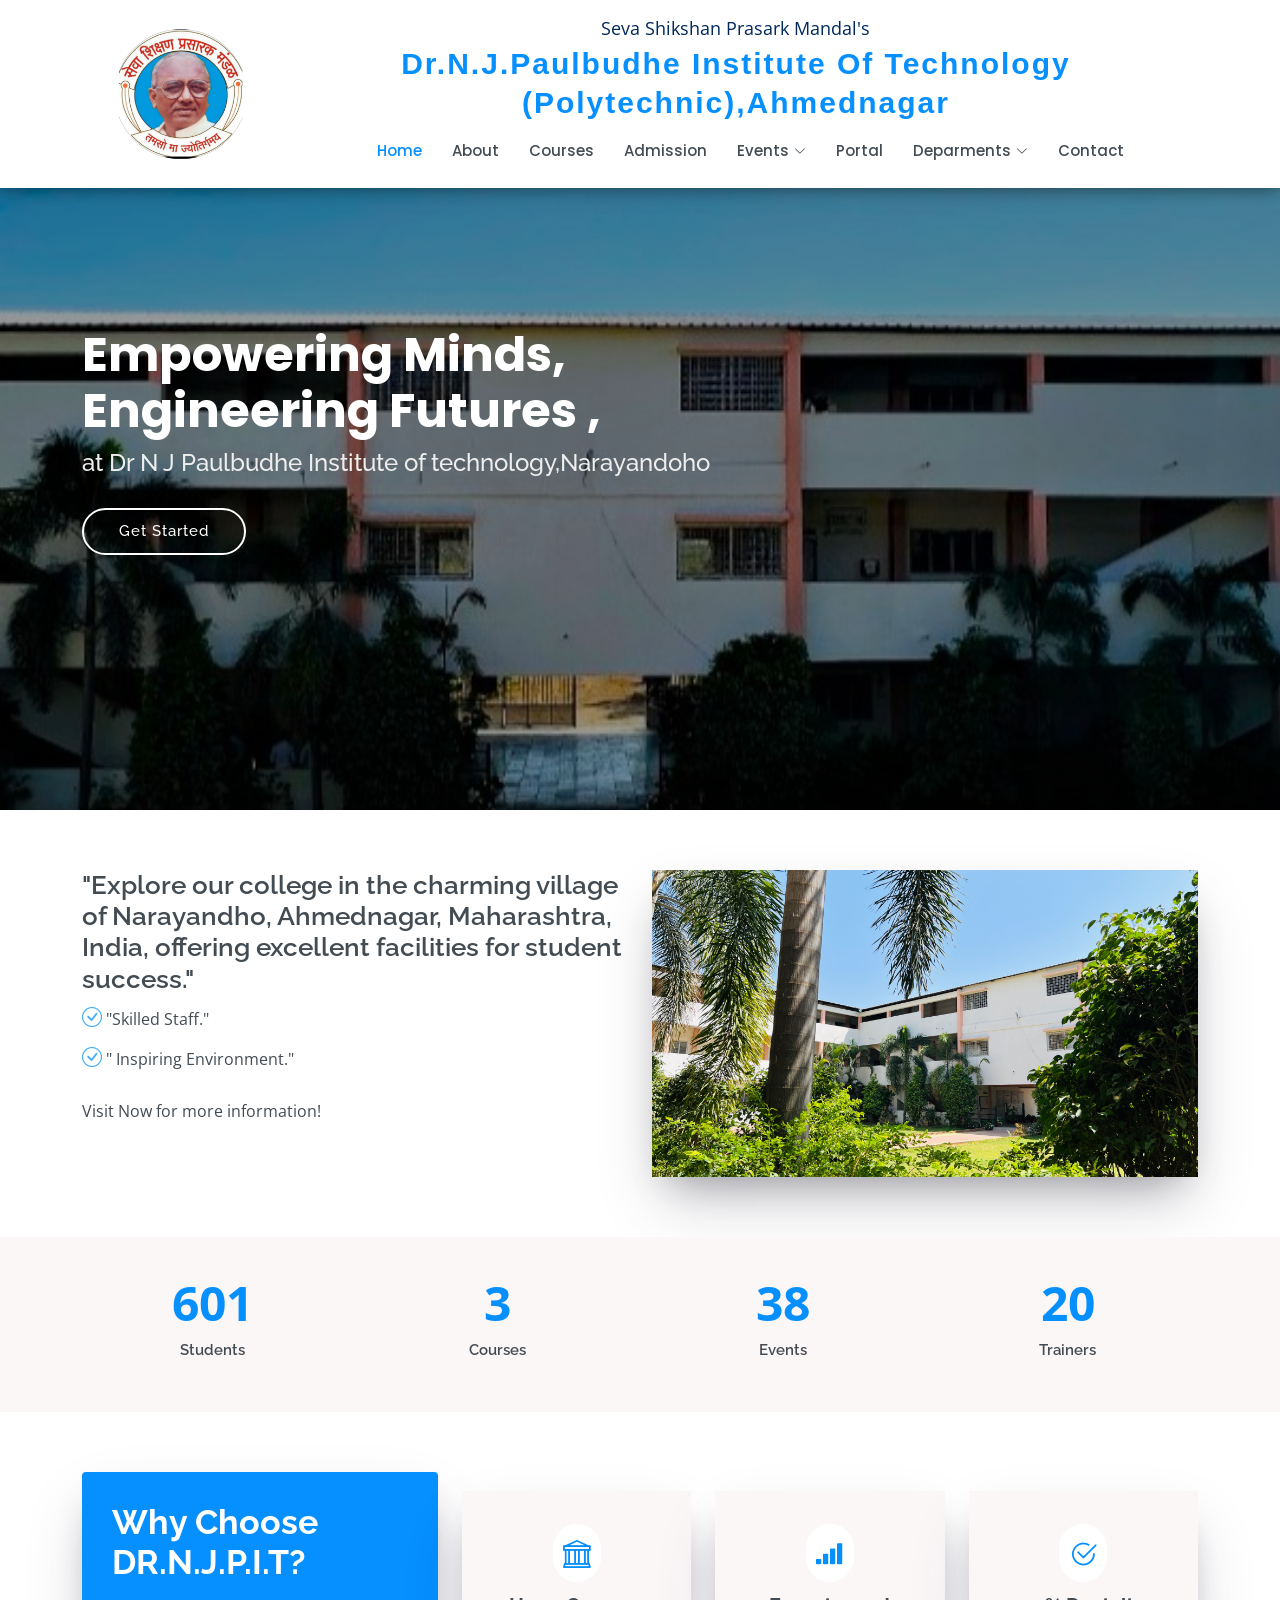
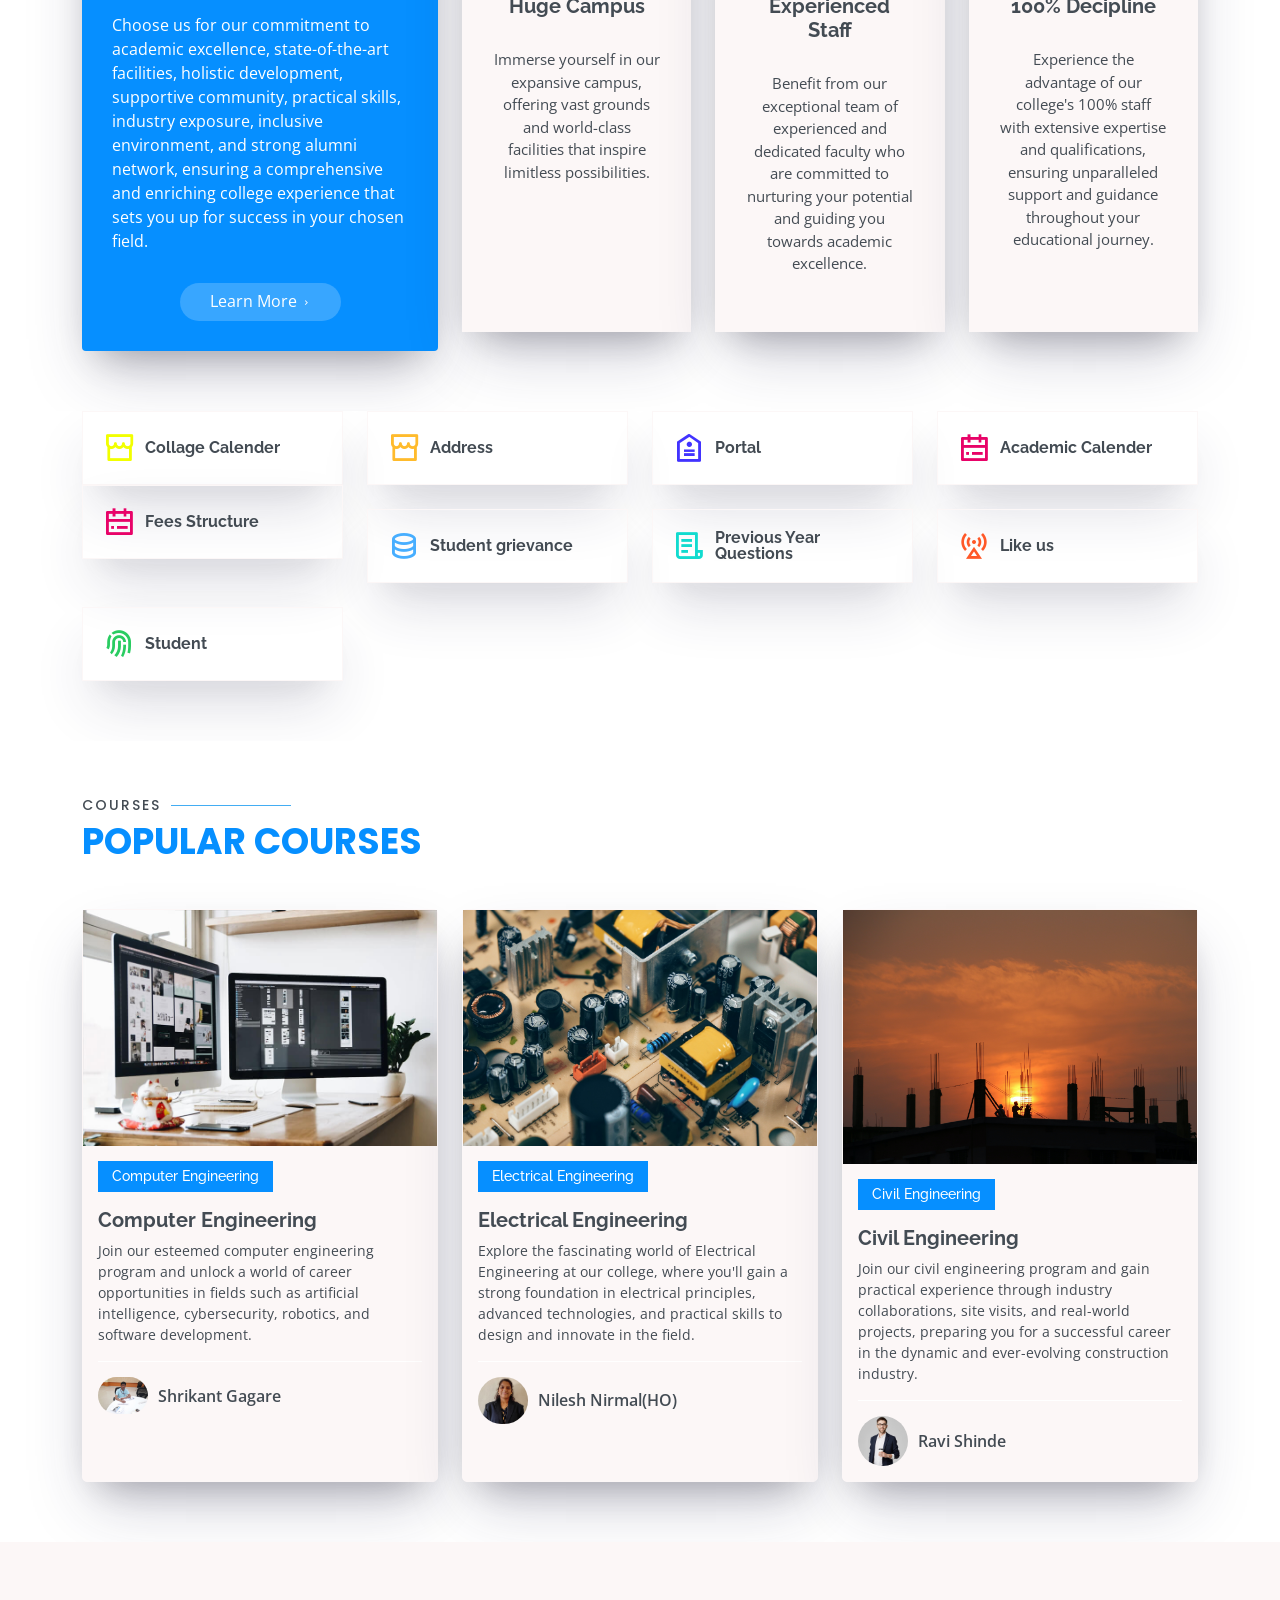
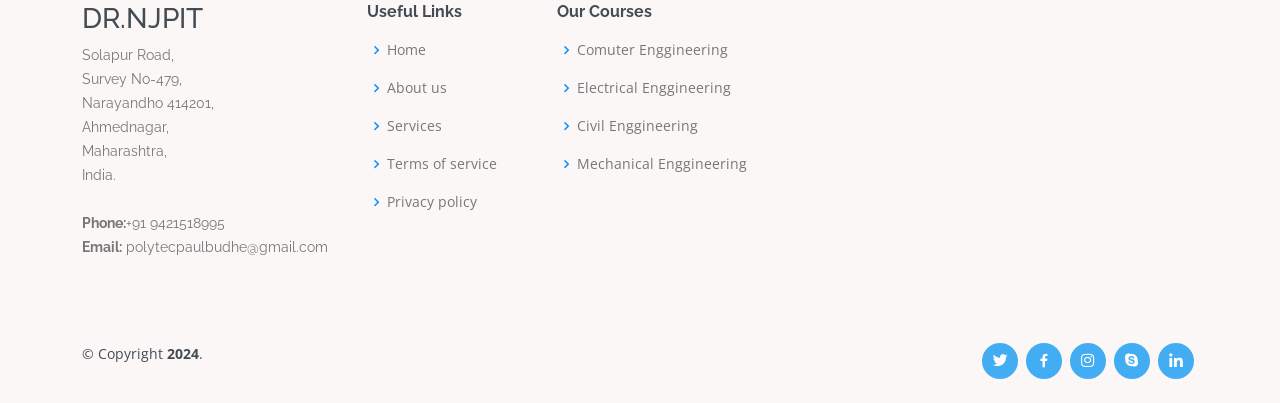
<file: index.html>
<!DOCTYPE html>
<html lang="en">

<head>
  
  <meta charset="utf-8">
  <meta content="width=device-width, initial-scale=1.0" name="viewport">

  <title>Index</title>
  <meta content="" name="description">
  <meta content="" name="keywords">

  <!-- Favicons -->
  <link href="assets/img/Myfevicon.png" rel="icon">

  <!-- Google Fonts -->
  <link href="https://fonts.googleapis.com/css?family=Open+Sans:300,300i,400,400i,600,600i,700,700i|Raleway:300,300i,400,400i,500,500i,600,600i,700,700i|Poppins:300,300i,400,400i,500,500i,600,600i,700,700i" rel="stylesheet">

  <!-- Vendor CSS Files -->
  <link href="assets/vendor/animate.css/animate.min.css" rel="stylesheet">
  <link href="assets/vendor/aos/aos.css" rel="stylesheet">
  <link href="assets/vendor/bootstrap/css/bootstrap.min.css" rel="stylesheet">
  <link href="assets/vendor/bootstrap-icons/bootstrap-icons.css" rel="stylesheet">
  <link href="assets/vendor/boxicons/css/boxicons.min.css" rel="stylesheet">
  <link href="assets/vendor/remixicon/remixicon.css" rel="stylesheet">
  <link href="assets/vendor/swiper/swiper-bundle.min.css" rel="stylesheet">

  <!-- Template Main CSS File -->
  <link href="assets/css/style.css" rel="stylesheet">
</head>

<body class="light">

 <!-- ======= Header ======= -->
 
 <header id="header" class="fixed-top">
  <div class="container d-flex align-items-center container-head">
    <a href="index.html" class="logo me-auto"><img src="assets/img/logo.png" alt="" class="img-fluid"></a>
    <div class="headline">
    <div class="sub-headline">
      <p>Seva Shikshan Prasark Mandal's</p>
  </div>
  <div class="main-headline">
      <h5>Dr.N.J.Paulbudhe Institute Of Technology (Polytechnic),Ahmednagar</h5>
  </div>
    <!-- <h1 class="logo me-auto"><a href="index.html">DR.N.J.P.I.T</a></h1> -->
    <!-- Uncomment below if you prefer to use an image logo -->

    <nav id="navbar" class="navbar order-last order-lg-0">
      <ul>
        <li><a href="index.html" class="active">Home</a></li>
        <li><a href="about.html">About</a></li>
        <li><a href="courses.html">Courses</a></li>
        <li><a href="Admission.html">Admission</a></li>
        <!-- Working Section -->
        <li class="dropdown"><a href="events.html"><span>Events</span> <i class="bi bi-chevron-down"></i></a>
          <ul>
            <li class="dropdown"><a href="News.html">News</a>
            </li>
            <li class="dropdown"><a href="EventGallary.html">Event Gallery</a>
            </li>
          </ul>
        <!--  -->
        <li><a href="Portal.html">Portal</a></li>

        <li class="dropdown"><a href="#"><span>Deparments</span> <i class="bi bi-chevron-down"></i></a>
          <ul>
            <li class="dropdown"><a href="CO.html">Computer Enggineering </a>
            </li>
            <li class="dropdown"><a href="EE.html">Electrical Enggineering</a>
            </li>
            <li><a href="ME.html">Mechanical Enggineering</a></li>
            <li><a href="CE.html">Civil Enggineering</a></li>
          </ul>
        </li>
        <li><a href="contact.html">Contact</a></li>
      </ul>
      <i class="bi bi-list mobile-nav-toggle"></i>
    </nav><!-- .navbar -->
    <!-- <img src="./assets/img/9040428_moon_stars_icon.svg" id="theme-btn" class="theme-img"> -->
  </div>
  </div>
</header><!-- End Header -->

  <!-- ======= Hero Section ======= -->
  <section id="hero" class="d-flex justify-content-center align-items-center">
    <div class="container position-relative" data-aos="zoom-in" data-aos-delay="100">
      <h1>Empowering Minds,<br> Engineering Futures ,</h1>
      <h2>at Dr N J Paulbudhe Institute of technology,Narayandoho</h2>
      <a href="courses.html" class="btn-get-started">Get Started</a>
    </div>
  </section><!-- End Hero -->

  <main id="main">

    <!-- ======= About Section ======= -->
    <section id="about" class="about">
      <div class="container" data-aos="fade-up">

        <div class="row">
          <div class="col-lg-6 order-1 order-lg-2" data-aos="fade-left" data-aos-delay="100">
            <img src="assets/img/clg-img/IMG_7355.jpg" class="img-fluid" alt="">
          </div>
          <div class="col-lg-6 pt-4 pt-lg-0 order-2 order-lg-1 content">
            <h3>"Explore our college in the charming village of Narayandho, Ahmednagar, Maharashtra, India, offering excellent facilities for student success."</h3>
            
            <ul>
              <li><i class="bi bi-check-circle"></i>"Skilled Staff."</li>
              <li><i class="bi bi-check-circle"></i>" Inspiring Environment."</li>
              <!-- <li><i class="bi bi-check-circle"></i> "Empowering educational experience."</li> -->
            </ul>
            <p>
             Visit Now for more information! 
            </p>

          </div>
        </div>

      </div>
    </section><!-- End About Section -->

    <!-- ======= Counts Section ======= -->
    <section id="counts" class="counts section-bg">
      <div class="container">

        <div class="row counters">

          <div class="col-lg-3 col-6 text-center">
            <span data-purecounter-start="0" data-purecounter-end="812" data-purecounter-duration="1" class="purecounter"></span>
            <p>Students</p>
          </div>

          <div class="col-lg-3 col-6 text-center">
            <span data-purecounter-start="0" data-purecounter-end="4" data-purecounter-duration="1" class="purecounter"></span>
            <p>Courses</p>
          </div>

          <div class="col-lg-3 col-6 text-center">
            <span data-purecounter-start="0" data-purecounter-end="52" data-purecounter-duration="1" class="purecounter"></span>
            <p>Events</p>
          </div>

          <div class="col-lg-3 col-6 text-center">
            <span data-purecounter-start="0" data-purecounter-end="27" data-purecounter-duration="1" class="purecounter"></span>
            <p>Trainers</p>
          </div>

        </div>

      </div>
    </section><!-- End Counts Section -->
   
    <!-- ======= Why Us Section ======= -->
    <section id="why-us" class="why-us">
      <div class="container" data-aos="fade-up">

        <div class="row">
          <div class="col-lg-4 d-flex align-items-stretch">
            <div class="content">
              <h3>Why Choose DR.N.J.P.I.T?</h3>
              <p>
                Choose us for our commitment to academic excellence, state-of-the-art facilities, holistic development, supportive community, practical skills, industry exposure, inclusive environment, and strong alumni network, ensuring a comprehensive and enriching college experience that sets you up for success in your chosen field.
              </p>
              <div class="text-center">
                <a href="about.html" class="more-btn">Learn More <i class="bx bx-chevron-right"></i></a>
              </div>
            </div>
          </div>
          <div class="col-lg-8 d-flex align-items-stretch" data-aos="zoom-in" data-aos-delay="100">
            <div class="icon-boxes d-flex flex-column justify-content-center">
              <div class="row">
                <div class="col-xl-4 d-flex align-items-stretch">
                  <div class="icon-box mt-4 mt-xl-0">
                    <i class="bi bi-bank"></i>
                    <h4>Huge Campus</h4>
                    <p>Immerse yourself in our expansive campus, offering vast grounds and world-class facilities that inspire limitless possibilities.</p>
                  </div>
                </div>
                <div class="col-xl-4 d-flex align-items-stretch">
                  <div class="icon-box mt-4 mt-xl-0">
                    <i class="bi bi-reception-4"></i>
                    <h4>Experienced Staff</h4>
                    <p>Benefit from our exceptional team of experienced and dedicated faculty who are committed to nurturing your potential and guiding you towards academic excellence.</p>
                  </div>
                </div>
                <div class="col-xl-4 d-flex align-items-stretch">
                  <div class="icon-box mt-4 mt-xl-0">
                    <i class="bi bi-check2-circle"></i>
                    <h4>100% Decipline</h4>
                    <p>Experience the advantage of our college's 100% staff with extensive expertise and qualifications, ensuring unparalleled support and guidance throughout your educational journey.</p>
                  </div>
                </div>
              </div>
            </div><!-- End .content-->
          </div>
        </div>

      </div>
    </section><!-- End Why Us Section -->

    <!-- ======= Features Section ======= -->
    <section id="features" class="features">
      <div class="container" data-aos="fade-up">

        <div class="row" data-aos="zoom-in" data-aos-delay="100">
          <div class="col-lg-3 col-md-4">
            <div class="icon-box">
              <i class="ri-store-line" style="color: #f2ff00;"></i>
              <h3><a href="Calender.html" target="_blank">Collage Calender</a></h3>
            </div>
          </div>

          <div class="col-lg-3 col-md-4">
            <div class="icon-box">
              <i class="ri-store-line" style="color: #ffbb2c;"></i>
              <h3><a href="contact.html">Address</a></h3>
            </div>
          </div>
          <div class="col-lg-3 col-md-4 mt-4 mt-md-0">
            <div class="icon-box">
              <i class="ri-price-tag-2-line" style="color: #4233ff;"></i>
              <h3><a href="Portal.html">Portal</a></h3>
            </div>
          </div>
          <div class="col-lg-3 col-md-4 mt-4 mt-md-0">
            <div class="icon-box">
              <i class="ri-calendar-todo-line" style="color: #e80368;"></i>
              <h3><a href="https://drive.google.com/file/d/1rednA3mXltn-oMQLKKFwSdgDk20MnTRL/view?usp=sharing" target="_blank">Academic Calender</a></h3>
            </div>
          </div>
          <div class="col-lg-3 col-md-4 mt-4 mt-md-0">
            <div class="icon-box">
              <i class="ri-calendar-todo-line" style="color: #e80368;"></i>
              <h3><a href="pricing.html">Fees Structure</a></h3>
            </div>
          </div>

          <div class="col-lg-3 col-md-4 mt-4">
            <div class="icon-box">
              <i class="ri-database-2-line" style="color: #47aeff;"></i>
              <h3><a href="grievance.html" target="_blank">Student grievance</a></h3>
            </div>
          </div>
          <div class="col-lg-3 col-md-4 mt-4">
            <div class="icon-box">
              <i class="ri-file-list-3-line" style="color: #11dbcf;"></i>
              <h3><a href="https://msbte.org.in/portal/question-paper-search/" target="_blank">Previous Year Questions</a></h3>
            </div>
          </div>
          <div class="col-lg-3 col-md-4 mt-4">
            <div class="icon-box">
              <i class="ri-base-station-line" style="color: #ff5828;"></i>
              <h3><a href="https://www.instagram.com/paulbudhe.polytechnic/" target="_blank">Like us</a></h3>
            </div>
          </div>
          <div class="col-lg-3 col-md-4 mt-4">
            <div class="icon-box">
              <i class="ri-fingerprint-line" style="color: #29cc61;"></i>
              <h3><a href="studentPortal.html" target="_blank">Student</a></h3>
            </div>
          </div>
        </div>

      </div>
    </section>
    <!-- End Features Section -->

    <!-- ======= Popular Courses Section ======= -->
    <section id="popular-courses" class="courses">
      <div class="container" data-aos="fade-up">

        <div class="section-title">
          <h2>Courses</h2>
          <p>Popular Courses</p>
        </div>
        
        <div class="row" data-aos="zoom-in" data-aos-delay="100">

          <div class="col-lg-4 col-md-6 d-flex align-items-stretch">
            <div class="course-item">
              <img src="assets/img/course-1.jpg" class="img-fluid" alt="...">
              <a href="CO.html"></a>
              <div class="course-content">  
                <div class="d-flex justify-content-between align-items-center mb-3">
                  <h4>Computer Engineering</h4>
                </div>
                </a>

                <h3><a href="course-details.html">Computer Engineering</a></h3>
                <p>Join our esteemed computer engineering program and unlock a world of career opportunities in fields such as artificial intelligence, cybersecurity, robotics, and software development.</p>
                <div class="trainer d-flex justify-content-between align-items-center">
                  <div class="trainer-profile d-flex align-items-center">
                    <img src="assets/img/testimonials/HOD comp.jpeg" class="img-fluid" alt="">
                    <span>Shrikant Gagare</span>
                  </div>
                  
                </div>
              </div>
            </div>
          </div> <!-- End Course Item-->

          <div class="col-lg-4 col-md-6 d-flex align-items-stretch mt-4 mt-md-0">
            <div class="course-item">
              <img src="assets/img/course-2.jpg" class="img-fluid" alt="...">
              <div class="course-content">
                <div class="d-flex justify-content-between align-items-center mb-3" >
                  <h4>Electrical Engineering</h4>
                </div>

                <h3><a href="course-details.html">Electrical Engineering</a></h3>
                <p>Explore the fascinating world of Electrical Engineering at our college, where you'll gain a strong foundation in electrical principles, advanced technologies, and practical skills to design and innovate in the field.</p>
                <div class="trainer d-flex justify-content-between align-items-center">
                  <div class="trainer-profile d-flex align-items-center">
                    <img src="assets/img/testimonials/nimase.jpg" class="img-fluid" alt="">
                    <span>Nilesh Nirmal(HO)</span>
                  </div>
                  
                </div>
              </div>
            </div>
          </div> <!-- End Course Item-->
          

          <div class="col-lg-4 col-md-6 d-flex align-items-stretch mt-4 mt-lg-0">
            <div class="course-item">
              <img src="assets/img/course-3.jpg" class="img-fluid" alt="...">
              <div class="course-content">
                <div class="d-flex justify-content-between align-items-center mb-3">
                  <h4>Civil Engineering</h4>
                </div>

                <h3><a href="course-details.html">Civil Engineering</a></h3>
                <p>Join our civil engineering program and gain practical experience through industry collaborations, site visits, and real-world projects, preparing you for a successful career in the dynamic and ever-evolving construction industry.</p>
                <div class="trainer d-flex justify-content-between align-items-center">
                  <div class="trainer-profile d-flex align-items-center">
                    <img src="assets/img/trainers/trainer-3.jpg" class="img-fluid" alt="">
                    <span>Ravi Shinde</span>
                  </div>
                 
                </div>
              </div>
            </div>
          </div> <!-- End Course Item-->

        </div>

      </div>
    </section><!-- End Popular Courses Section -->

     <!-- ======= Trainers Section ======= -->
     <!-- <section id="trainers" class="trainers">
      <div class="container" data-aos="fade-up">

        <div class="row" data-aos="zoom-in" data-aos-delay="100">
          <div class="col-lg-4 col-md-6 d-flex align-items-stretch">
            <div class="member">
              <img src="assets/img/trainers/trainer-1.jpg" class="img-fluid" alt="">
              <div class="member-content">
                <h4>Balasaheb Borde</h4>
               </p>
                <div class="social">
                  <a href=""><i class="bi bi-twitter"></i></a>
                  <a href=""><i class="bi bi-facebook"></i></a>
                  <a href=""><i class="bi bi-instagram"></i></a>
                  <a href=""><i class="bi bi-linkedin"></i></a>
                 <span>Principle</span>
                <p>
                  "Greatness lies in the fact that they all flee from it and engage in exercise. Hatred seeks the truth, whether it is oneself or others."
                </div>
              </div>
            </div>
          </div>

          <div class="col-lg-4 col-md-6 d-flex align-items-stretch">
            <div class="member">
              <img src="assets/img/trainers/trainer-2.jpg" class="img-fluid" alt="">
              <div class="member-content">
                <h4>Sai Paulbudhe</h4>
                <span>Trustee</span>
                <p>
                  "He repels, he flees, no one knows the pleasure to be avoided. In the architect of things, in the times of all things."
                </p>
                <div class="social">
                  <a href=""><i class="bi bi-twitter"></i></a>
                  <a href=""><i class="bi bi-facebook"></i></a>
                  <a href=""><i class="bi bi-instagram"></i></a>
                  <a href=""><i class="bi bi-linkedin"></i></a>
                </div>
              </div>
            </div>
          </div>

          <div class="col-lg-4 col-md-6 d-flex align-items-stretch">
            <div class="member">
              <img src="assets/img/trainers/trainer-3.jpg" class="img-fluid" alt="">
              <div class="member-content">
                <h4>Shrikant Ghagare</h4>
                <span>HOD Computer</span>
                <p>
                  "Pleasure arises from necessary circumstances. Those who follow it completely and diligently will be rewarded."
                </p>
                <div class="social">
                  <a href=""><i class="bi bi-twitter"></i></a>
                  <a href=""><i class="bi bi-facebook"></i></a>
                  <a href=""><i class="bi bi-instagram"></i></a>
                  <a href=""><i class="bi bi-linkedin"></i></a>
                </div>
              </div>
            </div>
          </div>

        </div>

      </div>
    </section>End Trainers Section -->

  </main><!-- End #main -->

  <!-- ======= Footer ======= -->
  <footer id="footer">

    <div class="footer-top">
      <div class="container">
        <div class="row">

          <div class="col-lg-3 col-md-6 footer-contact">
            <h3>DR.NJPIT</h3>
            <p>
              Solapur Road, <br>
              Survey No-479,  <br>
              Narayandho 414201, <br>
              Ahmednagar,<br>
              Maharashtra,<br>
              India. <br>
  
              <br>
              <strong>Phone:</strong>+91 9421518995<br>
              <strong>Email:</strong> polytecpaulbudhe@gmail.com<br>
            </p>
          </div>

          <div class="col-lg-2 col-md-6 footer-links">
            <h4>Useful Links</h4>
            <ul>
              <li><i class="bx bx-chevron-right"></i> <a href="">Home</a></li>
              <li><i class="bx bx-chevron-right"></i> <a href="#">About us</a></li>
              <li><i class="bx bx-chevron-right"></i> <a href="#">Services</a></li>
              <li><i class="bx bx-chevron-right"></i> <a href="#">Terms of service</a></li>
              <li><i class="bx bx-chevron-right"></i> <a href="#">Privacy policy</a></li>
            </ul>
          </div>

          <div class="col-lg-3 col-md-6 footer-links">
            <h4>Our Courses</h4>
            <ul>
              <li><i class="bx bx-chevron-right"></i> <a href="#">Comuter Enggineering</a></li>
              <li><i class="bx bx-chevron-right"></i> <a href="#">Electrical Enggineering</a></li>
              <li><i class="bx bx-chevron-right"></i> <a href="#">Civil Enggineering</a></li>
              <li><i class="bx bx-chevron-right"></i> <a href="#">Mechanical Enggineering</a></li>
            </ul>
          </div>

          <div class="col-lg-4 col-md-6 footer-newsletter">
          
            </form>
          </div>

        </div>
      </div>
    </div>

    <div class="container d-md-flex py-4">

      <div class="me-md-auto text-center text-md-start">
        <div class="copyright">
          &copy; Copyright <strong><span>2024</span></strong>.
        </div>
        
      </div>
      <div class="social-links text-center text-md-right pt-3 pt-md-0">
        <a href="#" class="twitter"><i class="bx bxl-twitter"></i></a>
        <a href="#" class="facebook"><i class="bx bxl-facebook"></i></a>
        <a href="https://www.instagram.com/paulbudhe.polytechnic/" class="instagram"><i class="bx bxl-instagram"></i></a>
        <a href="#" class="google-plus"><i class="bx bxl-skype"></i></a>
        <a href="#" class="linkedin"><i class="bx bxl-linkedin"></i></a>
      </div>
    </div>
  </footer><!-- End Footer -->

  <div id="preloader"></div>
  <a href="#" class="back-to-top d-flex align-items-center justify-content-center"><i class="bi bi-arrow-up-short"></i></a>

  <!-- Vendor JS Files -->
  <script src="assets/vendor/purecounter/purecounter_vanilla.js"></script>
  <script src="assets/vendor/aos/aos.js"></script>
  <script src="assets/vendor/bootstrap/js/bootstrap.bundle.min.js"></script>
  <script src="assets/vendor/swiper/swiper-bundle.min.js"></script>
  <script src="assets/vendor/php-email-form/validate.js"></script>

  <!-- Template Main JS File -->
  <script src="assets/js/main.js"></script>

</body>

</html>
</file>
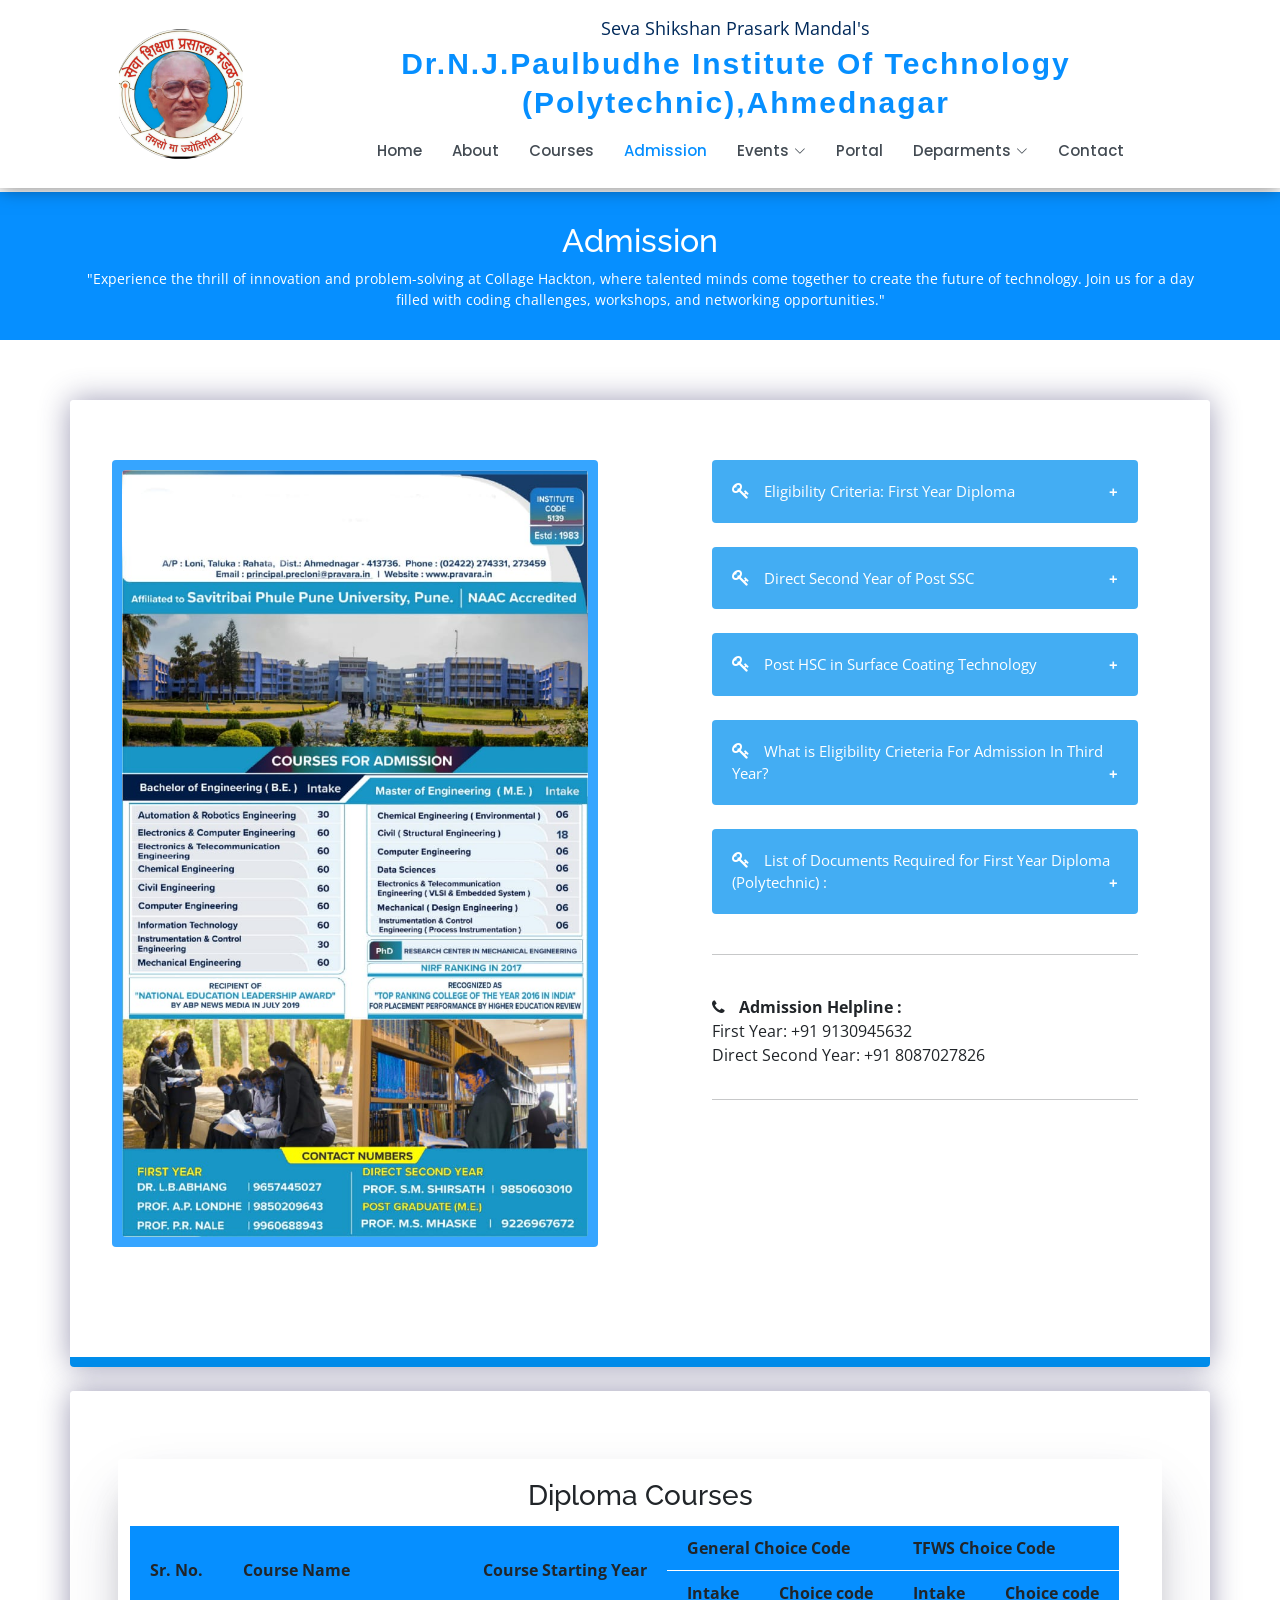
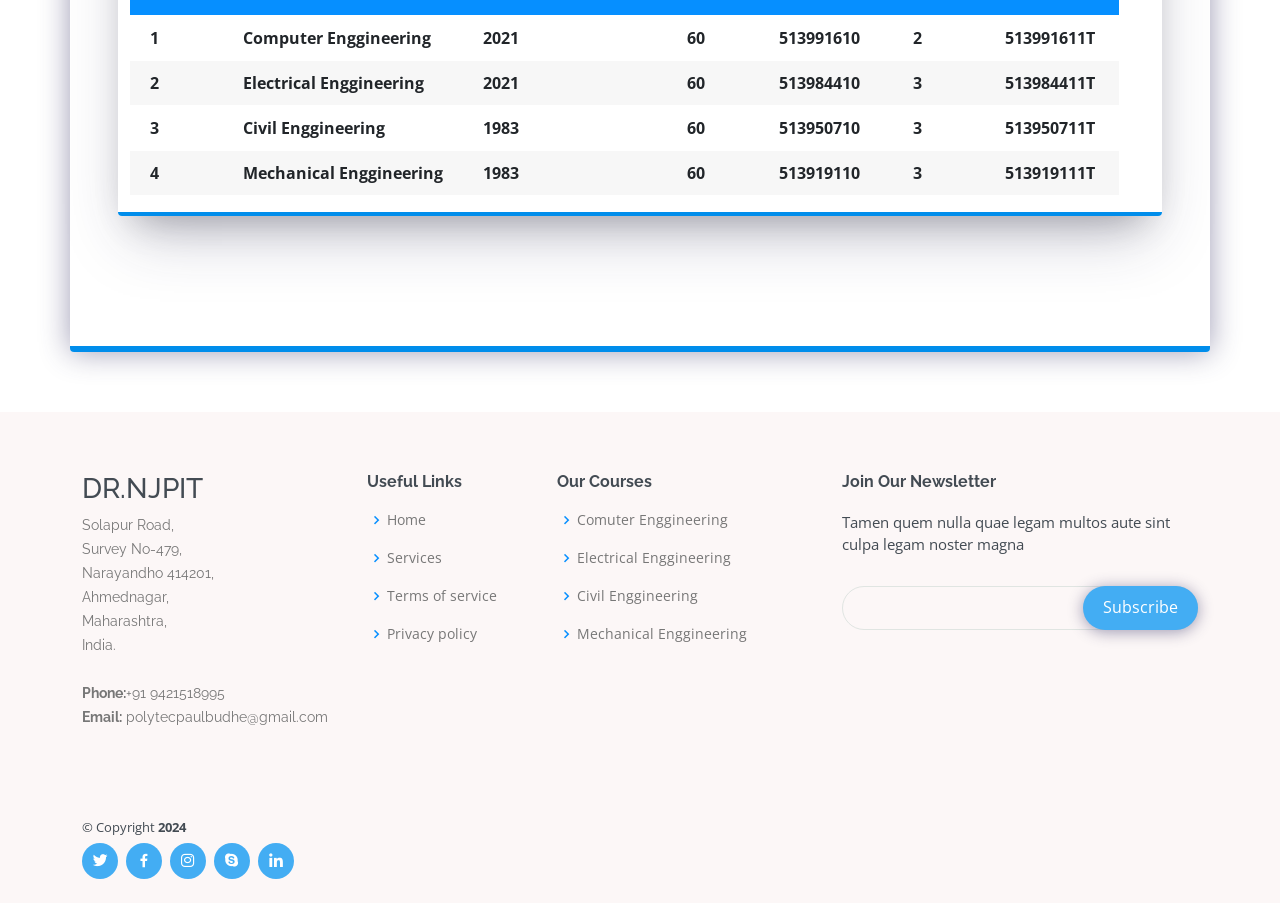
<file: Admission.html>
<!DOCTYPE html>
<html lang="en">

<head>
  <meta charset="utf-8">
  <meta content="width=device-width, initial-scale=1.0" name="viewport">

  <title>Admission</title>
  <meta content="" name="description">
  <meta content="" name="keywords">

  <!-- Favicons -->
  <link href="assets/img/Myfevicon.png" rel="icon">
  <link rel="stylesheet" href="https://cdnjs.cloudflare.com/ajax/libs/font-awesome/4.7.0/css/font-awesome.min.css">
  <!-- Google Fonts -->
  <link href="https://fonts.googleapis.com/css?family=Open+Sans:300,300i,400,400i,600,600i,700,700i|Raleway:300,300i,400,400i,500,500i,600,600i,700,700i|Poppins:300,300i,400,400i,500,500i,600,600i,700,700i" rel="stylesheet">

  <!-- Vendor CSS Files -->
  <link href="assets/vendor/animate.css/animate.min.css" rel="stylesheet">
  <link href="assets/vendor/aos/aos.css" rel="stylesheet">
  <link href="assets/vendor/bootstrap/css/bootstrap.min.css" rel="stylesheet">
  <link href="assets/vendor/bootstrap-icons/bootstrap-icons.css" rel="stylesheet">
  <link href="assets/vendor/boxicons/css/boxicons.min.css" rel="stylesheet">
  <link href="assets/vendor/remixicon/remixicon.css" rel="stylesheet">
  <link href="assets/vendor/swiper/swiper-bundle.min.css" rel="stylesheet">

  <!-- Template Main CSS File -->
  <link href="assets/css/style.css" rel="stylesheet">
  <style>
  .admission .card {
  border: 0;
  padding:60px;
  margin-bottom: 60px;
  position: relative;
  background-color: var(--bg);
}

.admission .card-img {
  width: calc(100% + 60px);
  margin-left: -30px;
  overflow: hidden;
  z-index: 9;
  border-radius: 4px;
  padding: 10px;
  background-color: #36a5ff;
}

.admission .card-img img {
  max-width: 100%;
  transition: all 0.3s ease-in-out;
  border-radius: 4px;
}

.admission .card-body {
  z-index: 10;
  background: var(--section-bg);
  border-top: 4px solid var(--bg);
  padding: 30px;
  box-shadow: rgba(40, 40, 83, 0.25) 0px 30px 60px -12px, rgba(0, 0, 0, 0.3) 0px 18px 36px -18px;
  margin-top: -60px;
  transition: 0.3s;
}
.collapsible{
    background-color: #43adf3;
    color: white;
    cursor: pointer;
    padding: 20px;
    width: 100%;
    border: none;
    text-align: left;
    outline: none;
    font-size: 15px;
    border-radius: 4px
}
.collapsible:hover{
  background-color: var(--primary);
}
.fa-key{
  color: white;
  font-size: 18px;
  margin-right:10px;
}
.collapsible:after {
    content: '\002B';
    color: white;
    font-weight: bold;
    float: right;
    margin-left: 5px;
}
.click:after {
    content: "\2212";
}
.content {
  padding: 0 18px;
  max-height: 0;
  overflow: hidden;
  transition: max-height 0.2s ease-out;
  background-color: var(--section-bg);
}
.admission .container .row{
  background-image: linear-gradient(white 99%,#008deb 1%);
  box-shadow: 0px 0px 30px var(--shadow);
  border-radius: 4px;
}
.admission table thead th , tr{
  padding: 10px 20px;
}
.admission table thead th{
  border-bottom: 1px solid #ffffff;
}
.flex-property{
  display: flex;
  justify-content: center;
  align-items: center;
  margin-bottom: 5px;
}


  </style>
</head>

<body>

 <!-- ======= Header ======= -->
 <header id="header" class="fixed-top">
  <div class="container d-flex align-items-center container-head">
    <a href="index.html" class="logo me-auto"><img src="assets/img/logo.png" alt="" class="img-fluid"></a>
    <div class="headline">
    <div class="sub-headline">
      <p>Seva Shikshan Prasark Mandal's</p>
  </div>
  <div class="main-headline">
      <h5>Dr.N.J.Paulbudhe Institute Of Technology (Polytechnic),Ahmednagar</h5>
  </div>
    <!-- <h1 class="logo me-auto"><a href="index.html">DR.N.J.P.I.T</a></h1> -->
    <!-- Uncomment below if you prefer to use an image logo -->

    <nav id="navbar" class="navbar order-last order-lg-0">
      <ul>
        <li><a href="index.html">Home</a></li>
        <li><a href="about.html">About</a></li>
        <li><a href="courses.html">Courses</a></li>
        <li><a href="Admission.html" class="active">Admission</a></li>
      <!-- Working Section -->
      <li class="dropdown"><a href="events.html"><span>Events</span> <i class="bi bi-chevron-down"></i></a>
        <ul>
          <li class="dropdown"><a href="News.html">News</a>
          </li>
          <li class="dropdown"><a href="EventGallary.html">Event Gallery</a>

        </ul>
      <!--  -->
      <li><a href="Portal.html">Portal</a></li>

        <li class="dropdown"><a href="#"><span>Deparments</span> <i class="bi bi-chevron-down"></i></a>
          <ul>
            <li class="dropdown"><a href="CO.html">Computer Enggineering </a>
            </li>
            <li class="dropdown"><a href="EE.html">Electrical Enggineering</a>
            </li>
            <li><a href="ME.html">Mechanical Enggineering</a></li>
            <li><a href="CE.html">Civil Enggineering</a></li>
          </ul>
        </li>
        <li><a href="contact.html">Contact</a></li>
      </ul>
      <i class="bi bi-list mobile-nav-toggle"></i>
    </nav><!-- .navbar -->
    <!-- .navbar -->
    <!-- <img src="./assets/img/9040428_moon_stars_icon.svg" id="theme-btn" class="theme-img"> -->
  </div>
  </div>
</header><!-- End Header -->


  <main id="main">

    <!-- ======= Breadcrumbs ======= -->
    <div class="breadcrumbs" data-aos="fade-in">
      <div class="container">
        <h2>Admission</h2>
        <p>"Experience the thrill of innovation and problem-solving at Collage Hackton, where talented minds come together to create the future of technology. Join us for a day filled with coding challenges, workshops, and networking opportunities."</p>
      </div>
    </div><!-- End Breadcrumbs -->

    <!-- ======= Admission Section ======= -->
    <section id="admission" class="admission">
      <div class="container" data-aos="fade-up">

        <div class="row">
          <div class="col-md-6 d-flex align-items-stretch">
            <div class="card">
              <div class="card-img">
                <img src="assets/img/Admission.jpeg" alt="...">
              </div>
            </div>
          </div>
          <div class="col-md-6 d-flex align-items-stretch">
            <div class="card">
              <button class="collapsible">
                <i class="fa fa-key"></i>
                Eligibility Criteria: First Year Diploma
              </button>
              <div class="content w3-justify"> 
                <p><ul><li><strong>(1) For Maharashtra State Candidature Candidate and All India Candidature
              Candidate, -</strong></li>
              <li>(i) The Candidate should be an Indian National;</li>
              <li>(ii) Passed Diploma Course in Engineering and Technology with at least 45%
              marks (40% marks in case of candidates of backward class categories,
              Economically Weaker Section and Persons with Disability belonging to
              Maharashtra State only) in appropriate branch of Engineering and Technology
              from an All India Council for Technical Education or Central or State
              Government approved Institution or its equivalent ;<br>
              <strong>Or</strong>
              <li>(ii) Passed B.Sc. Degree from a University Grants Commission (UGC) or
              Association of Indian Universities recognized University with at least 45%
              marks (40% in case of candidates of Backward class categories, Economically
              Weaker Section and Persons with Disability belonging to Maharashtra State
              only) and passed HSC with Mathematics as a subject.
              Provided that students belonging to this category shall clear the subjects
              of Engineering Graphics/ Engineering Drawing and Engineering Mechanics of
              the first year Engineering Program along with second year subjects.</li><br>
              <strong>Or</strong>
              <li>(ii) Passed D.Voc. Stream in the same or allied sector.</li>
              <li>(iii) In the above cases, a suitable bridge Courses, if required such as in
              Mathematics may be conducted.</li>
              <li>(iv) Any other criterion declared from time to time by the appropriate authority as
              defined under the Act.</li></ul></p>
              </div><br>




              <button class="collapsible">
                <i class="fa fa-key"></i>
                Direct Second Year of Post SSC
              </button>
              <div class="content w3-justify"> 
                <p><ul><li><strong>(1) For Maharashtra State Candidature Candidate and All India Candidature
              Candidate, -</strong></li>
              <li>(i) The Candidate should be an Indian National;</li>
              <li>(ii) Passed 10+2 examination with Physics and Chemistry as compulsory subjects along with Mathematics/ Biology subject. </li> <br>
              <strong>Or</strong>
              <li>(iii)10+2 Science (with Mathematics as one of the Subject)</li><br>
              <strong>Or</strong>
              <li>(iv) 10+2 Science with Technical.</li>
              <li>(v) 10th + (2 years ITI) with appropriate Trade  <br>
                Note: Other than Maharashtra State Candidates shall be <br>
                eligible for Institution quota only. <br>
                </li></ul></p>
              </div><br>




              <button class="collapsible">
                <i class="fa fa-key"></i>
                Post HSC in Surface Coating Technology 
              </button>
              <div class="content w3-justify"> 
                <p><ul><li><strong>(1) For Maharashtra State Candidature Candidate and All India Candidature
              Candidate, -</strong></li>
              <li>(i) The Candidate should be an Indian National;</li>
              <li>(ii) Passed HSC Science with subjects English, Physics, Chemistry and Mathematics.
                Note: Other than Maharashtra State Candidates shall be 
                eligible for Institution quota only.<br>
              </li></ul></p>
              </div><br>




              <button class="collapsible">
                <i class="fa fa-key"></i>
                What is Eligibility Crieteria For Admission In Third Year?
              </button>
              <div class="content w3-justify"> 
                <p><ul><li><strong>(1) A candidate shall be eligible for admission to 5th semester / third year on the basis of :
                   1) Pass in Semester I & II  <br> 
                   2) Pass / ATKT at Semester III & IV combined</strong></li>
              




              </div><br>
              <button class="collapsible">
                <i class="fa fa-key"></i>
                List of Documents Required for First Year Diploma (Polytechnic) :
              </button>
              <div class="content w3-justify"> 
                <p><ul><li><strong>(1)10th /SSC Mark sheet SSC / CBSE /ICSE / IGCSE)</strong></li>

              <li><strong>(2)School Leaving Certificate (Latest 2023)
                (To be submitted at the time of Admissions)</strong></li>

                <li><strong>(3)Nationality Certificate</strong></li>

                <li><strong>(4)Domicile Certificate</strong></li>

                <li><strong>(5)Caste Certificate</strong></li>

                <li><strong>(6)Income Certificate of Year 2022-23 <br>
                  (Income limit is upto 8.0 Lacs)</strong></li>

                <li><strong>(7)	Non Creamy Layer Certificate (Certificate Valid upto 31-03-2024)</strong></li>

                <li><strong>(8)Eligibility Certificate for Economically Weaker Section (EWS)</strong></li>

                <li><strong>(9)Certificate of Disability (more than 40%)</strong></li>

                <li><strong>(10)Aadhar Card</strong></li>

                </p>
              </div><br>
              <hr>
            <p align="left"><a id="ah"></a>
            <br><i class="fa fa-phone" style="margin-right: 10px;"></i><strong> Admission  Helpline :</strong>
            <br> 
            First Year: +91 9130945632 <br> Direct Second Year: +91 8087027826<hr>
           <p align="left">&nbsp;</p>
            </div>
          </div>
      </div><br>

      

      <div class="row"  style="padding-bottom: 16px;">
        
        <h2  style="color: #00295a;"></h2>
   <div class="container card">
     <div class="row" style="box-shadow: rgba(40, 40, 83, 0.25) 0px 30px 60px -12px, rgba(0, 0, 0, 0.3) 0px 18px 36px -18px;padding: 20px 0;">
      <div class="flex-property">
        <h3><a id="bec">Diploma Courses</a></h3>
    </div>
       <div style="overflow-x:auto;">
  <table>
   <thead valign="middle" >
     <tr  style="background-color: #068FFF">
       <th rowspan="2">Sr. No.</th>
       <th rowspan="2" >Course Name</th>
     <th rowspan="2"> Course Starting Year </th>
             <th colspan="2">General Choice Code</th>
     <th colspan="2">TFWS Choice Code</th>
     </tr>
     <tr  style="background-color: #068FFF">
       <th>Intake</th>
       <th>Choice code</th>
       <th>Intake</th>
       <th>Choice code</th>
     </tr>
     <tr  style="background-color: #ffffff">
       <th>1</th>
       <th>Computer Enggineering</th>
       <th>2021</th>
       <th>60</th>
       <th>513991610</th>
       <th>2</th>
       <th>513991611T</th>
       </tr>

     <tr  style="background-color: #f7f7f7">
       <th>2</th>
       <th>Electrical Enggineering </th>
       <th>2021</th>
       <th>60</th>
       <th>513984410</th>
       <th>3</th>
       <th>513984411T</th>
       </tr>

   <tr  style="background-color: #ffffff">
       <th>3</th>
       <th>Civil Enggineering</th>
       <th>1983</th>
       <th>60</th>
       <th>513950710</th>
       <th>3</th>
       <th>513950711T</th>
       </tr>
     <tr  style="background-color: #f7f7f7">
       <th>4</th>
       <th>Mechanical Enggineering</th>
       <th>1983</th>
       <th>60</th>
       <th>513919110</th>
       <th>3</th>
       <th>513919111T</th>
       </tr>
   
    
   </thead>
 </table>
 
      </div>
     </div>
     </div>
    </section><!-- End Events Section -->

  </main><!-- End #main -->
<!-- ======= Footer ======= -->
<footer id="footer">

  <div class="footer-top">
    <div class="container">
      <div class="row">

        <div class="col-lg-3 col-md-6 footer-contact">
          <h3>DR.NJPIT</h3>
          <p>
            Solapur Road, <br>
            Survey No-479,  <br>
            Narayandho 414201, <br>
            Ahmednagar,<br>
            Maharashtra,<br>
            India. <br>

            <br>
            <strong>Phone:</strong>+91 9421518995<br>
            <strong>Email:</strong> polytecpaulbudhe@gmail.com<br>
          </p>
        </div>

        <div class="col-lg-2 col-md-6 footer-links">
          <h4>Useful Links</h4>
          <ul>
            <li><i class="bx bx-chevron-right"></i> <a href="index.html">Home</a></li>
            <li><i class="bx bx-chevron-right"></i> <a href="about.html>About us</a></li>
            <li><i class="bx bx-chevron-right"></i> <a href="#">Services</a></li>
            <li><i class="bx bx-chevron-right"></i> <a href="#">Terms of service</a></li>
            <li><i class="bx bx-chevron-right"></i> <a href="#">Privacy policy</a></li>
          </ul>
        </div>

        <div class="col-lg-3 col-md-6 footer-links">
          <h4>Our Courses</h4>
          <ul>
            <li><i class="bx bx-chevron-right"></i> <a href="#">Comuter Enggineering</a></li>
            <li><i class="bx bx-chevron-right"></i> <a href="#">Electrical Enggineering</a></li>
            <li><i class="bx bx-chevron-right"></i> <a href="#">Civil Enggineering</a></li>
            <li><i class="bx bx-chevron-right"></i> <a href="#">Mechanical Enggineering</a></li>
          </ul>
        </div>

        <div class="col-lg-4 col-md-6 footer-newsletter">
          <h4>Join Our Newsletter</h4>
          <p>Tamen quem nulla quae legam multos aute sint culpa legam noster magna</p>
          <form action="" method="post">
            <input type="email" name="email"><input type="submit" value="Subscribe">
          </form>
        </div>

      </div>
    </div>
  </div>

  <div class="container d-md-flex py-4">

    <div class="me-md-auto text-center text-md-start">
      <div class="credits">
        <div class="copyright">
          &copy; Copyright <strong><span>2024</span></strong>
        </div>
      <div class="credits">
      
      </div>
    </div>
    <div class="social-links text-center text-md-right pt-3 pt-md-0">
      <a href="#" class="twitter"><i class="bx bxl-twitter"></i></a>
      <a href="#" class="facebook"><i class="bx bxl-facebook"></i></a>
      <a href="https://www.instagram.com/paulbudhe.polytechnic/" class="instagram"><i class="bx bxl-instagram"></i></a>
      <a href="#" class="google-plus"><i class="bx bxl-skype"></i></a>
      <a href="#" class="linkedin"><i class="bx bxl-linkedin"></i></a>
    </div>
  </div>
  <script>
    var coll = document.getElementsByClassName("collapsible");
    var i;
    
    for (i = 0; i < coll.length; i++) {
      coll[i].addEventListener("click", function() {
        this.classList.toggle("click");
        var content = this.nextElementSibling;
        if (content.style.maxHeight){
          content.style.maxHeight = null;
        } else {
          content.style.maxHeight = content.scrollHeight + "px";
        } 
      });
    }
    </script>
</footer><!-- End Footer -->

<div id="preloader"></div>
<a href="#" class="back-to-top d-flex align-items-center justify-content-center"><i class="bi bi-arrow-up-short"></i></a>

<!-- Vendor JS Files -->
<script src="assets/vendor/purecounter/purecounter_vanilla.js"></script>
<script src="assets/vendor/aos/aos.js"></script>
<script src="assets/vendor/bootstrap/js/bootstrap.bundle.min.js"></script>
<script src="assets/vendor/swiper/swiper-bundle.min.js"></script>
<script src="assets/vendor/php-email-form/validate.js"></script>

<!-- Template Main JS File -->
<script src="assets/js/main.js"></script>

</body>

</html>
</file>
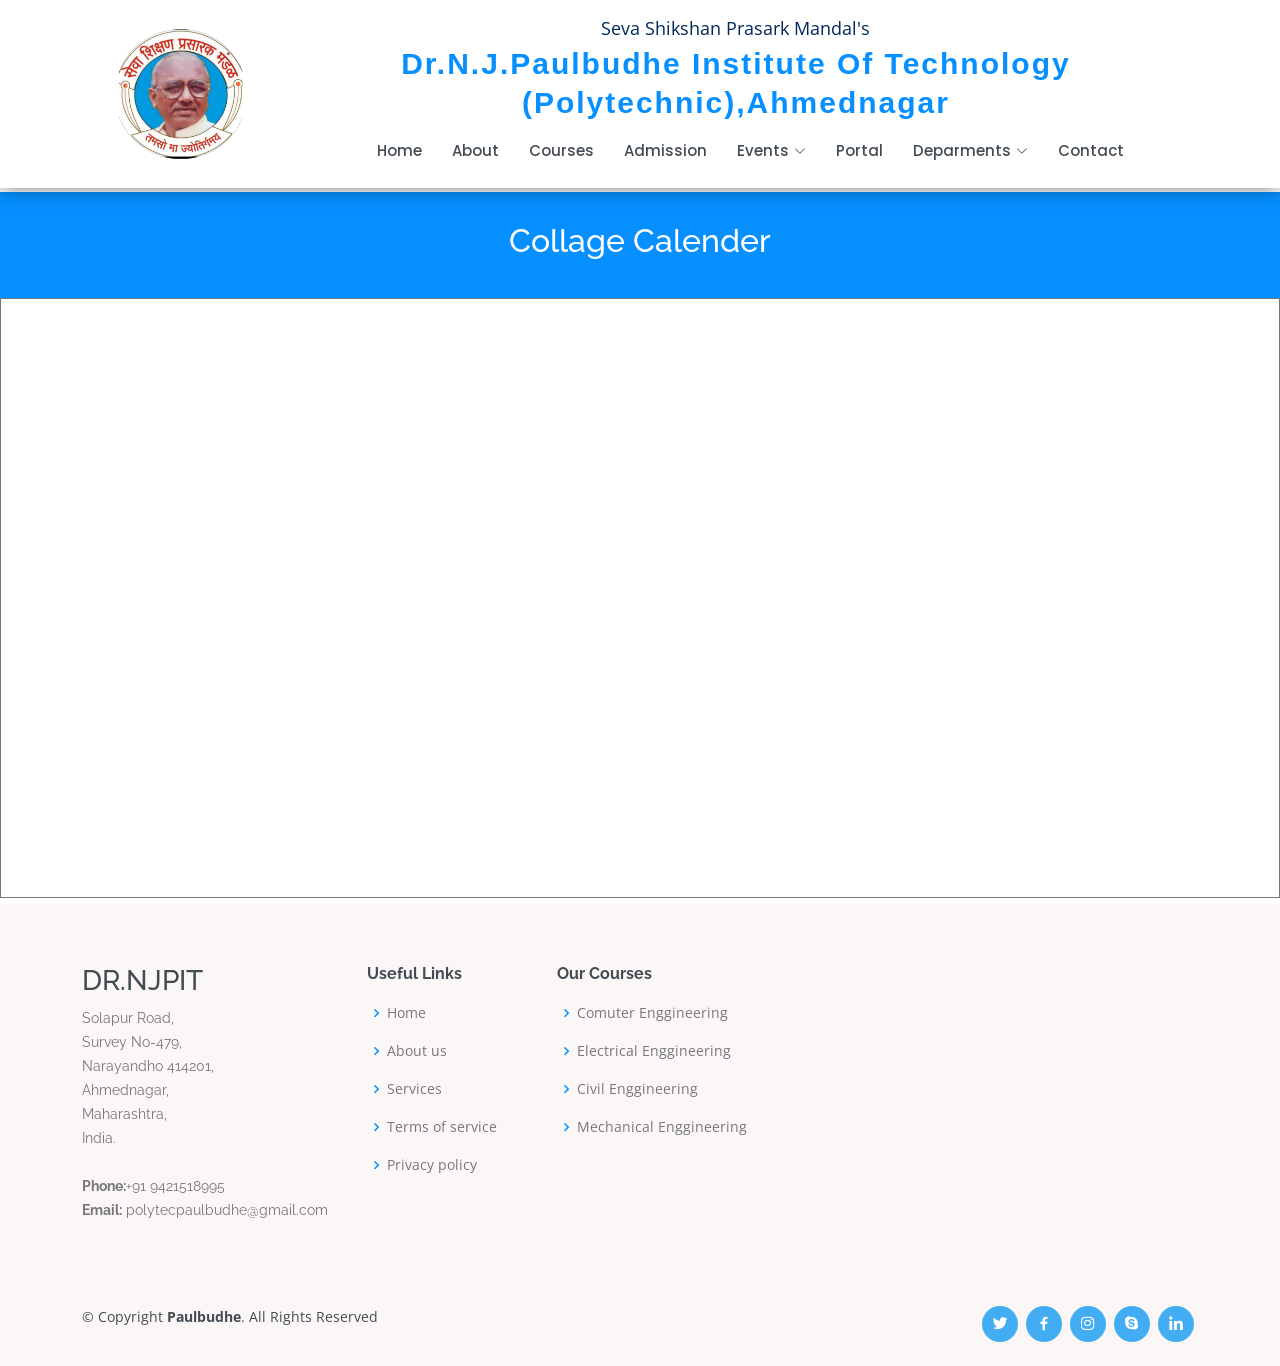
<file: Calender.html>
<!DOCTYPE html>
<html lang="en">

<head>
  <meta charset="utf-8">
  <meta content="width=device-width, initial-scale=1.0" name="viewport">

  <title>Calender</title>
  <meta content="" name="description">
  <meta content="" name="keywords">

  <!-- Favicons -->
  <link href="assets/img/Myfevicon.png" rel="icon">
  <!-- Google Fonts -->
  <link href="https://fonts.googleapis.com/css?family=Open+Sans:300,300i,400,400i,600,600i,700,700i|Raleway:300,300i,400,400i,500,500i,600,600i,700,700i|Poppins:300,300i,400,400i,500,500i,600,600i,700,700i" rel="stylesheet">

  <!-- Vendor CSS Files -->
  <link href="assets/vendor/animate.css/animate.min.css" rel="stylesheet">
  <link href="assets/vendor/aos/aos.css" rel="stylesheet">
  <link href="assets/vendor/bootstrap/css/bootstrap.min.css" rel="stylesheet">
  <link href="assets/vendor/bootstrap-icons/bootstrap-icons.css" rel="stylesheet">
  <link href="assets/vendor/boxicons/css/boxicons.min.css" rel="stylesheet">
  <link href="assets/vendor/remixicon/remixicon.css" rel="stylesheet">
  <link href="assets/vendor/swiper/swiper-bundle.min.css" rel="stylesheet">

  <!-- Template Main CSS File -->
  <link href="assets/css/style.css" rel="stylesheet">
</head>

<body>

 <!-- ======= Header ======= -->
 <header id="header" class="fixed-top">
  <div class="container d-flex align-items-center container-head">
    <a href="index.html" class="logo me-auto"><img src="assets/img/logo.png" alt="" class="img-fluid"></a>
    <div class="headline">
    <div class="sub-headline">
      <p>Seva Shikshan Prasark Mandal's</p>
  </div>
  <div class="main-headline">
      <h5>Dr.N.J.Paulbudhe Institute Of Technology (Polytechnic),Ahmednagar</h5>
  </div>
    <!-- <h1 class="logo me-auto"><a href="index.html">DR.N.J.P.I.T</a></h1> -->
    <!-- Uncomment below if you prefer to use an image logo -->

    <nav id="navbar" class="navbar order-last order-lg-0">
      <ul>
        <li><a href="index.html">Home</a></li>
        <li><a href="about.html">About</a></li>
        <li><a href="courses.html">Courses</a></li>
        <li><a href="Admission.html">Admission</a></li>
      <!-- Working Section -->
      <li class="dropdown"><a href="events.html"><span>Events</span> <i class="bi bi-chevron-down"></i></a>
        <ul>
          <li class="dropdown"><a href="News.html">News</a>
          </li>
          <li class="dropdown"><a href="EventGallary.html">Event Gallery</a>
        </ul>
      <!--  -->
      <li><a href="Portal.html">Portal</a></li>
        <li class="dropdown"><a href="#"><span>Deparments</span> <i class="bi bi-chevron-down"></i></a>
          <ul>
            <li class="dropdown"><a href="CO.html">Computer Enggineering </a>
            </li>
            <li class="dropdown"><a href="EE.html">Electrical Enggineering</a>
            </li>
            <li><a href="ME.html">Mechanical Enggineering</a></li>
            <li><a href="CE.html">Civil Enggineering</a></li>
          </ul>
        </li>
        <li><a href="contact.html">Contact</a></li>
      </ul>
      <i class="bi bi-list mobile-nav-toggle"></i>
    </nav><!-- .navbar -->
    <!-- <img src="./assets/img/9040428_moon_stars_icon.svg" id="theme-btn" class="theme-img"> -->
  </div>
  </div>
</header><!-- End Header -->

  <main id="main" data-aos="fade-in">

    <!-- ======= Breadcrumbs ======= -->
    <div class="breadcrumbs">
      <div class="container">
        <h2>Collage Calender</h2>
        <!-- <p></p> -->
      </div>
    </div><!-- End Breadcrumbs -->

    
    <div class="googleCalendar">
        <iframe src="https://calendar.google.com/calendar/embed?height=600&wkst=2&bgcolor=%23ffffff&ctz=UTC&mode=MONTH&hl=en_GB&src=b25rYXJzYXRoZTk3QGdtYWlsLmNvbQ&src=ZW4uaW5kaWFuI2hvbGlkYXlAZ3JvdXAudi5jYWxlbmRhci5nb29nbGUuY29t&color=%23039BE5&color=%23F4511E" style="border:solid 1px #777" width="800" height="600" frameborder="0" scrolling="no"></iframe>
      </div>
      

  <!-- ======= Footer ======= -->
  <footer id="footer">

    <div class="footer-top">
      <div class="container">
        <div class="row">

          <div class="col-lg-3 col-md-6 footer-contact">
            <h3>DR.NJPIT</h3>
            <p>
              Solapur Road, <br>
              Survey No-479,  <br>
              Narayandho 414201, <br>
              Ahmednagar,<br>
              Maharashtra,<br>
              India. <br>
  
              <br>
              <strong>Phone:</strong>+91 9421518995<br>
              <strong>Email:</strong> polytecpaulbudhe@gmail.com<br>
            </p>
          </div>

          <div class="col-lg-2 col-md-6 footer-links">
            <h4>Useful Links</h4>
            <ul>
              <li><i class="bx bx-chevron-right"></i> <a href="index.html">Home</a></li>
              <li><i class="bx bx-chevron-right"></i> <a href="about.html">About us</a></li>
              <li><i class="bx bx-chevron-right"></i> <a href="#">Services</a></li>
              <li><i class="bx bx-chevron-right"></i> <a href="#">Terms of service</a></li>
              <li><i class="bx bx-chevron-right"></i> <a href="#">Privacy policy</a></li>
            </ul>
          </div>

          <div class="col-lg-3 col-md-6 footer-links">
            <h4>Our Courses</h4>
            <ul>
              <li><i class="bx bx-chevron-right"></i> <a href="#">Comuter Enggineering</a></li>
              <li><i class="bx bx-chevron-right"></i> <a href="#">Electrical Enggineering</a></li>
              <li><i class="bx bx-chevron-right"></i> <a href="#">Civil Enggineering</a></li>
              <li><i class="bx bx-chevron-right"></i> <a href="#">Mechanical Enggineering</a></li>
            </ul>
          </div>

          <div class="col-lg-4 col-md-6 footer-newsletter">
           
            </form>
          </div>

        </div>
      </div>
    </div>

    <div class="container d-md-flex py-4">

      <div class="me-md-auto text-center text-md-start">
        <div class="copyright">
          &copy; Copyright <strong><span>Paulbudhe</span></strong>. All Rights Reserved
        </div>
        <div class="credits">
      
        </div>
      </div>
      <div class="social-links text-center text-md-right pt-3 pt-md-0">
        <a href="#" class="twitter"><i class="bx bxl-twitter"></i></a>
        <a href="#" class="facebook"><i class="bx bxl-facebook"></i></a>
        <a href="https://www.instagram.com/paulbudhe.polytechnic/" class="instagram"><i class="bx bxl-instagram"></i></a>
        <a href="#" class="google-plus"><i class="bx bxl-skype"></i></a>
        <a href="#" class="linkedin"><i class="bx bxl-linkedin"></i></a>
      </div>
    </div>
  </footer><!-- End Footer -->

  <div id="preloader"></div>
  <a href="#" class="back-to-top d-flex align-items-center justify-content-center"><i class="bi bi-arrow-up-short"></i></a>

  <!-- Vendor JS Files -->
  <script src="assets/vendor/purecounter/purecounter_vanilla.js"></script>
  <script src="assets/vendor/aos/aos.js"></script>
  <script src="assets/vendor/bootstrap/js/bootstrap.bundle.min.js"></script>
  <script src="assets/vendor/swiper/swiper-bundle.min.js"></script>
  <script src="assets/vendor/php-email-form/validate.js"></script>

  <!-- Template Main JS File -->
  <script src="assets/js/main.js"></script>

</body>

</html>
</file>
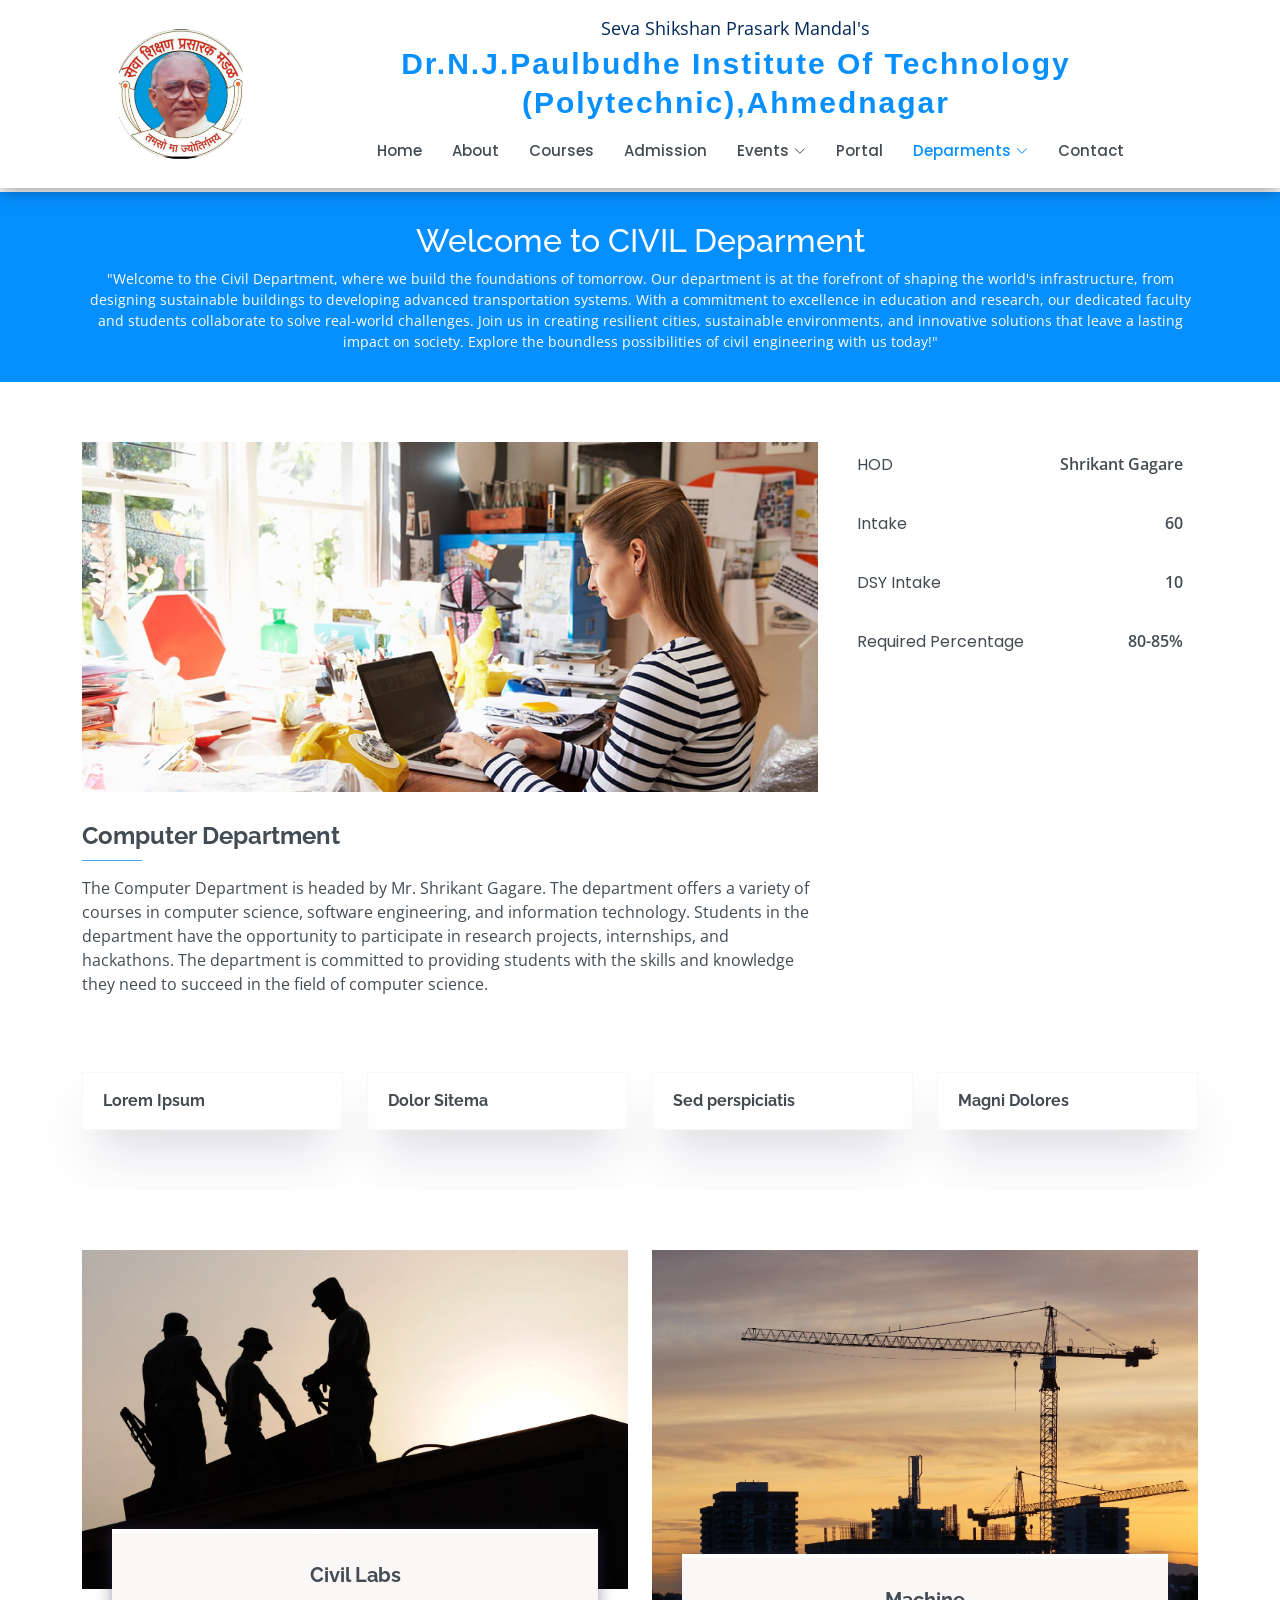
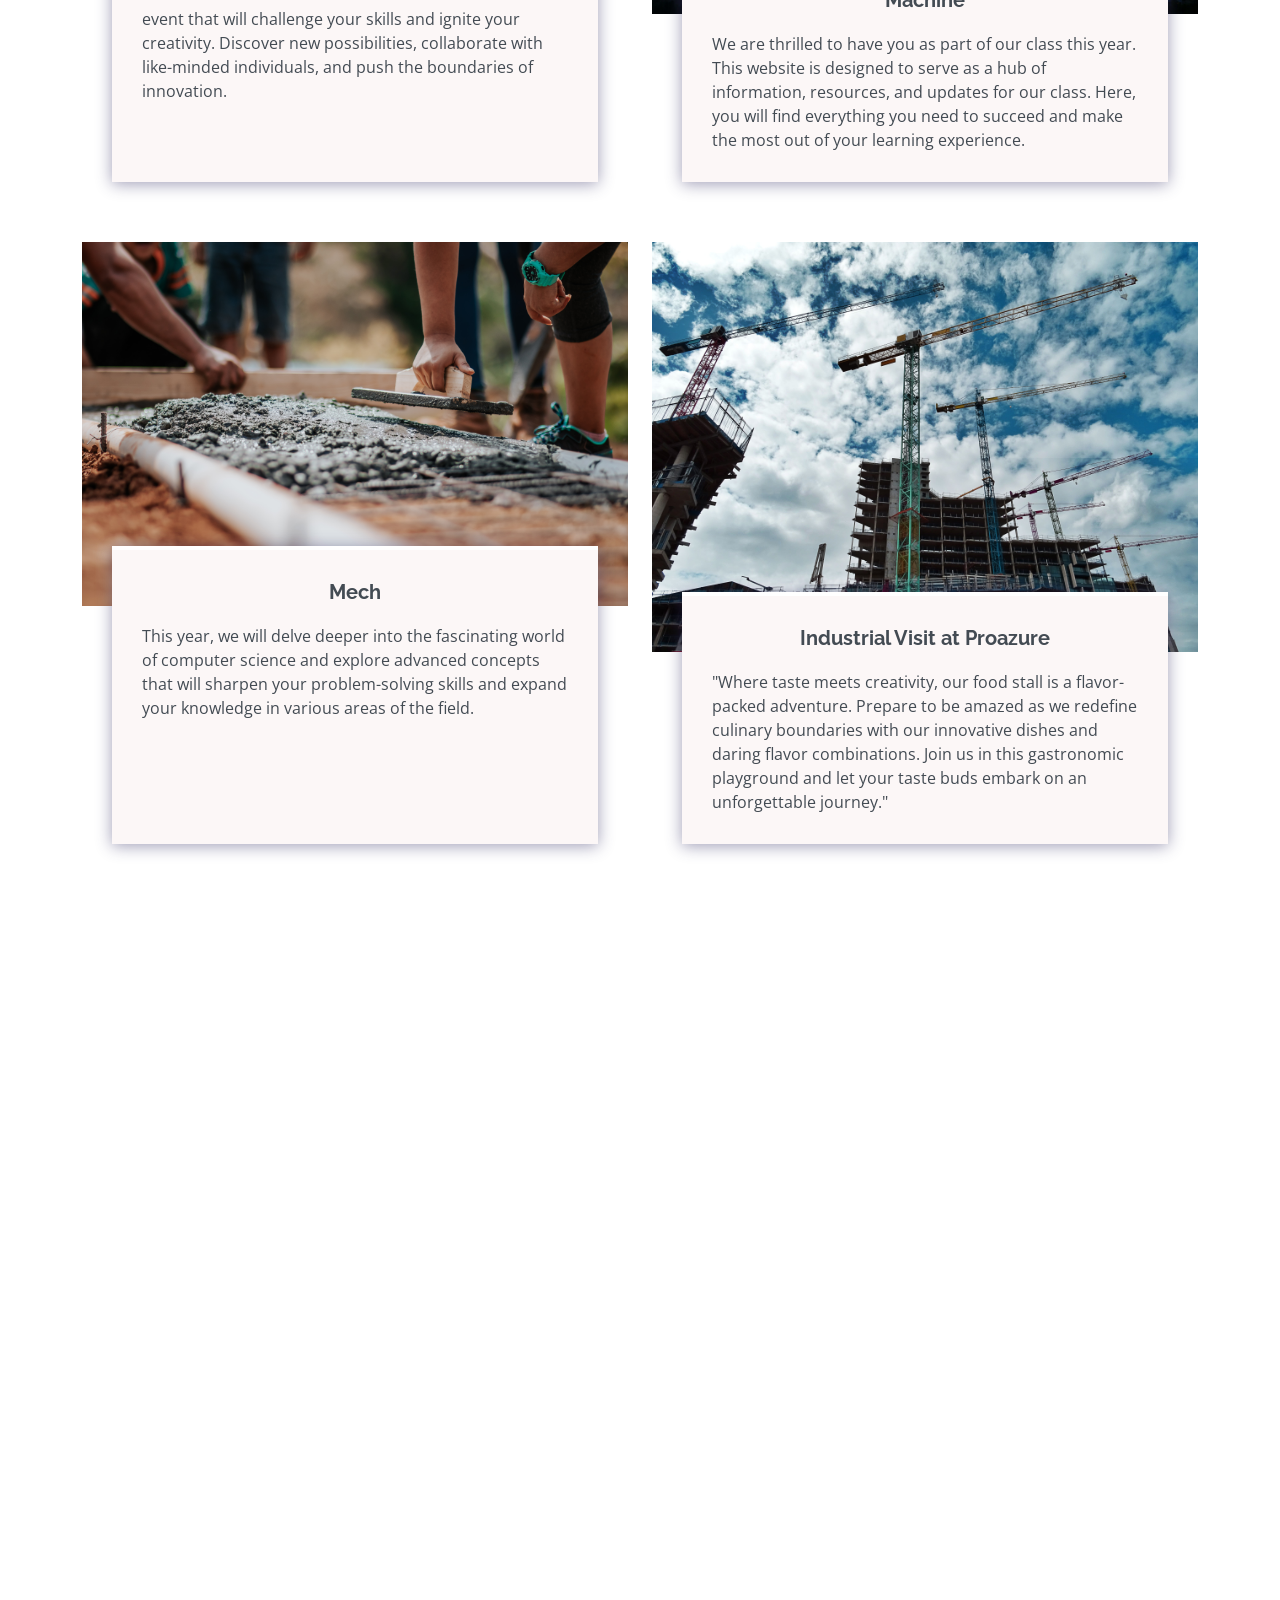
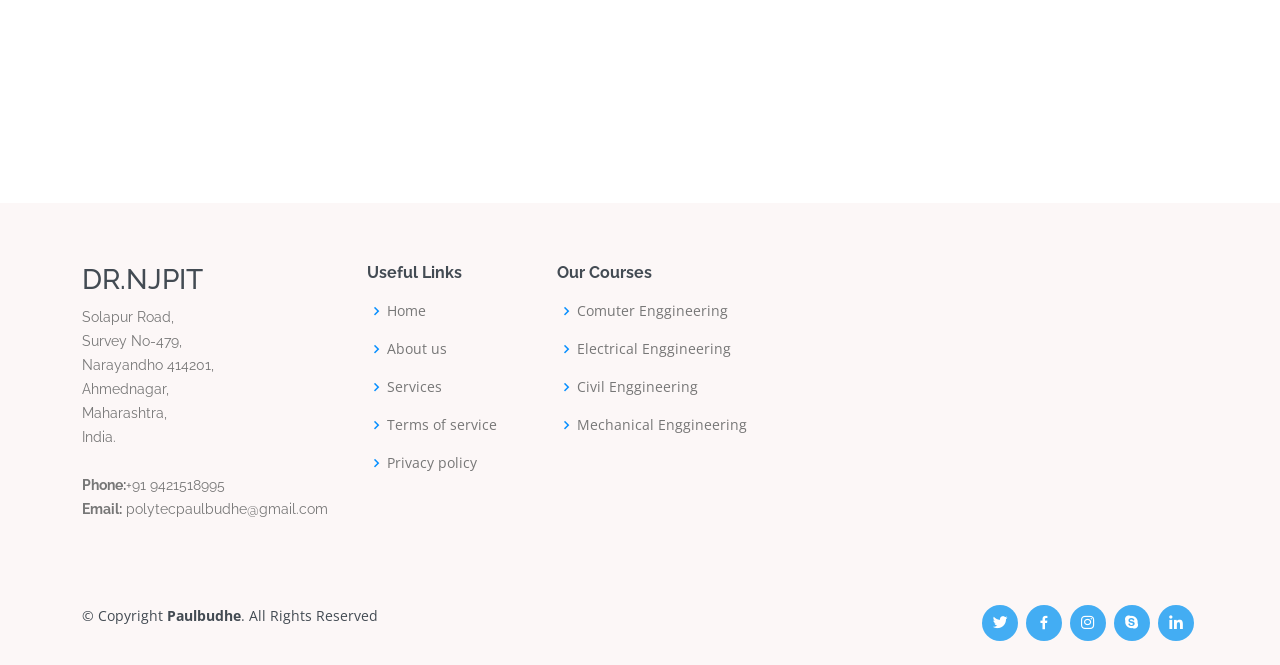
<file: CE.html>
<!DOCTYPE html>
<html lang="en">

<head>
  <meta charset="utf-8">
  <meta content="width=device-width, initial-scale=1.0" name="viewport">

  <title>CO</title>
  <meta content="" name="description">
  <meta content="" name="keywords">

  <!-- Favicons -->
  <link href="assets/img/Myfevicon.png" rel="icon">
  <!-- Google Fonts -->
  <link href="https://fonts.googleapis.com/css?family=Open+Sans:300,300i,400,400i,600,600i,700,700i|Raleway:300,300i,400,400i,500,500i,600,600i,700,700i|Poppins:300,300i,400,400i,500,500i,600,600i,700,700i" rel="stylesheet">

  <!-- Vendor CSS Files -->
  <link href="assets/vendor/animate.css/animate.min.css" rel="stylesheet">
  <link href="assets/vendor/aos/aos.css" rel="stylesheet">
  <link href="assets/vendor/bootstrap/css/bootstrap.min.css" rel="stylesheet">
  <link href="assets/vendor/bootstrap-icons/bootstrap-icons.css" rel="stylesheet">
  <link href="assets/vendor/boxicons/css/boxicons.min.css" rel="stylesheet">
  <link href="assets/vendor/remixicon/remixicon.css" rel="stylesheet">
  <link href="assets/vendor/swiper/swiper-bundle.min.css" rel="stylesheet">

  <!-- Template Main CSS File -->
  <link href="assets/css/style.css" rel="stylesheet">
</head>

<body>

 <!-- ======= Header ======= -->
 <header id="header" class="fixed-top">
  <div class="container d-flex align-items-center container-head">
    <a href="index.html" class="logo me-auto"><img src="assets/img/logo.png" alt="" class="img-fluid"></a>
    <div class="headline">
    <div class="sub-headline">
      <p>Seva Shikshan Prasark Mandal's</p>
  </div>
  <div class="main-headline">
      <h5>Dr.N.J.Paulbudhe Institute Of Technology (Polytechnic),Ahmednagar</h5>
  </div>
    <!-- <h1 class="logo me-auto"><a href="index.html">DR.N.J.P.I.T</a></h1> -->
    <!-- Uncomment below if you prefer to use an image logo -->

    <nav id="navbar" class="navbar order-last order-lg-0">
      <ul>
        <li><a href="index.html">Home</a></li>
        <li><a href="about.html">About</a></li>
        <li><a href="courses.html">Courses</a></li>
        <li><a href="Admission.html">Admission</a></li>
      <!-- Working Section -->
      <li class="dropdown"><a href="events.html"><span>Events</span> <i class="bi bi-chevron-down"></i></a>
        <ul>
          <li class="dropdown"><a href="News.html">News</a>
          </li>
          <li class="dropdown"><a href="EventGallary.html">Event Gallery</a>
        </ul>
      <!--  -->
      <li><a href="Portal.html">Portal</a></li>
        <li class="dropdown"><a href="#" class="active"><span>Deparments</span> <i class="bi bi-chevron-down"></i></a>
          <ul>
            <li class="dropdown"><a href="CO.html">Computer Enggineering </a>
            </li>
            <li class="dropdown"><a href="EE.html">Electrical Enggineering</a>
            </li>
            <li><a href="ME.html">Mechanical Enggineering</a></li>
            <li><a href="CE.html">Civil Enggineering</a></li>
          </ul>
        </li>
        <li><a href="contact.html">Contact</a></li>
      </ul>
      <i class="bi bi-list mobile-nav-toggle"></i>
    </nav><!-- .navbar -->
    <!-- <img src="./assets/img/9040428_moon_stars_icon.svg" id="theme-btn" class="theme-img"> -->
  </div>
  </div>
</header><!-- End Header -->

  <main id="main" data-aos="fade-in">

    <!-- ======= Breadcrumbs ======= -->
    <div class="breadcrumbs">
      <div class="container">
        <h2>Welcome to CIVIL Deparment</h2>
        <p>"Welcome to the Civil Department, where we build the foundations of tomorrow. Our department is at the forefront of shaping the world's infrastructure, from designing sustainable buildings to developing advanced transportation systems. With a commitment to excellence in education and research, our dedicated faculty and students collaborate to solve real-world challenges. Join us in creating resilient cities, sustainable environments, and innovative solutions that leave a lasting impact on society. Explore the boundless possibilities of civil engineering with us today!"





        </p>
      </div>
    </div><!-- End Breadcrumbs -->

  
<!-- ======= Cource Details Section ======= -->
<section id="course-details" class="course-details">
  <div class="container" data-aos="fade-up">

    <div class="row">
      <div class="col-lg-8">
        <img src="assets/img/course-details.jpg" class="img-fluid" alt="">
        <h3>Computer Department</h3>
        <p>
          The Computer Department is headed by Mr. Shrikant Gagare. The department offers a variety of courses in computer science, software engineering, and information technology. Students in the department have the opportunity to participate in research projects, internships, and hackathons. The department is committed to providing students with the skills and knowledge they need to succeed in the field of computer science.          </p>
      </div>
      <div class="col-lg-4">

        <div class="course-info d-flex justify-content-between align-items-center">
          <h5>HOD</h5>
          <p><a href="#">Shrikant Gagare</a></p>
        </div>

        <div class="course-info d-flex justify-content-between align-items-center">
          <h5>Intake</h5>
          <p>60</p>
        </div>

        <div class="course-info d-flex justify-content-between align-items-center">
          <h5>DSY Intake </h5>
          <p>10</p>
        </div>

        <div class="course-info d-flex justify-content-between align-items-center">
          <h5>Required Percentage</h5>
          <p>80-85%</p>
        </div>

      </div>
    </div>

  </div>
</section><!-- End Cource Details Section -->

 <!-- ======= Features Section ======= -->
 <section id="features" class="features">
  <div class="container" data-aos="fade-up">

    <div class="row" data-aos="zoom-in" data-aos-delay="100">
      <div class="col-lg-3 col-md-4">
        <div class="icon-box">
          <!-- <i class="ri-store-line" style="color: #ffbb2c;"></i> -->
          <h3><a href="">Lorem Ipsum</a></h3>
        </div>
      </div>
      <div class="col-lg-3 col-md-4 mt-4 mt-md-0">
        <div class="icon-box">
          <!-- <i class="ri-bar-chart-box-line" style="color: #5578ff;"></i> -->
          <h3><a href="">Dolor Sitema</a></h3>
        </div>
      </div>
      <div class="col-lg-3 col-md-4 mt-4 mt-md-0">
        <div class="icon-box">
          <!-- <i class="ri-calendar-todo-line" style="color: #e80368;"></i> -->
          <h3><a href="">Sed perspiciatis</a></h3>
        </div>
      </div>
      <div class="col-lg-3 col-md-4 mt-4 mt-lg-0">
        <div class="icon-box">
          <!-- <i class="ri-paint-brush-line" style="color: #e361ff;"></i> -->
          <h3><a href="">Magni Dolores</a></h3>
        </div>
      </div>
      
      
    </div>

  </div>
</section><!-- End Features Section -->




<!-- ======= Events Section ======= -->
<section id="events" class="events">
    <div class="container" data-aos="fade-up">
      

      <div class="row">



        <div class="col-md-6 d-flex align-items-stretch">
          <div class="card">
            <div class="card-img">
              <img src="assets/img/Civil1.jpg" alt="...">
            </div>
            <div class="card-body">
              <h5 class="card-title"><a href="">Civil Labs</a></h5>
              <p class="card-text">
               event that will challenge your skills and ignite your creativity. Discover new possibilities, collaborate with like-minded individuals, and push the boundaries of innovation.</p>
            </div>
          </div>
        </div>
        <div class="col-md-6 d-flex align-items-stretch">
          <div class="card">
            <div class="card-img">
              <img src="assets/img/Civil2.jpg" alt="...">
            </div>
            <div class="card-body">
              <h5 class="card-title"><a href="">Machine</a></h5>
              <p class="fst-italic text-center"><!--Some text--></p>
              <p class="card-text">We are thrilled to have you as part of our class this year. This website is designed to serve as a hub of information, resources, and updates for our class. Here, you will find everything you need to succeed and make the most out of your learning experience.</p>
            </div>
          </div>
        </div>
        <div class="col-md-6 d-flex align-items-stretch">
          <div class="card">
            <div class="card-img">
              <img src="assets/img/Civil3.jpg" alt="...">
            </div>
            <div class="card-body">
              <h5 class="card-title"><a href="">Mech</a></h5>
              <p class="fst-italic text-center"><!--Some text--></p>
              <p class="card-text">This year, we will delve deeper into the fascinating world of computer science and explore advanced concepts that will sharpen your problem-solving skills and expand your knowledge in various areas of the field.</p>
            </div>
          </div>
      </div>
      <div class="col-md-6 d-flex align-items-stretch">
        <div class="card">
          <div class="card-img">
            <img src="assets/img/civil4.jpg" alt="...">
          </div>
          <div class="card-body">
            <h5 class="card-title"><a href="">Industrial Visit at Proazure</a></h5>
            <p class="fst-italic text-center"><!--Some text--></p>
            <p class="card-text">"Where taste meets creativity, our food stall is a flavor-packed adventure. Prepare to be amazed as we redefine culinary boundaries with our innovative dishes and daring flavor combinations. Join us in this gastronomic playground and let your taste buds embark on an unforgettable journey."</p>
          </div>
        </div>
    </div>
    </div>
  </section><!-- End Events Section -->
    <!-- ======= Trainers Section ======= -->
    <section id="trainers" class="trainers">
        <div class="container" data-aos="fade-up">
  
          <div class="row" data-aos="zoom-in" data-aos-delay="100">
            <div class="col-lg-4 col-md-6 d-flex align-items-stretch">
              <div class="member">
                <img src="assets/img/trainers/trainer-1.jpg" class="img-fluid" alt="">
                <div class="member-content">
                  <h4>Gagare Shrikant</h4>
                  <span>Advance java Programming</span>
                  <p>
                    "Greatness lies in the fact that they all flee from it and engage in exercise. Hatred seeks the truth, whether it is oneself or others."
                  </p>
                  <div class="social">
                    <a href=""><i class="bi bi-twitter"></i></a>
                    <a href=""><i class="bi bi-facebook"></i></a>
                    <a href=""><i class="bi bi-instagram"></i></a>
                    <a href=""><i class="bi bi-linkedin"></i></a>
                  </div>
                </div>
              </div>
            </div>
  
            <div class="col-lg-4 col-md-6 d-flex align-items-stretch">
              <div class="member">
                <img src="assets/img/trainers/trainer-2.jpg" class="img-fluid" alt="">
                <div class="member-content">
                  <h4>Ketake Sir</h4>
                  <span>Softaware Testing</span>
                  <p>
                    "He repels, he flees, no one knows the pleasure to be avoided. In the architect of things, in the times of all things."
                  </p>
                  <div class="social">
                    <a href=""><i class="bi bi-twitter"></i></a>
                    <a href=""><i class="bi bi-facebook"></i></a>
                    <a href=""><i class="bi bi-instagram"></i></a>
                    <a href=""><i class="bi bi-linkedin"></i></a>
                  </div>
                </div>
              </div>
            </div>
  
          
  
        </div>
      </section><!-- End Trainers Section -->

  </main><!-- End #main -->

  <!-- ======= Footer ======= -->
  <footer id="footer">

    <div class="footer-top">
      <div class="container">
        <div class="row">

          <div class="col-lg-3 col-md-6 footer-contact">
            <h3>DR.NJPIT</h3>
            <p>
              Solapur Road, <br>
              Survey No-479,  <br>
              Narayandho 414201, <br>
              Ahmednagar,<br>
              Maharashtra,<br>
              India. <br>
  
              <br>
              <strong>Phone:</strong>+91 9421518995<br>
              <strong>Email:</strong> polytecpaulbudhe@gmail.com<br>
            </p>
          </div>

          <div class="col-lg-2 col-md-6 footer-links">
            <h4>Useful Links</h4>
            <ul>
              <li><i class="bx bx-chevron-right"></i> <a href="index.html">Home</a></li>
              <li><i class="bx bx-chevron-right"></i> <a href="about.html">About us</a></li>
              <li><i class="bx bx-chevron-right"></i> <a href="#">Services</a></li>
              <li><i class="bx bx-chevron-right"></i> <a href="#">Terms of service</a></li>
              <li><i class="bx bx-chevron-right"></i> <a href="#">Privacy policy</a></li>
            </ul>
          </div>

          <div class="col-lg-3 col-md-6 footer-links">
            <h4>Our Courses</h4>
            <ul>
              <li><i class="bx bx-chevron-right"></i> <a href="#">Comuter Enggineering</a></li>
              <li><i class="bx bx-chevron-right"></i> <a href="#">Electrical Enggineering</a></li>
              <li><i class="bx bx-chevron-right"></i> <a href="#">Civil Enggineering</a></li>
              <li><i class="bx bx-chevron-right"></i> <a href="#">Mechanical Enggineering</a></li>
            </ul>
          </div>

          <div class="col-lg-4 col-md-6 footer-newsletter">
           
            </form>
          </div>

        </div>
      </div>
    </div>

    <div class="container d-md-flex py-4">

      <div class="me-md-auto text-center text-md-start">
        <div class="copyright">
          &copy; Copyright <strong><span>Paulbudhe</span></strong>. All Rights Reserved
        </div>
        <div class="credits">
      
        </div>
      </div>
      <div class="social-links text-center text-md-right pt-3 pt-md-0">
        <a href="#" class="twitter"><i class="bx bxl-twitter"></i></a>
        <a href="#" class="facebook"><i class="bx bxl-facebook"></i></a>
        <a href="https://www.instagram.com/paulbudhe.polytechnic/" class="instagram"><i class="bx bxl-instagram"></i></a>
        <a href="#" class="google-plus"><i class="bx bxl-skype"></i></a>
        <a href="#" class="linkedin"><i class="bx bxl-linkedin"></i></a>
      </div>
    </div>
  </footer><!-- End Footer -->

  <div id="preloader"></div>
  <a href="#" class="back-to-top d-flex align-items-center justify-content-center"><i class="bi bi-arrow-up-short"></i></a>

  <!-- Vendor JS Files -->
  <script src="assets/vendor/purecounter/purecounter_vanilla.js"></script>
  <script src="assets/vendor/aos/aos.js"></script>
  <script src="assets/vendor/bootstrap/js/bootstrap.bundle.min.js"></script>
  <script src="assets/vendor/swiper/swiper-bundle.min.js"></script>
  <script src="assets/vendor/php-email-form/validate.js"></script>

  <!-- Template Main JS File -->
  <script src="assets/js/main.js"></script>

</body>

</html>
</file>
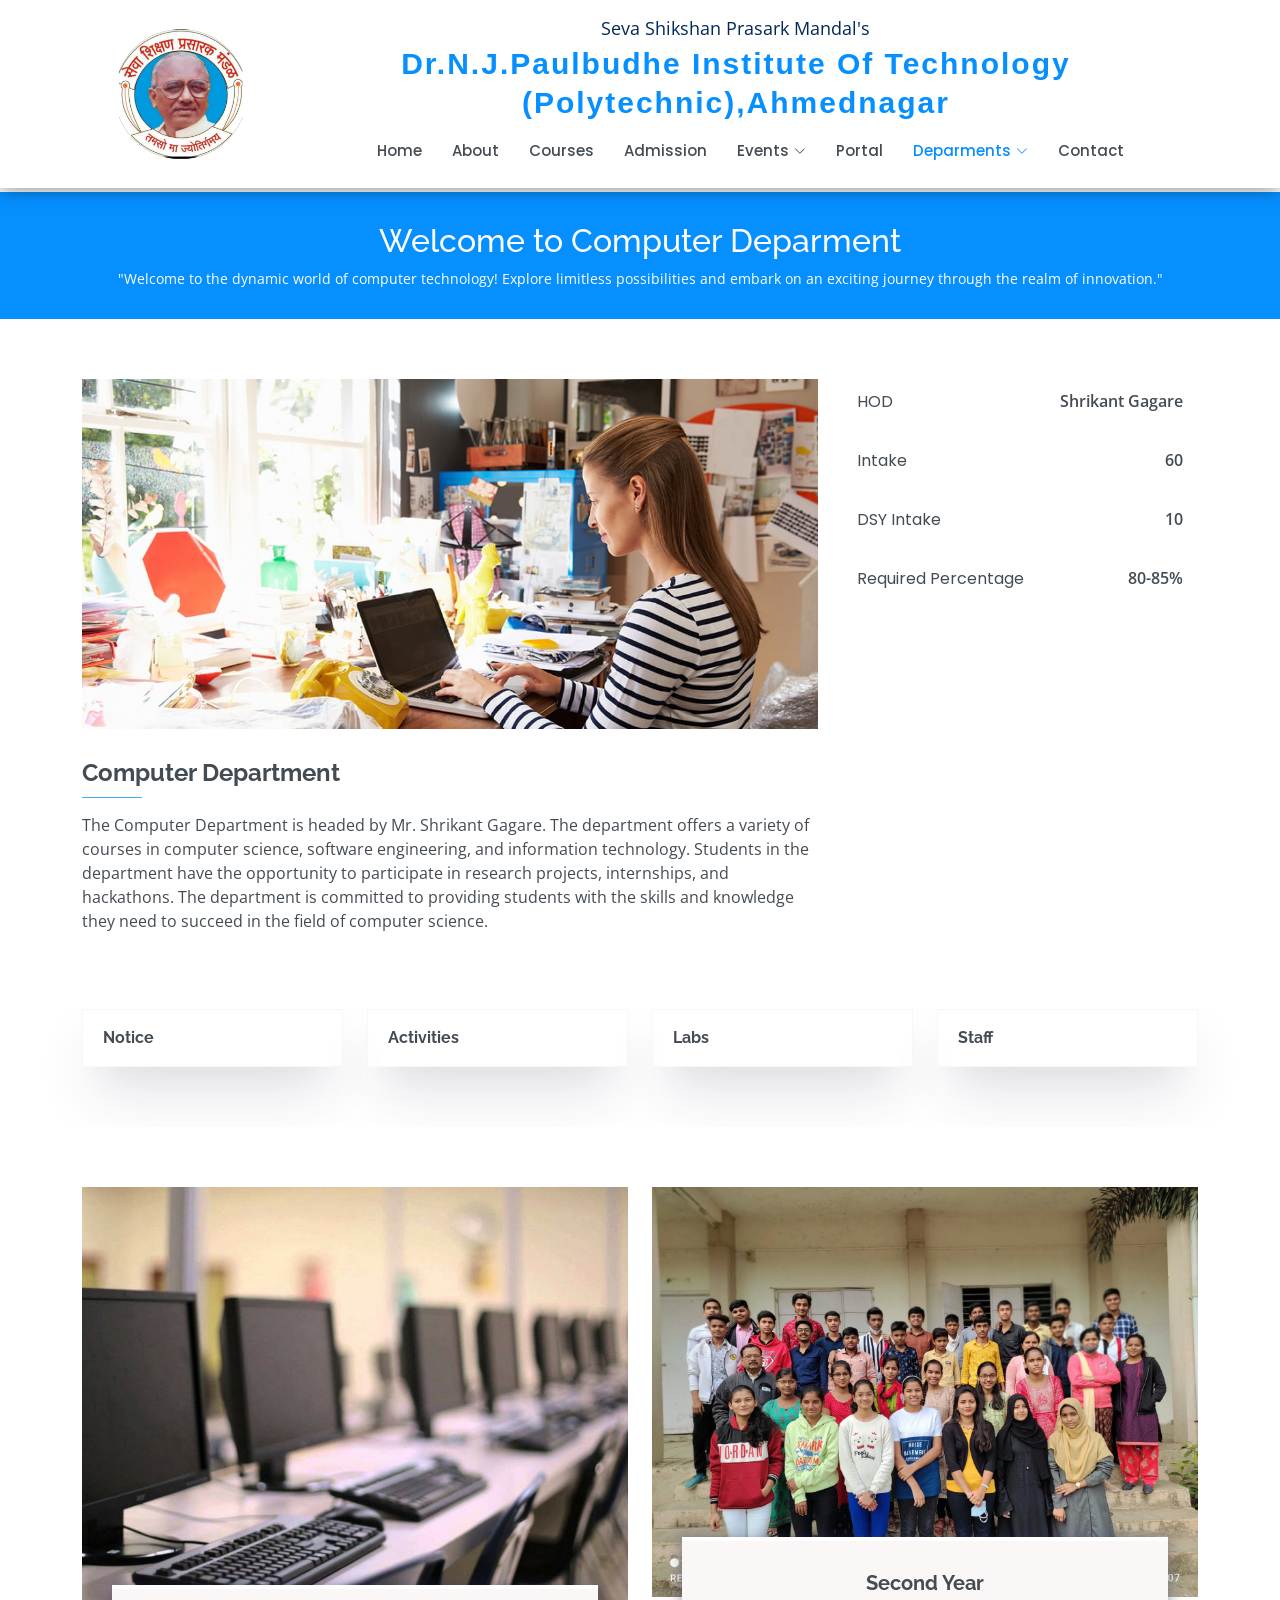
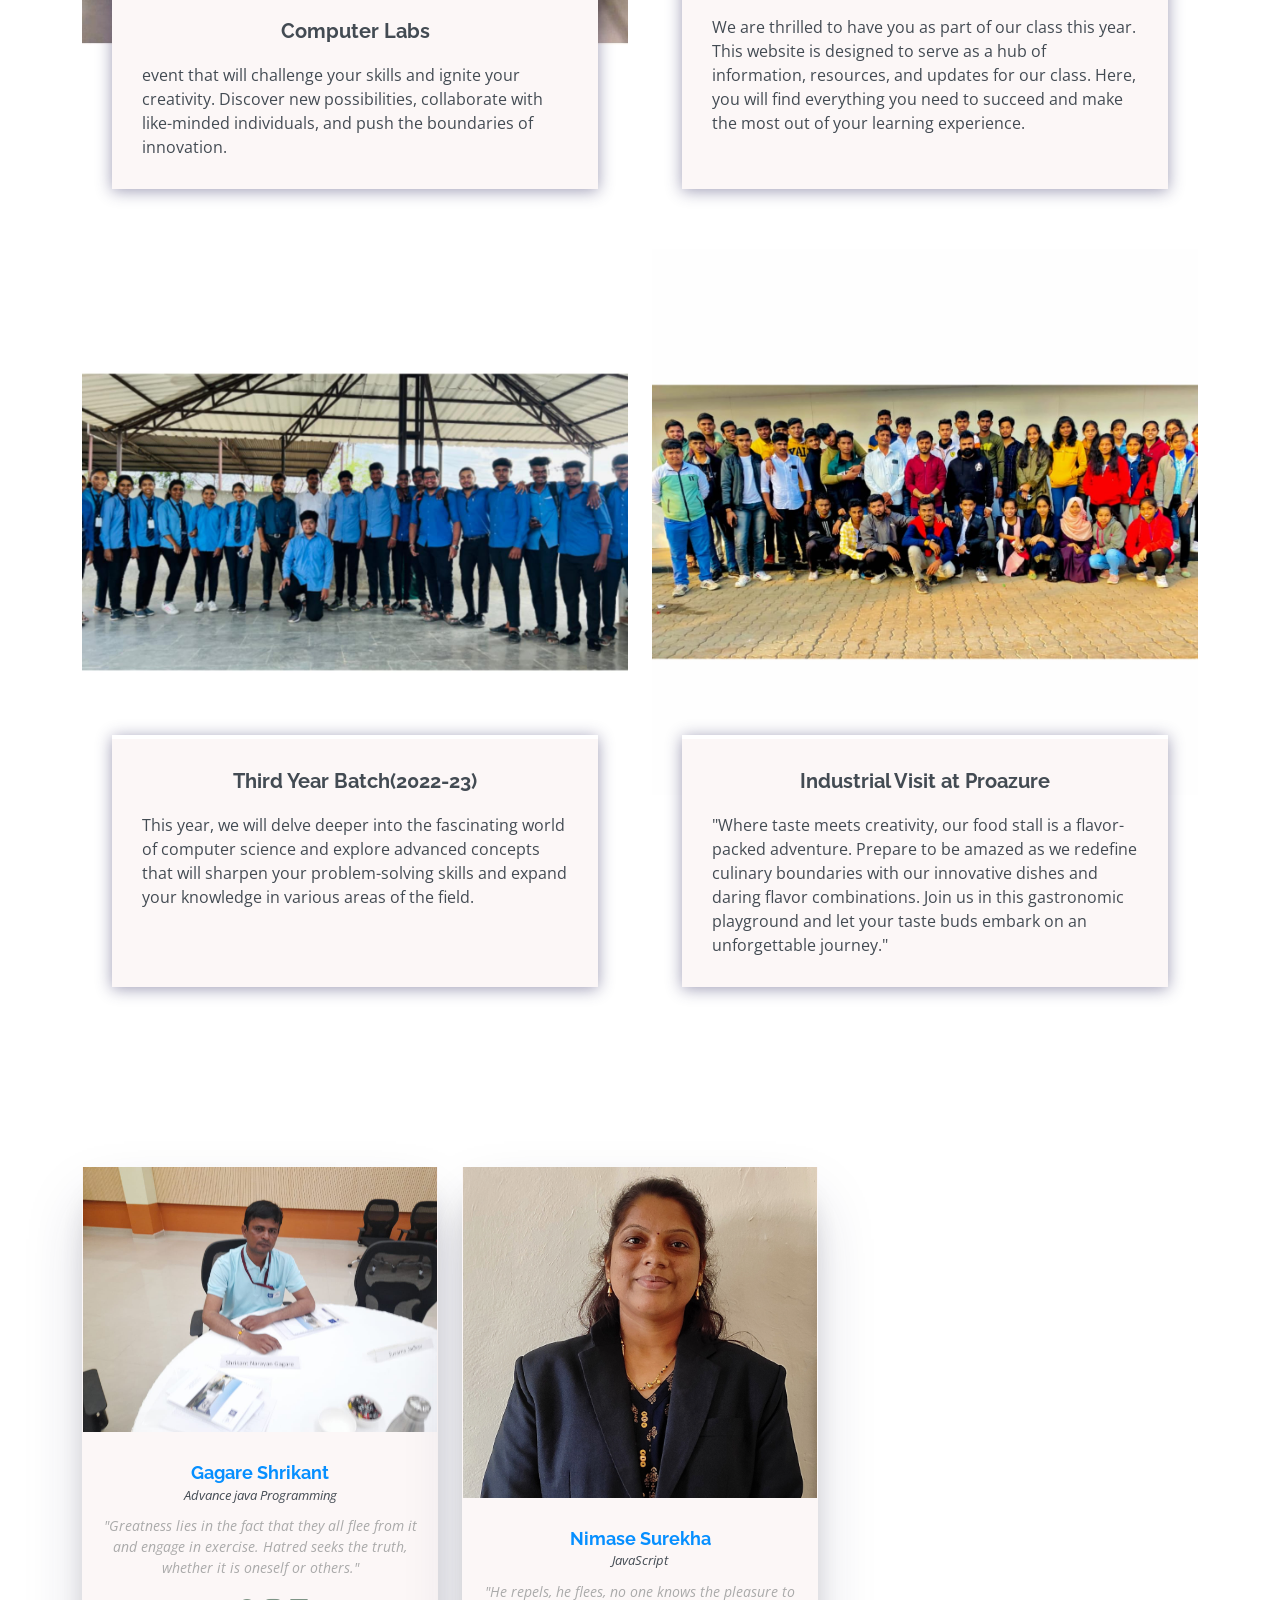
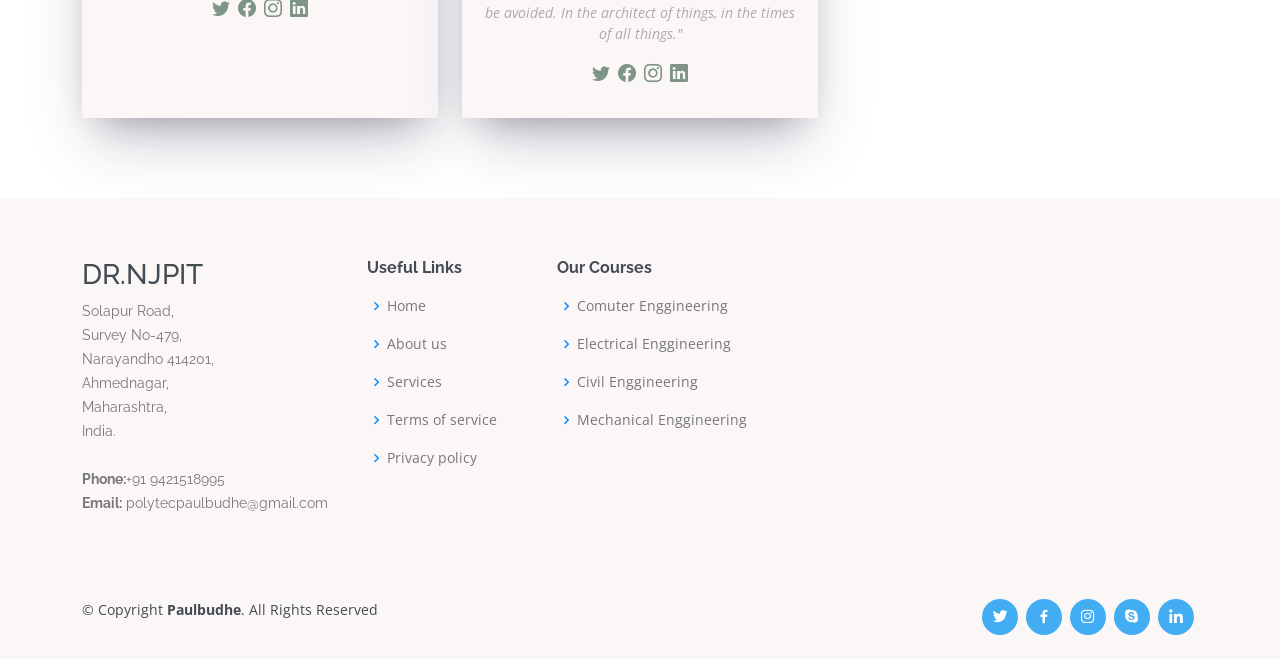
<file: CO.html>
<!DOCTYPE html>
<html lang="en">

<head>
  <meta charset="utf-8">
  <meta content="width=device-width, initial-scale=1.0" name="viewport">

  <title>CO</title>
  <meta content="" name="description">
  <meta content="" name="keywords">

  <!-- Favicons -->
  <link href="assets/img/Myfevicon.png" rel="icon">
  <!-- Google Fonts -->
  <link href="https://fonts.googleapis.com/css?family=Open+Sans:300,300i,400,400i,600,600i,700,700i|Raleway:300,300i,400,400i,500,500i,600,600i,700,700i|Poppins:300,300i,400,400i,500,500i,600,600i,700,700i" rel="stylesheet">

  <!-- Vendor CSS Files -->
  <link href="assets/vendor/animate.css/animate.min.css" rel="stylesheet">
  <link href="assets/vendor/aos/aos.css" rel="stylesheet">
  <link href="assets/vendor/bootstrap/css/bootstrap.min.css" rel="stylesheet">
  <link href="assets/vendor/bootstrap-icons/bootstrap-icons.css" rel="stylesheet">
  <link href="assets/vendor/boxicons/css/boxicons.min.css" rel="stylesheet">
  <link href="assets/vendor/remixicon/remixicon.css" rel="stylesheet">
  <link href="assets/vendor/swiper/swiper-bundle.min.css" rel="stylesheet">

  <!-- Template Main CSS File -->
  <link href="assets/css/style.css" rel="stylesheet">
</head>

<body>

 <!-- ======= Header ======= -->
 <header id="header" class="fixed-top">
  <div class="container d-flex align-items-center container-head">
    <a href="index.html" class="logo me-auto"><img src="assets/img/logo.png" alt="" class="img-fluid"></a>
    <div class="headline">
    <div class="sub-headline">
      <p>Seva Shikshan Prasark Mandal's</p>
  </div>
  <div class="main-headline">
      <h5>Dr.N.J.Paulbudhe Institute Of Technology (Polytechnic),Ahmednagar</h5>
  </div>
    <!-- <h1 class="logo me-auto"><a href="index.html">DR.N.J.P.I.T</a></h1> -->
    <!-- Uncomment below if you prefer to use an image logo -->

    <nav id="navbar" class="navbar order-last order-lg-0">
      <ul>
        <li><a href="index.html">Home</a></li>
        <li><a href="about.html">About</a></li>
        <li><a href="courses.html">Courses</a></li>
        <li><a href="Admission.html">Admission</a></li>
      <!-- Working Section -->
      <li class="dropdown"><a href="events.html"><span>Events</span> <i class="bi bi-chevron-down"></i></a>
        <ul>
          <li class="dropdown"><a href="News.html">News</a>
          </li>
          <li class="dropdown"><a href="EventGallary.html">Event Gallery</a>
        </ul>
      <!--  -->
      <li><a href="Portal.html">Portal</a></li>
        <li class="dropdown"><a href="#" class="active"><span>Deparments</span> <i class="bi bi-chevron-down"></i></a>
          <ul>
            <li class="dropdown"><a href="CO.html">Computer Enggineering </a>
            </li>
            <li class="dropdown"><a href="EE.html">Electrical Enggineering</a>
            </li>
            <li><a href="ME.html">Mechanical Enggineering</a></li>
            <li><a href="CE.html">Civil Enggineering</a></li>
          </ul>
        </li>
        <li><a href="contact.html">Contact</a></li>
      </ul>
      <i class="bi bi-list mobile-nav-toggle"></i>
    </nav><!-- .navbar -->
    <!-- <img src="./assets/img/9040428_moon_stars_icon.svg" id="theme-btn" class="theme-img"> -->
  </div>
  </div>
</header><!-- End Header -->

  <main id="main" data-aos="fade-in">

    <!-- ======= Breadcrumbs ======= -->
    <div class="breadcrumbs">
      <div class="container">
        <h2>Welcome to Computer Deparment</h2>
        <p>"Welcome to the dynamic world of computer technology! Explore limitless possibilities and embark on an exciting journey through the realm of innovation." </p>
      </div>
    </div><!-- End Breadcrumbs -->

    
    
  <!-- ======= Cource Details Section ======= -->
  <section id="course-details" class="course-details">
    <div class="container" data-aos="fade-up">

      <div class="row">
        <div class="col-lg-8">
          <img src="assets/img/course-details.jpg" class="img-fluid" alt="">
          <h3>Computer Department</h3>
          <p>
            The Computer Department is headed by Mr. Shrikant Gagare. The department offers a variety of courses in computer science, software engineering, and information technology. Students in the department have the opportunity to participate in research projects, internships, and hackathons. The department is committed to providing students with the skills and knowledge they need to succeed in the field of computer science.          </p>
        </div>
        <div class="col-lg-4">

          <div class="course-info d-flex justify-content-between align-items-center">
            <h5>HOD</h5>
            <p><a href="#">Shrikant Gagare</a></p>
          </div>

          <div class="course-info d-flex justify-content-between align-items-center">
            <h5>Intake</h5>
            <p>60</p>
          </div>

          <div class="course-info d-flex justify-content-between align-items-center">
            <h5>DSY Intake </h5>
            <p>10</p>
          </div>

          <div class="course-info d-flex justify-content-between align-items-center">
            <h5>Required Percentage</h5>
            <p>80-85%</p>
          </div>

        </div>
      </div>

    </div>
  </section><!-- End Cource Details Section -->

   <!-- ======= Features Section ======= -->
   <section id="features" class="features">
    <div class="container" data-aos="fade-up">

      <div class="row" data-aos="zoom-in" data-aos-delay="100">
        <div class="col-lg-3 col-md-4">
          <div class="icon-box">
            <!-- <i class="ri-store-line" style="color: #ffbb2c;"></i> -->
            <h3><a href="">Notice</a></h3>
          </div>
        </div>
        <div class="col-lg-3 col-md-4 mt-4 mt-md-0">
          <div class="icon-box">
            <!-- <i class="ri-bar-chart-box-line" style="color: #5578ff;"></i> -->
            <h3><a href="">Activities</a></h3>
          </div>
        </div>
        <div class="col-lg-3 col-md-4 mt-4 mt-md-0">
          <div class="icon-box">
            <!-- <i class="ri-calendar-todo-line" style="color: #e80368;"></i> -->
            <h3><a href="">Labs</a></h3>
          </div>
        </div>
        <div class="col-lg-3 col-md-4 mt-4 mt-lg-0">
          <div class="icon-box">
            <!-- <i class="ri-paint-brush-line" style="color: #e361ff;"></i> -->
            <h3><a href="">Staff</a></h3>
          </div>
        </div>
        
        
      </div>

    </div>
  </section><!-- End Features Section -->



<!-- ======= Events Section ======= -->
<section id="events" class="events">
    <div class="container" data-aos="fade-up">
      

      <div class="row">



        <div class="col-md-6 d-flex align-items-stretch">
          <div class="card">
            <div class="card-img">
              <img src="assets/img/computerlab.jpg" alt="...">
            </div>
            <div class="card-body">
              <h5 class="card-title"><a href="">Computer Labs</a></h5>
              <p class="card-text">
               event that will challenge your skills and ignite your creativity. Discover new possibilities, collaborate with like-minded individuals, and push the boundaries of innovation.</p>
            </div>
          </div>
        </div>
        <div class="col-md-6 d-flex align-items-stretch">
          <div class="card">
            <div class="card-img">
              <img src="assets/img/SYCO.jpg" alt="...">
            </div>
            <div class="card-body">
              <h5 class="card-title"><a href="">Second Year</a></h5>
              <p class="fst-italic text-center"><!--Some text--></p>
              <p class="card-text">We are thrilled to have you as part of our class this year. This website is designed to serve as a hub of information, resources, and updates for our class. Here, you will find everything you need to succeed and make the most out of your learning experience.</p>
            </div>
          </div>
        </div>
        <div class="col-md-6 d-flex align-items-stretch">
          <div class="card">
            <div class="card-img">
              <img src="assets/img/TYCO.jpg" alt="...">
            </div>
            <div class="card-body">
              <h5 class="card-title"><a href="">Third Year Batch(2022-23)</a></h5>
              <p class="fst-italic text-center"><!--Some text--></p>
              <p class="card-text">This year, we will delve deeper into the fascinating world of computer science and explore advanced concepts that will sharpen your problem-solving skills and expand your knowledge in various areas of the field.</p>
            </div>
          </div>
      </div>
      <div class="col-md-6 d-flex align-items-stretch">
        <div class="card">
          <div class="card-img">
            <img src="assets/img/VISIT.jpg" alt="...">
          </div>
          <div class="card-body">
            <h5 class="card-title"><a href="">Industrial Visit at Proazure</a></h5>
            <p class="fst-italic text-center"><!--Some text--></p>
            <p class="card-text">"Where taste meets creativity, our food stall is a flavor-packed adventure. Prepare to be amazed as we redefine culinary boundaries with our innovative dishes and daring flavor combinations. Join us in this gastronomic playground and let your taste buds embark on an unforgettable journey."</p>
          </div>
        </div>
    </div>
    </div>
  </section><!-- End Events Section -->
    <!-- ======= Trainers Section ======= -->
    <section id="trainers" class="trainers">
        <div class="container" data-aos="fade-up">
  
          <div class="row" data-aos="zoom-in" data-aos-delay="100">
            <div class="col-lg-4 col-md-6 d-flex align-items-stretch">
              <div class="member">
                <img src="assets/img/testimonials/HOD comp.jpeg" class="img-fluid" alt="">
                <div class="member-content">
                  <h4>Gagare Shrikant</h4>
                  <span>Advance java Programming</span>
                  <p>
                    "Greatness lies in the fact that they all flee from it and engage in exercise. Hatred seeks the truth, whether it is oneself or others."
                  </p>
                  <div class="social">
                    <a href=""><i class="bi bi-twitter"></i></a>
                    <a href=""><i class="bi bi-facebook"></i></a>
                    <a href=""><i class="bi bi-instagram"></i></a>
                    <a href=""><i class="bi bi-linkedin"></i></a>
                  </div>
                </div>
              </div>
            </div>
  
            <div class="col-lg-4 col-md-6 d-flex align-items-stretch">
              <div class="member">
                <img src="assets/img/testimonials/nimase.jpg" class="img-fluid" alt="">
                <div class="member-content">
                  <h4>Nimase Surekha</h4>
                  <span>JavaScript</span>
                  <p>
                    "He repels, he flees, no one knows the pleasure to be avoided. In the architect of things, in the times of all things."
                  </p>
                  <div class="social">
                    <a href=""><i class="bi bi-twitter"></i></a>
                    <a href=""><i class="bi bi-facebook"></i></a>
                    <a href=""><i class="bi bi-instagram"></i></a>
                    <a href=""><i class="bi bi-linkedin"></i></a>
                  </div>
                </div>
              </div>
            </div>
  
          
  
        </div>
      </section><!-- End Trainers Section -->

  </main><!-- End #main -->

  <!-- ======= Footer ======= -->
  <footer id="footer">

    <div class="footer-top">
      <div class="container">
        <div class="row">

          <div class="col-lg-3 col-md-6 footer-contact">
            <h3>DR.NJPIT</h3>
            <p>
              Solapur Road, <br>
              Survey No-479,  <br>
              Narayandho 414201, <br>
              Ahmednagar,<br>
              Maharashtra,<br>
              India. <br>
  
              <br>
              <strong>Phone:</strong>+91 9421518995<br>
              <strong>Email:</strong> polytecpaulbudhe@gmail.com<br>
            </p>
          </div>

          <div class="col-lg-2 col-md-6 footer-links">
            <h4>Useful Links</h4>
            <ul>
              <li><i class="bx bx-chevron-right"></i> <a href="index.html">Home</a></li>
              <li><i class="bx bx-chevron-right"></i> <a href="about.html">About us</a></li>
              <li><i class="bx bx-chevron-right"></i> <a href="#">Services</a></li>
              <li><i class="bx bx-chevron-right"></i> <a href="#">Terms of service</a></li>
              <li><i class="bx bx-chevron-right"></i> <a href="#">Privacy policy</a></li>
            </ul>
          </div>

          <div class="col-lg-3 col-md-6 footer-links">
            <h4>Our Courses</h4>
            <ul>
              <li><i class="bx bx-chevron-right"></i> <a href="#">Comuter Enggineering</a></li>
              <li><i class="bx bx-chevron-right"></i> <a href="#">Electrical Enggineering</a></li>
              <li><i class="bx bx-chevron-right"></i> <a href="#">Civil Enggineering</a></li>
              <li><i class="bx bx-chevron-right"></i> <a href="#">Mechanical Enggineering</a></li>
            </ul>
          </div>

          <div class="col-lg-4 col-md-6 footer-newsletter">
           
            </form>
          </div>

        </div>
      </div>
    </div>

    <div class="container d-md-flex py-4">

      <div class="me-md-auto text-center text-md-start">
        <div class="copyright">
          &copy; Copyright <strong><span>Paulbudhe</span></strong>. All Rights Reserved
        </div>
        <div class="credits">
      
        </div>
      </div>
      <div class="social-links text-center text-md-right pt-3 pt-md-0">
        <a href="#" class="twitter"><i class="bx bxl-twitter"></i></a>
        <a href="#" class="facebook"><i class="bx bxl-facebook"></i></a>
        <a href="https://www.instagram.com/paulbudhe.polytechnic/" class="instagram"><i class="bx bxl-instagram"></i></a>
        <a href="#" class="google-plus"><i class="bx bxl-skype"></i></a>
        <a href="#" class="linkedin"><i class="bx bxl-linkedin"></i></a>
      </div>
    </div>
  </footer><!-- End Footer -->

  <div id="preloader"></div>
  <a href="#" class="back-to-top d-flex align-items-center justify-content-center"><i class="bi bi-arrow-up-short"></i></a>

  <!-- Vendor JS Files -->
  <script src="assets/vendor/purecounter/purecounter_vanilla.js"></script>
  <script src="assets/vendor/aos/aos.js"></script>
  <script src="assets/vendor/bootstrap/js/bootstrap.bundle.min.js"></script>
  <script src="assets/vendor/swiper/swiper-bundle.min.js"></script>
  <script src="assets/vendor/php-email-form/validate.js"></script>

  <!-- Template Main JS File -->
  <script src="assets/js/main.js"></script>

</body>

</html>
</file>
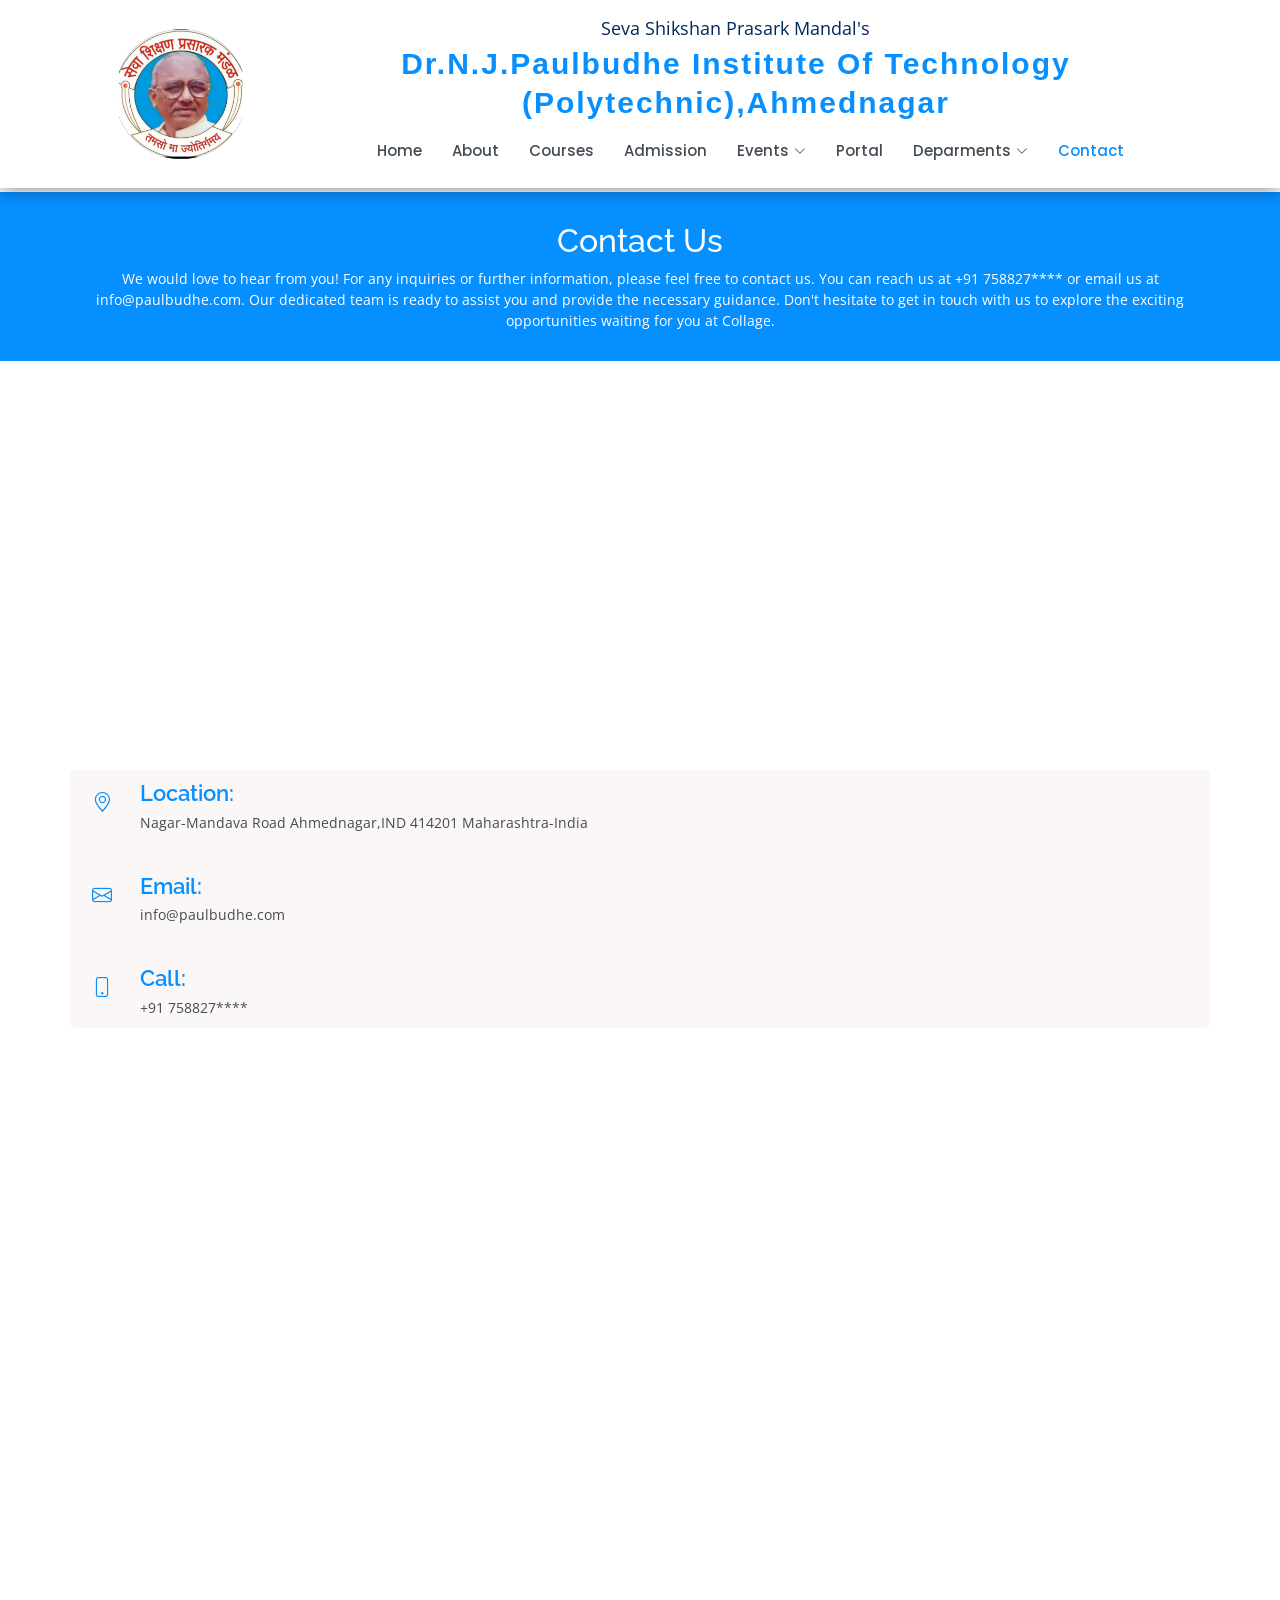
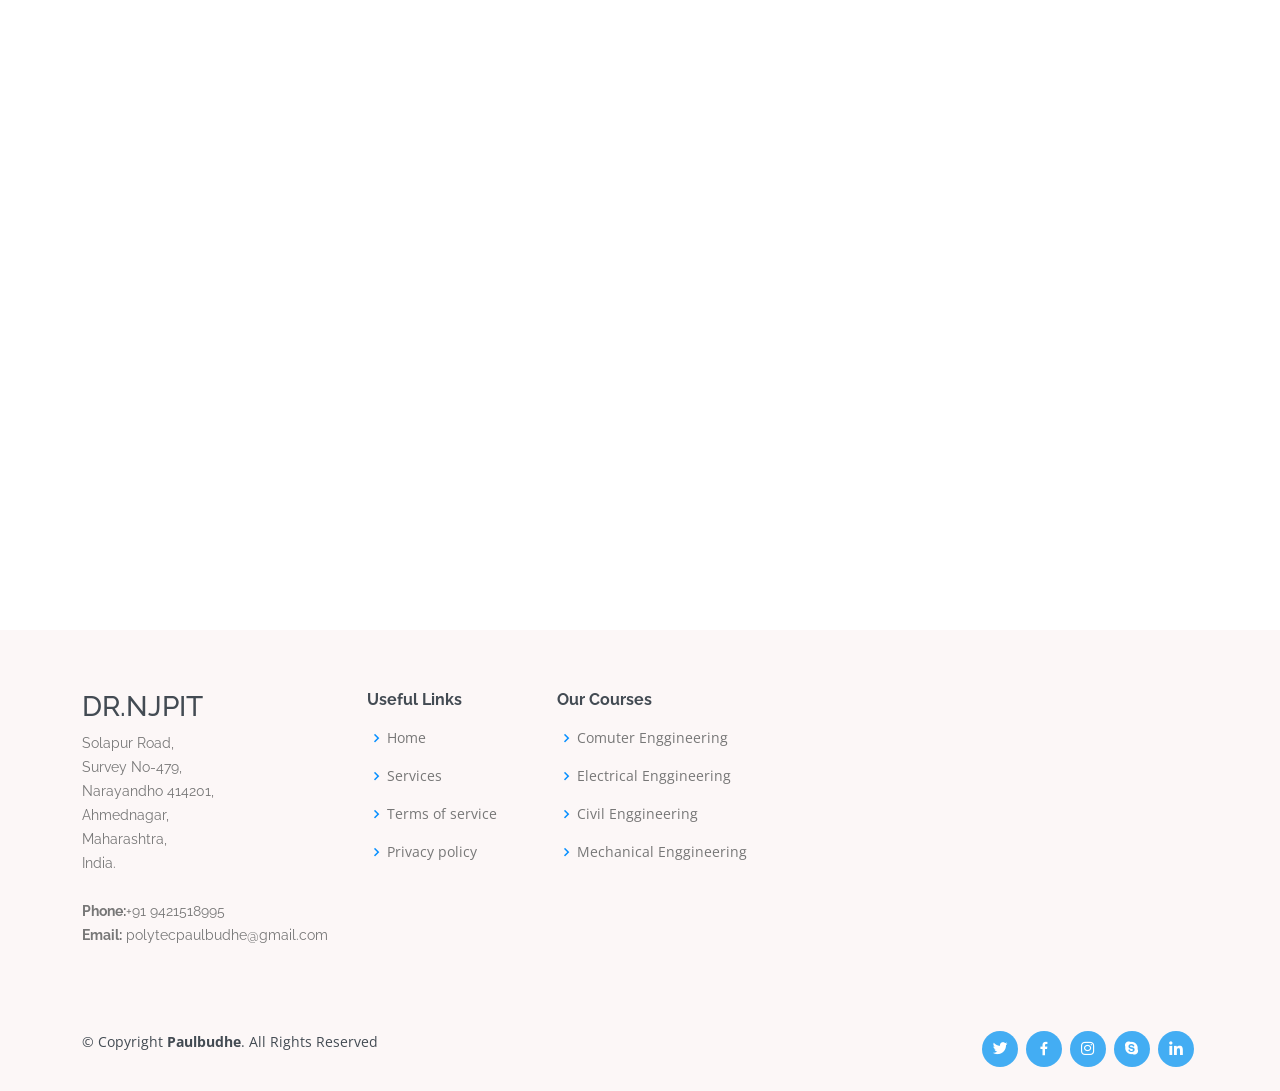
<file: contact.html>
<!DOCTYPE html>
<html lang="en">

<head>
  <meta charset="utf-8">
  <meta content="width=device-width, initial-scale=1.0" name="viewport">

  <title>Contact</title>
  <meta content="" name="description">
  <meta content="" name="keywords">

  <!-- Favicons -->
  <link href="assets/img/Myfevicon.png" rel="icon">
  <!-- Google Fonts -->
  <link href="https://fonts.googleapis.com/css?family=Open+Sans:300,300i,400,400i,600,600i,700,700i|Raleway:300,300i,400,400i,500,500i,600,600i,700,700i|Poppins:300,300i,400,400i,500,500i,600,600i,700,700i" rel="stylesheet">

  <!-- Vendor CSS Files -->
  <link href="assets/vendor/animate.css/animate.min.css" rel="stylesheet">
  <link href="assets/vendor/aos/aos.css" rel="stylesheet">
  <link href="assets/vendor/bootstrap/css/bootstrap.min.css" rel="stylesheet">
  <link href="assets/vendor/bootstrap-icons/bootstrap-icons.css" rel="stylesheet">
  <link href="assets/vendor/boxicons/css/boxicons.min.css" rel="stylesheet">
  <link href="assets/vendor/remixicon/remixicon.css" rel="stylesheet">
  <link href="assets/vendor/swiper/swiper-bundle.min.css" rel="stylesheet">

  <!-- Template Main CSS File -->
  <link href="assets/css/style.css" rel="stylesheet">
</head>

<body>

 <!-- ======= Header ======= -->
 <header id="header" class="fixed-top">
  <div class="container d-flex align-items-center container-head">
    <a href="index.html" class="logo me-auto"><img src="assets/img/logo.png" alt="" class="img-fluid"></a>
    <div class="headline">
    <div class="sub-headline">
      <p>Seva Shikshan Prasark Mandal's</p>
  </div>
  <div class="main-headline">
      <h5>Dr.N.J.Paulbudhe Institute Of Technology (Polytechnic),Ahmednagar</h5>
  </div>
    <!-- <h1 class="logo me-auto"><a href="index.html">DR.N.J.P.I.T</a></h1> -->
    <!-- Uncomment below if you prefer to use an image logo -->

    <nav id="navbar" class="navbar order-last order-lg-0">
      <ul>
        <li><a href="index.html">Home</a></li>
        <li><a href="about.html">About</a></li>
        <li><a href="courses.html">Courses</a></li>
        <li><a href="Admission.html">Admission</a></li>
 <!-- Working Section -->
 <li class="dropdown"><a href="events.html"><span>Events</span> <i class="bi bi-chevron-down"></i></a>
  <ul>
    <li class="dropdown"><a href="News.html">News</a>
    </li>
    <li class="dropdown"><a href="EventGallary.html">Event Gallery</a>
    </li>
  </ul>
<!--  -->
<li><a href="Portal.html">Portal</a></li>

        <li class="dropdown"><a href="#"><span>Deparments</span> <i class="bi bi-chevron-down"></i></a>
          <ul>
            <li class="dropdown"><a href="CO.html">Computer Enggineering </a>
            </li>
            <li class="dropdown"><a href="EE.html">Electrical Enggineering</a>
            </li>
            <li><a href="ME.html">Mechanical Enggineering</a></li>
            <li><a href="CE.html">Civil Enggineering</a></li>
          </ul>
        </li>
        <li><a href="contact.html" class="active">Contact</a></li>
      </ul>
      <i class="bi bi-list mobile-nav-toggle"></i>
    </nav><!-- .navbar -->
    <!-- <img src="./assets/img/9040428_moon_stars_icon.svg" id="theme-btn" class="theme-img"> -->
  </div>
  </div>
</header><!-- End Header -->


  <main id="main">

    <!-- ======= Breadcrumbs ======= -->
    <div class="breadcrumbs" data-aos="fade-in">
      <div class="container">
        <h2>Contact Us</h2>
        <p>We would love to hear from you! For any inquiries or further information, please feel free to contact us. You can reach us at +91 758827**** or email us at info@paulbudhe.com. Our dedicated team is ready to assist you and provide the necessary guidance. Don't hesitate to get in touch with us to explore the exciting opportunities waiting for you at Collage.</p>
      </div>
    </div><!-- End Breadcrumbs -->

    <!-- ======= Contact Section ======= -->
    <section id="contact" class="contact">
      <div data-aos="fade-up">
        <iframe style="border:0; width: 100%; height: 350px;" src="https://www.google.com/maps/embed?pb=!1m18!1m12!1m3!1d15086.579404845475!2d74.79247566977537!3d19.035365100000003!2m3!1f0!2f0!3f0!3m2!1i1024!2i768!4f13.1!3m3!1m2!1s0x3bdcae1a0cd308ab%3A0xb40ed9ad6c196096!2sDr.%20N.J.%20Paulbudhe%20Polytechnic%20College!5e0!3m2!1sen!2sin!4v1688907156383!5m2!1sen!2sin" frameborder="0" allowfullscreen></iframe>
      </div>

      <div class="container" data-aos="fade-up">

        <div class="row mt-5">

            <div class="info">
              <div class="address">
                <i class="bi bi-geo-alt"></i>
                <h4>Location:</h4>
                <p>Nagar-Mandava Road Ahmednagar,IND 414201 Maharashtra-India</p>
              </div>

              <div class="email">
                <i class="bi bi-envelope"></i>
                <h4>Email:</h4>
                <p>info@paulbudhe.com</p>
              </div>

              <div class="phone">
                <i class="bi bi-phone"></i>
                <h4>Call:</h4>
                <p>+91 758827****</p>
              </div>

            </div>

          </div>
        </div>
            <div class="row mt-5">
              <iframe src="https://docs.google.com/forms/d/e/1FAIpQLSeK3vKeAGBbfgmAQLMWeMje6D9WamR3G1NXOHtlMYm6EkmEQA/viewform?embedded=true" width="100%" height="1094" frameborder="0" marginheight="0" marginwidth="0">Loading…</iframe>
        </div>
      </div>
    </section><!-- End Contact Section -->

  </main><!-- End #main -->

   <!-- ======= Footer ======= -->
<footer id="footer">

  <div class="footer-top">
    <div class="container">
      <div class="row">

        <div class="col-lg-3 col-md-6 footer-contact">
          <h3>DR.NJPIT</h3>
          <p>
            Solapur Road, <br>
            Survey No-479,  <br>
            Narayandho 414201, <br>
            Ahmednagar,<br>
            Maharashtra,<br>
            India. <br>

            <br>
            <strong>Phone:</strong>+91 9421518995<br>
            <strong>Email:</strong> polytecpaulbudhe@gmail.com<br>
          </p>
        </div>

        <div class="col-lg-2 col-md-6 footer-links">
          <h4>Useful Links</h4>
          <ul>
            <li><i class="bx bx-chevron-right"></i> <a href="index.html">Home</a></li>
            <li><i class="bx bx-chevron-right"></i> <a href="about.html>About us</a></li>
            <li><i class="bx bx-chevron-right"></i> <a href="#">Services</a></li>
            <li><i class="bx bx-chevron-right"></i> <a href="#">Terms of service</a></li>
            <li><i class="bx bx-chevron-right"></i> <a href="#">Privacy policy</a></li>
          </ul>
        </div>

        <div class="col-lg-3 col-md-6 footer-links">
          <h4>Our Courses</h4>
          <ul>
            <li><i class="bx bx-chevron-right"></i> <a href="#">Comuter Enggineering</a></li>
            <li><i class="bx bx-chevron-right"></i> <a href="#">Electrical Enggineering</a></li>
            <li><i class="bx bx-chevron-right"></i> <a href="#">Civil Enggineering</a></li>
            <li><i class="bx bx-chevron-right"></i> <a href="#">Mechanical Enggineering</a></li>
          </ul>
        </div>

        <div class="col-lg-4 col-md-6 footer-newsletter">
        
          </form>
        </div>

      </div>
    </div>
  </div>

  <div class="container d-md-flex py-4">

    <div class="me-md-auto text-center text-md-start">
      <div class="copyright">
        &copy; Copyright <strong><span>Paulbudhe</span></strong>. All Rights Reserved
      </div>
      
    </div>
    <div class="social-links text-center text-md-right pt-3 pt-md-0">
      <a href="#" class="twitter"><i class="bx bxl-twitter"></i></a>
      <a href="#" class="facebook"><i class="bx bxl-facebook"></i></a>
      <a href="https://www.instagram.com/paulbudhe.polytechnic/" class="instagram"><i class="bx bxl-instagram"></i></a>
      <a href="#" class="google-plus"><i class="bx bxl-skype"></i></a>
      <a href="#" class="linkedin"><i class="bx bxl-linkedin"></i></a>
    </div>
  </div>
</footer><!-- End Footer -->

<div id="preloader"></div>
<a href="#" class="back-to-top d-flex align-items-center justify-content-center"><i class="bi bi-arrow-up-short"></i></a>

<!-- Vendor JS Files -->
<script src="assets/vendor/purecounter/purecounter_vanilla.js"></script>
<script src="assets/vendor/aos/aos.js"></script>
<script src="assets/vendor/bootstrap/js/bootstrap.bundle.min.js"></script>
<script src="assets/vendor/swiper/swiper-bundle.min.js"></script>
<script src="assets/vendor/php-email-form/validate.js"></script>

<!-- Template Main JS File -->
<script src="assets/js/main.js"></script>

</body>

</html>
</file>
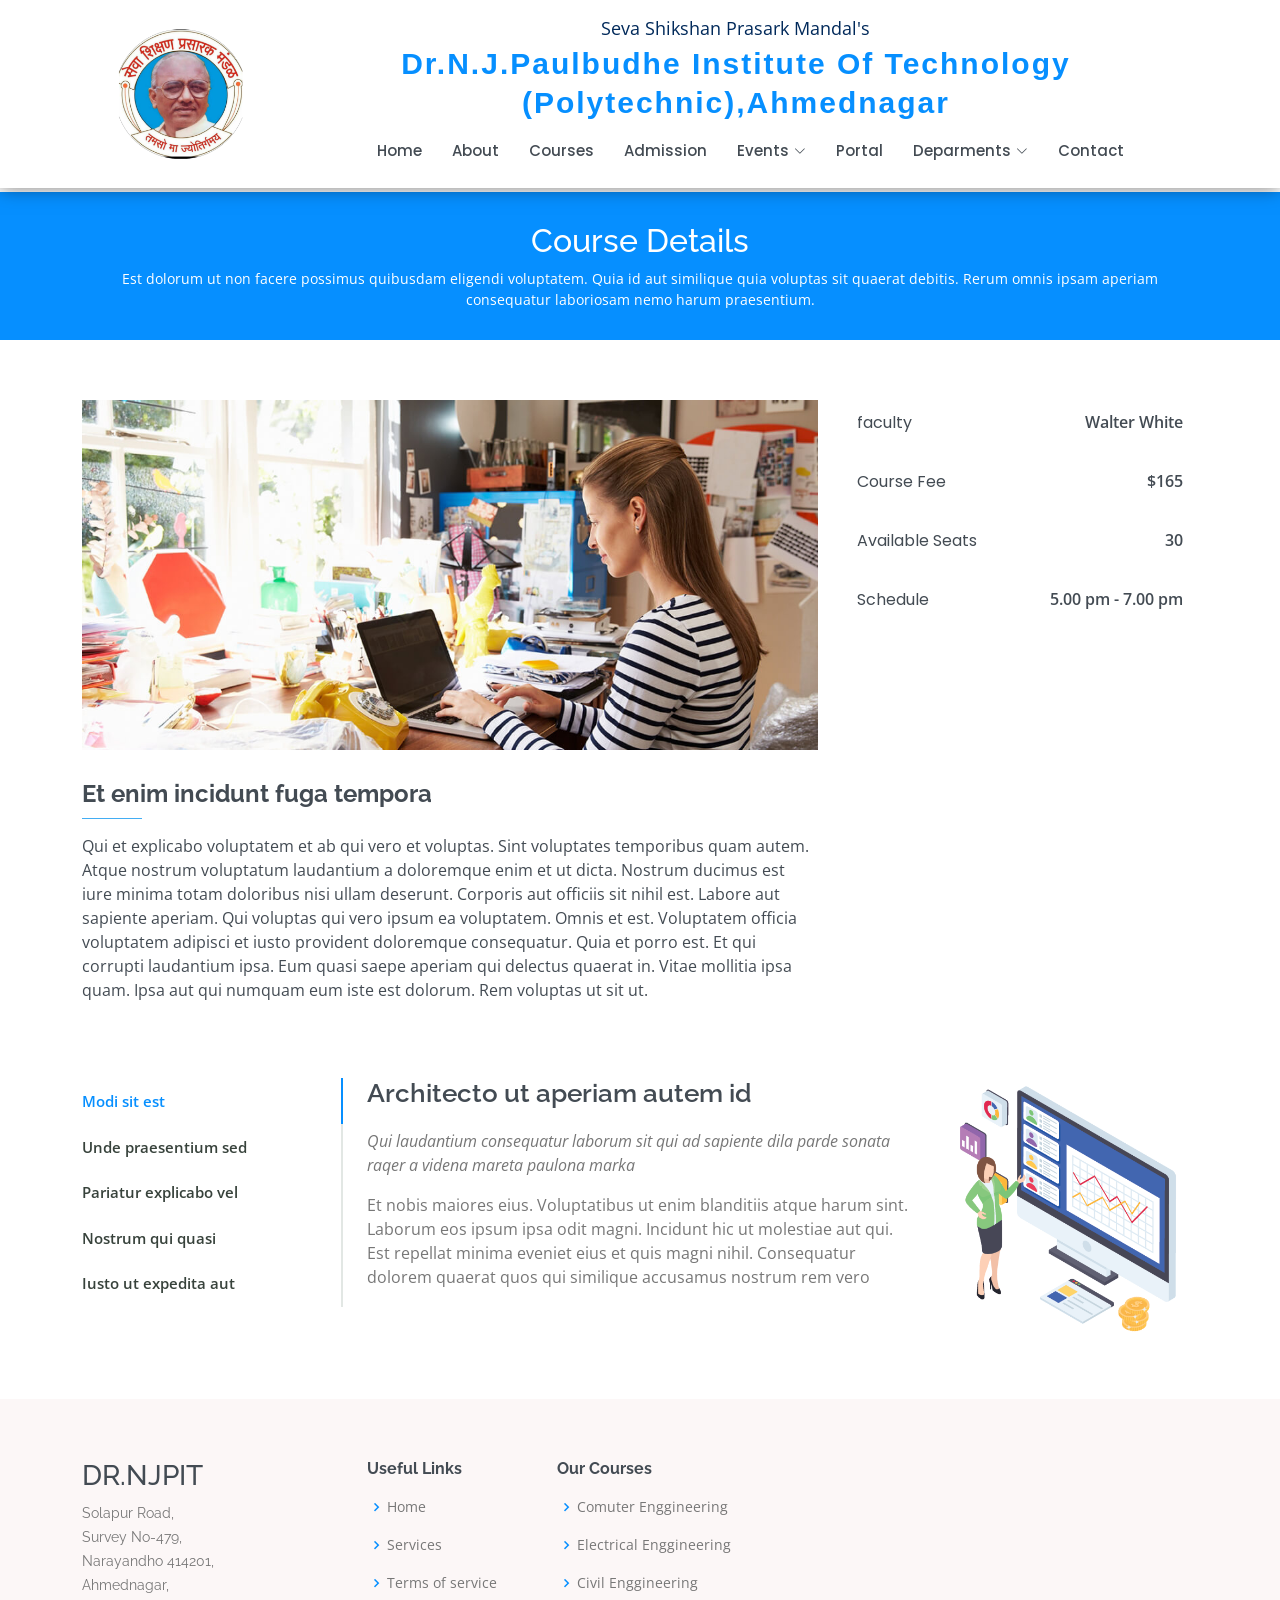
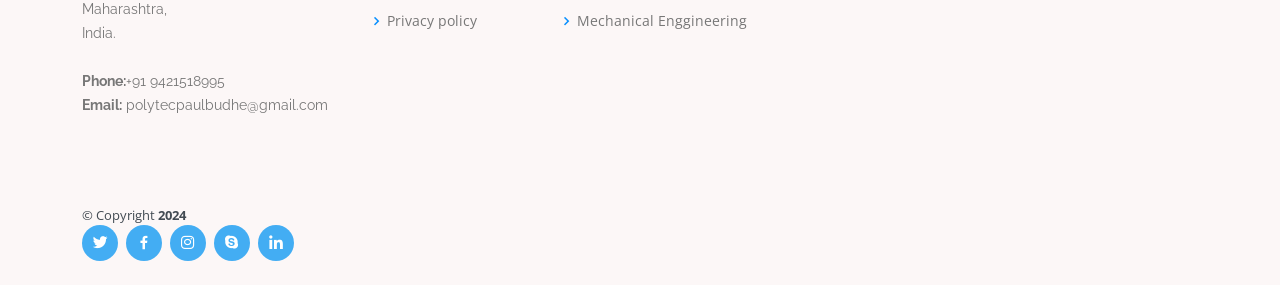
<file: course-details.html>
<!DOCTYPE html>
<html lang="en">

<head>
  <meta charset="utf-8">
  <meta content="width=device-width, initial-scale=1.0" name="viewport">

  <title>Contact</title>
  <meta content="" name="description">
  <meta content="" name="keywords">

  <!-- Favicons -->
  <link href="assets/img/Myfevicon.png" rel="icon">
  <!-- Google Fonts -->
  <link href="https://fonts.googleapis.com/css?family=Open+Sans:300,300i,400,400i,600,600i,700,700i|Raleway:300,300i,400,400i,500,500i,600,600i,700,700i|Poppins:300,300i,400,400i,500,500i,600,600i,700,700i" rel="stylesheet">

  <!-- Vendor CSS Files -->
  <link href="assets/vendor/animate.css/animate.min.css" rel="stylesheet">
  <link href="assets/vendor/aos/aos.css" rel="stylesheet">
  <link href="assets/vendor/bootstrap/css/bootstrap.min.css" rel="stylesheet">
  <link href="assets/vendor/bootstrap-icons/bootstrap-icons.css" rel="stylesheet">
  <link href="assets/vendor/boxicons/css/boxicons.min.css" rel="stylesheet">
  <link href="assets/vendor/remixicon/remixicon.css" rel="stylesheet">
  <link href="assets/vendor/swiper/swiper-bundle.min.css" rel="stylesheet">

  <!-- Template Main CSS File -->
  <link href="assets/css/style.css" rel="stylesheet">
</head>

<body>

 <!-- ======= Header ======= -->
 <header id="header" class="fixed-top">
  <div class="container d-flex align-items-center container-head">
    <a href="index.html" class="logo me-auto"><img src="assets/img/logo.png" alt="" class="img-fluid"></a>
    <div class="headline">
    <div class="sub-headline">
      <p>Seva Shikshan Prasark Mandal's</p>
  </div>
  <div class="main-headline">
      <h5>Dr.N.J.Paulbudhe Institute Of Technology (Polytechnic),Ahmednagar</h5>
  </div>
    <!-- <h1 class="logo me-auto"><a href="index.html">DR.N.J.P.I.T</a></h1> -->
    <!-- Uncomment below if you prefer to use an image logo -->

    <nav id="navbar" class="navbar order-last order-lg-0">
      <ul>
        <li><a href="index.html">Home</a></li>
        <li><a href="about.html">About</a></li>
        <li><a href="courses.html">Courses</a></li>
        <li><a href="Admission.html">Admission</a></li>
 <!-- Working Section -->
 <li class="dropdown"><a href="events.html"><span>Events</span> <i class="bi bi-chevron-down"></i></a>
  <ul>
    <li class="dropdown"><a href="News.html">News</a>
    </li>
    <li class="dropdown"><a href="EventGallary.html">Event Gallery</a>
    </li>
  </ul>
<!--  -->
<li><a href="Portal.html">Portal</a></li>

        <li class="dropdown"><a href="#"><span>Deparments</span> <i class="bi bi-chevron-down"></i></a>
          <ul>
            <li class="dropdown"><a href="CO.html">Computer Enggineering </a>
            </li>
            <li class="dropdown"><a href="EE.html">Electrical Enggineering</a>
            </li>
            <li><a href="ME.html">Mechanical Enggineering</a></li>
            <li><a href="CE.html">Civil Enggineering</a></li>
          </ul>
        </li>
        <li><a href="contact.html">Contact</a></li>
      </ul>
      <i class="bi bi-list mobile-nav-toggle"></i>
    </nav><!-- .navbar -->
    <!-- <img src="./assets/img/9040428_moon_stars_icon.svg" id="theme-btn" class="theme-img"> -->
  </div>
  </div>
</header><!-- End Header -->

<main id="main">

  <!-- ======= Breadcrumbs ======= -->
  <div class="breadcrumbs" data-aos="fade-in">
    <div class="container">
      <h2>Course Details</h2>
      <p>Est dolorum ut non facere possimus quibusdam eligendi voluptatem. Quia id aut similique quia voluptas sit quaerat debitis. Rerum omnis ipsam aperiam consequatur laboriosam nemo harum praesentium. </p>
    </div>
  </div><!-- End Breadcrumbs -->

  <!-- ======= Cource Details Section ======= -->
  <section id="course-details" class="course-details">
    <div class="container" data-aos="fade-up">

      <div class="row">
        <div class="col-lg-8">
          <img src="assets/img/course-details.jpg" class="img-fluid" alt="">
          <h3>Et enim incidunt fuga tempora</h3>
          <p>
            Qui et explicabo voluptatem et ab qui vero et voluptas. Sint voluptates temporibus quam autem. Atque nostrum voluptatum laudantium a doloremque enim et ut dicta. Nostrum ducimus est iure minima totam doloribus nisi ullam deserunt. Corporis aut officiis sit nihil est. Labore aut sapiente aperiam.
            Qui voluptas qui vero ipsum ea voluptatem. Omnis et est. Voluptatem officia voluptatem adipisci et iusto provident doloremque consequatur. Quia et porro est. Et qui corrupti laudantium ipsa.
            Eum quasi saepe aperiam qui delectus quaerat in. Vitae mollitia ipsa quam. Ipsa aut qui numquam eum iste est dolorum. Rem voluptas ut sit ut.
          </p>
        </div>
        <div class="col-lg-4">

          <div class="course-info d-flex justify-content-between align-items-center">
            <h5>faculty</h5>
            <p><a href="#">Walter White</a></p>
          </div>

          <div class="course-info d-flex justify-content-between align-items-center">
            <h5>Course Fee</h5>
            <p>$165</p>
          </div>

          <div class="course-info d-flex justify-content-between align-items-center">
            <h5>Available Seats</h5>
            <p>30</p>
          </div>

          <div class="course-info d-flex justify-content-between align-items-center">
            <h5>Schedule</h5>
            <p>5.00 pm - 7.00 pm</p>
          </div>

        </div>
      </div>

    </div>
  </section><!-- End Cource Details Section -->

  <!-- ======= Cource Details Tabs Section ======= -->
  <section id="cource-details-tabs" class="cource-details-tabs">
    <div class="container" data-aos="fade-up">

      <div class="row">
        <div class="col-lg-3">
          <ul class="nav nav-tabs flex-column">
            <li class="nav-item">
              <a class="nav-link active show" data-bs-toggle="tab" href="#tab-1">Modi sit est</a>
            </li>
            <li class="nav-item">
              <a class="nav-link" data-bs-toggle="tab" href="#tab-2">Unde praesentium sed</a>
            </li>
            <li class="nav-item">
              <a class="nav-link" data-bs-toggle="tab" href="#tab-3">Pariatur explicabo vel</a>
            </li>
            <li class="nav-item">
              <a class="nav-link" data-bs-toggle="tab" href="#tab-4">Nostrum qui quasi</a>
            </li>
            <li class="nav-item">
              <a class="nav-link" data-bs-toggle="tab" href="#tab-5">Iusto ut expedita aut</a>
            </li>
          </ul>
        </div>
        <div class="col-lg-9 mt-4 mt-lg-0">
          <div class="tab-content">
            <div class="tab-pane active show" id="tab-1">
              <div class="row">
                <div class="col-lg-8 details order-2 order-lg-1">
                  <h3>Architecto ut aperiam autem id</h3>
                  <p class="fst-italic">Qui laudantium consequatur laborum sit qui ad sapiente dila parde sonata raqer a videna mareta paulona marka</p>
                  <p>Et nobis maiores eius. Voluptatibus ut enim blanditiis atque harum sint. Laborum eos ipsum ipsa odit magni. Incidunt hic ut molestiae aut qui. Est repellat minima eveniet eius et quis magni nihil. Consequatur dolorem quaerat quos qui similique accusamus nostrum rem vero</p>
                </div>
                <div class="col-lg-4 text-center order-1 order-lg-2">
                  <img src="assets/img/course-details-tab-1.png" alt="" class="img-fluid">
                </div>
              </div>
            </div>
            <div class="tab-pane" id="tab-2">
              <div class="row">
                <div class="col-lg-8 details order-2 order-lg-1">
                  <h3>Et blanditiis nemo veritatis excepturi</h3>
                  <p class="fst-italic">Qui laudantium consequatur laborum sit qui ad sapiente dila parde sonata raqer a videna mareta paulona marka</p>
                  <p>Ea ipsum voluptatem consequatur quis est. Illum error ullam omnis quia et reiciendis sunt sunt est. Non aliquid repellendus itaque accusamus eius et velit ipsa voluptates. Optio nesciunt eaque beatae accusamus lerode pakto madirna desera vafle de nideran pal</p>
                </div>
                <div class="col-lg-4 text-center order-1 order-lg-2">
                  <img src="assets/img/course-details-tab-2.png" alt="" class="img-fluid">
                </div>
              </div>
            </div>
            <div class="tab-pane" id="tab-3">
              <div class="row">
                <div class="col-lg-8 details order-2 order-lg-1">
                  <h3>Impedit facilis occaecati odio neque aperiam sit</h3>
                  <p class="fst-italic">Eos voluptatibus quo. Odio similique illum id quidem non enim fuga. Qui natus non sunt dicta dolor et. In asperiores velit quaerat perferendis aut</p>
                  <p>Iure officiis odit rerum. Harum sequi eum illum corrupti culpa veritatis quisquam. Neque necessitatibus illo rerum eum ut. Commodi ipsam minima molestiae sed laboriosam a iste odio. Earum odit nesciunt fugiat sit ullam. Soluta et harum voluptatem optio quae</p>
                </div>
                <div class="col-lg-4 text-center order-1 order-lg-2">
                  <img src="assets/img/course-details-tab-3.png" alt="" class="img-fluid">
                </div>
              </div>
            </div>
            <div class="tab-pane" id="tab-4">
              <div class="row">
                <div class="col-lg-8 details order-2 order-lg-1">
                  <h3>Fuga dolores inventore laboriosam ut est accusamus laboriosam dolore</h3>
                  <p class="fst-italic">Totam aperiam accusamus. Repellat consequuntur iure voluptas iure porro quis delectus</p>
                  <p>Eaque consequuntur consequuntur libero expedita in voluptas. Nostrum ipsam necessitatibus aliquam fugiat debitis quis velit. Eum ex maxime error in consequatur corporis atque. Eligendi asperiores sed qui veritatis aperiam quia a laborum inventore</p>
                </div>
                <div class="col-lg-4 text-center order-1 order-lg-2">
                  <img src="assets/img/course-details-tab-4.png" alt="" class="img-fluid">
                </div>
              </div>
            </div>
            <div class="tab-pane" id="tab-5">
              <div class="row">
                <div class="col-lg-8 details order-2 order-lg-1">
                  <h3>Est eveniet ipsam sindera pad rone matrelat sando reda</h3>
                  <p class="fst-italic">Omnis blanditiis saepe eos autem qui sunt debitis porro quia.</p>
                  <p>Exercitationem nostrum omnis. Ut reiciendis repudiandae minus. Omnis recusandae ut non quam ut quod eius qui. Ipsum quia odit vero atque qui quibusdam amet. Occaecati sed est sint aut vitae molestiae voluptate vel</p>
                </div>
                <div class="col-lg-4 text-center order-1 order-lg-2">
                  <img src="assets/img/course-details-tab-5.png" alt="" class="img-fluid">
                </div>
              </div>
            </div>
          </div>
        </div>
      </div>

    </div>
  </section><!-- End Cource Details Tabs Section -->

</main><!-- End #main -->


   <!-- ======= Footer ======= -->
<footer id="footer">

  <div class="footer-top">
    <div class="container">
      <div class="row">

        <div class="col-lg-3 col-md-6 footer-contact">
          <h3>DR.NJPIT</h3>
          <p>
            Solapur Road, <br>
            Survey No-479,  <br>
            Narayandho 414201, <br>
            Ahmednagar,<br>
            Maharashtra,<br>
            India. <br>

            <br>
            <strong>Phone:</strong>+91 9421518995<br>
            <strong>Email:</strong> polytecpaulbudhe@gmail.com<br>
          </p>
        </div>

        <div class="col-lg-2 col-md-6 footer-links">
          <h4>Useful Links</h4>
          <ul>
            <li><i class="bx bx-chevron-right"></i> <a href="index.html">Home</a></li>
            <li><i class="bx bx-chevron-right"></i> <a href="about.html>About us</a></li>
            <li><i class="bx bx-chevron-right"></i> <a href="#">Services</a></li>
            <li><i class="bx bx-chevron-right"></i> <a href="#">Terms of service</a></li>
            <li><i class="bx bx-chevron-right"></i> <a href="#">Privacy policy</a></li>
          </ul>
        </div>

        <div class="col-lg-3 col-md-6 footer-links">
          <h4>Our Courses</h4>
          <ul>
            <li><i class="bx bx-chevron-right"></i> <a href="#">Comuter Enggineering</a></li>
            <li><i class="bx bx-chevron-right"></i> <a href="#">Electrical Enggineering</a></li>
            <li><i class="bx bx-chevron-right"></i> <a href="#">Civil Enggineering</a></li>
            <li><i class="bx bx-chevron-right"></i> <a href="#">Mechanical Enggineering</a></li>
          </ul>
        </div>

        <div class="col-lg-4 col-md-6 footer-newsletter">
        
          </form>
        </div>

      </div>
    </div>
  </div>

  <div class="container d-md-flex py-4">

    <div class="me-md-auto text-center text-md-start">
      <div class="credits">
        <div class="copyright">
          &copy; Copyright <strong><span>2024</span></strong>
        </div>
      
    </div>
    <div class="social-links text-center text-md-right pt-3 pt-md-0">
      <a href="#" class="twitter"><i class="bx bxl-twitter"></i></a>
      <a href="#" class="facebook"><i class="bx bxl-facebook"></i></a>
      <a href="https://www.instagram.com/paulbudhe.polytechnic/" class="instagram"><i class="bx bxl-instagram"></i></a>
      <a href="#" class="google-plus"><i class="bx bxl-skype"></i></a>
      <a href="#" class="linkedin"><i class="bx bxl-linkedin"></i></a>
    </div>
  </div>
</footer><!-- End Footer -->

<div id="preloader"></div>
<a href="#" class="back-to-top d-flex align-items-center justify-content-center"><i class="bi bi-arrow-up-short"></i></a>

<!-- Vendor JS Files -->
<script src="assets/vendor/purecounter/purecounter_vanilla.js"></script>
<script src="assets/vendor/aos/aos.js"></script>
<script src="assets/vendor/bootstrap/js/bootstrap.bundle.min.js"></script>
<script src="assets/vendor/swiper/swiper-bundle.min.js"></script>
<script src="assets/vendor/php-email-form/validate.js"></script>

<!-- Template Main JS File -->
<script src="assets/js/main.js"></script>

</body>

</html>
</file>
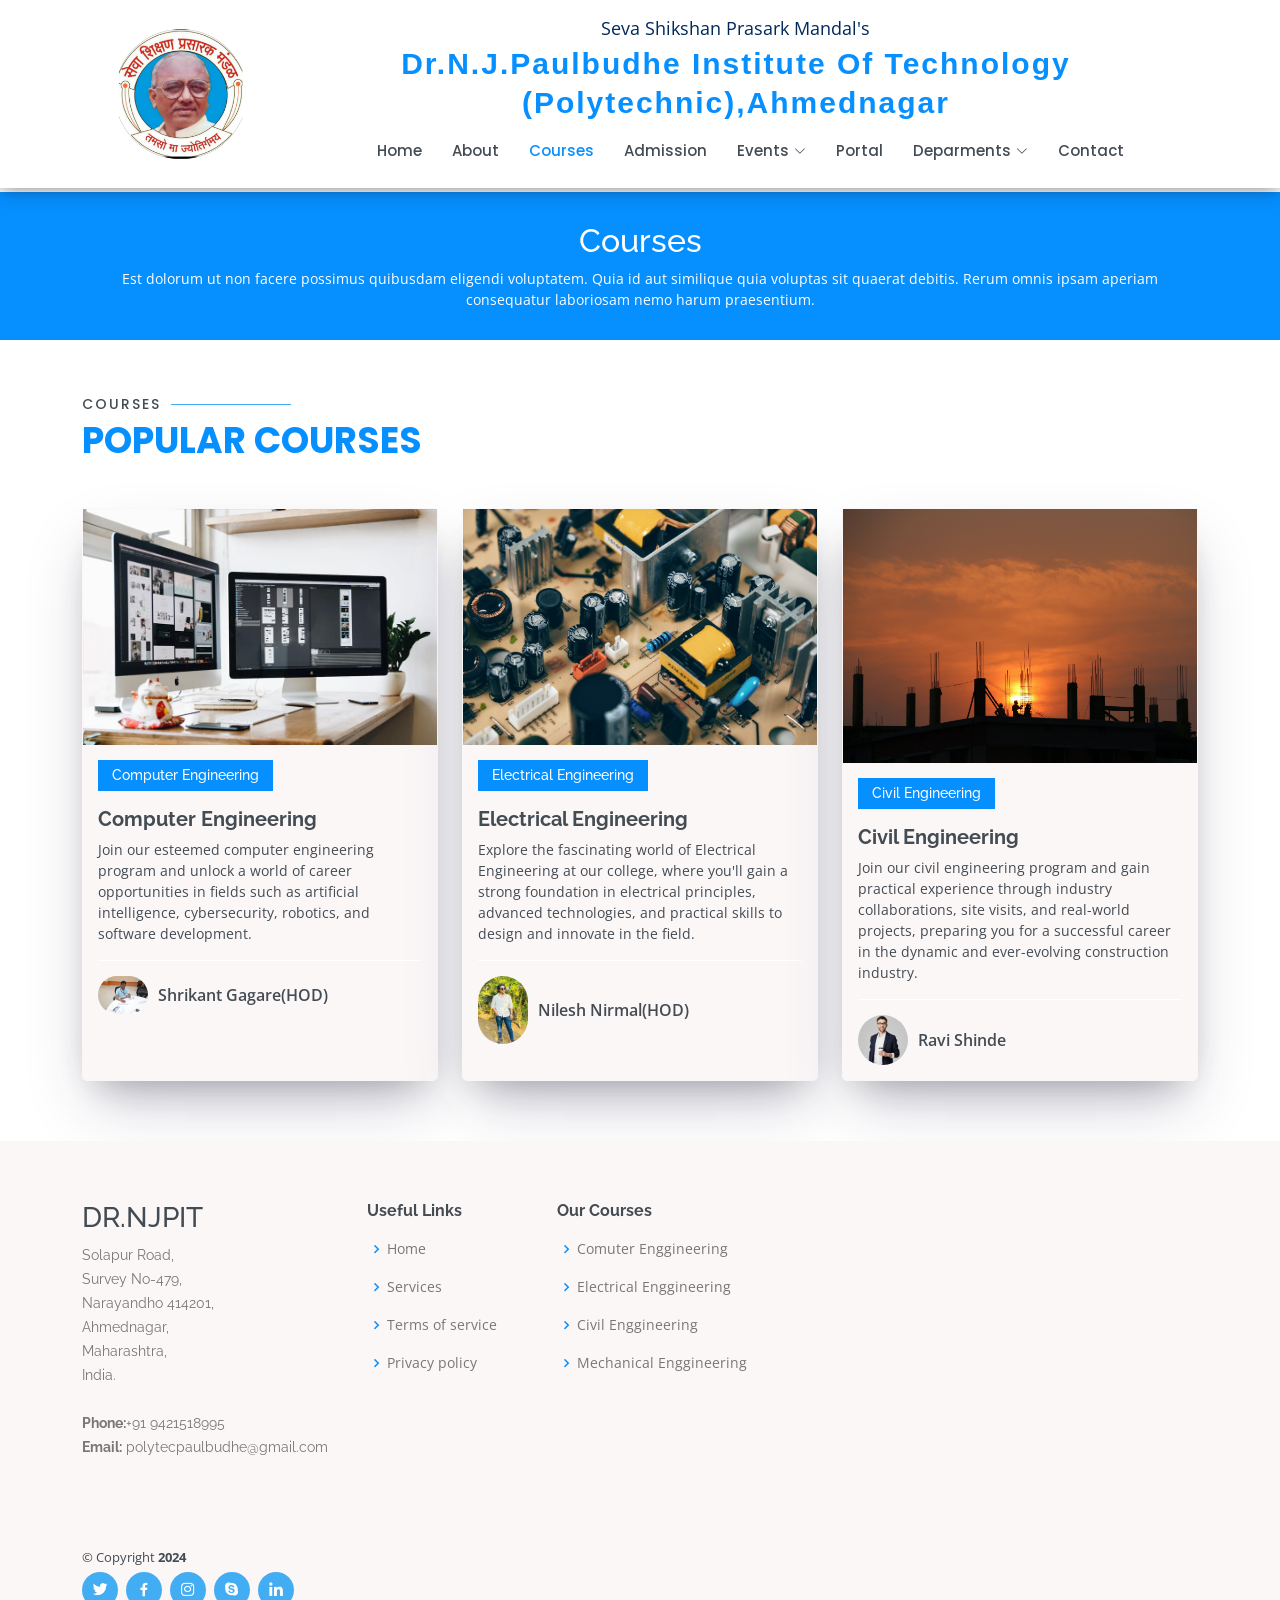
<file: courses.html>
<!DOCTYPE html>
<html lang="en">

<head>
  <meta charset="utf-8">
  <meta content="width=device-width, initial-scale=1.0" name="viewport">

  <title>Courses</title>
  <meta content="" name="description">
  <meta content="" name="keywords">

  <!-- Favicons -->
  <link href="assets/img/Myfevicon.png" rel="icon">

  <!-- Google Fonts -->
  <link href="https://fonts.googleapis.com/css?family=Open+Sans:300,300i,400,400i,600,600i,700,700i|Raleway:300,300i,400,400i,500,500i,600,600i,700,700i|Poppins:300,300i,400,400i,500,500i,600,600i,700,700i" rel="stylesheet">

  <!-- Vendor CSS Files -->
  <link href="assets/vendor/animate.css/animate.min.css" rel="stylesheet">
  <link href="assets/vendor/aos/aos.css" rel="stylesheet">
  <link href="assets/vendor/bootstrap/css/bootstrap.min.css" rel="stylesheet">
  <link href="assets/vendor/bootstrap-icons/bootstrap-icons.css" rel="stylesheet">
  <link href="assets/vendor/boxicons/css/boxicons.min.css" rel="stylesheet">
  <link href="assets/vendor/remixicon/remixicon.css" rel="stylesheet">
  <link href="assets/vendor/swiper/swiper-bundle.min.css" rel="stylesheet">

  <!-- Template Main CSS File -->
  <link href="assets/css/style.css" rel="stylesheet">

</head>

<body>

 <!-- ======= Header ======= -->
 <header id="header" class="fixed-top">
  <div class="container d-flex align-items-center container-head">
    <a href="index.html" class="logo me-auto"><img src="assets/img/logo.png" alt="" class="img-fluid"></a>
    <div class="headline">
    <div class="sub-headline">
      <p>Seva Shikshan Prasark Mandal's</p>
  </div>
  <div class="main-headline">
      <h5>Dr.N.J.Paulbudhe Institute Of Technology (Polytechnic),Ahmednagar</h5>
  </div>
    <!-- <h1 class="logo me-auto"><a href="index.html">DR.N.J.P.I.T</a></h1> -->
    <!-- Uncomment below if you prefer to use an image logo -->

    <nav id="navbar" class="navbar order-last order-lg-0">
      <ul>
        <li><a href="index.html">Home</a></li>
        <li><a href="about.html">About</a></li>
        <li><a href="courses.html" class="active">Courses</a></li>
        <li><a href="Admission.html">Admission</a></li>
       <!-- Working Section -->
       <li class="dropdown"><a href="events.html"><span>Events</span> <i class="bi bi-chevron-down"></i></a>
           <ul>
              <li class="dropdown"><a href="News.html">News</a>
                </li>
                <li class="dropdown"><a href="EventGallary.html">Event Gallery</a>
              </li>
             </ul>
<!--  -->
<li><a href="Portal.html">Portal</a></li>

        <li class="dropdown"><a href="#"><span>Deparments</span> <i class="bi bi-chevron-down"></i></a>
          <ul>
            <li class="dropdown"><a href="CO.html">Computer Enggineering </a>
            </li>
            <li class="dropdown"><a href="EE.html">Electrical Enggineering</a>
            </li>
            <li><a href="ME.html">Mechanical Enggineering</a></li>
            <li><a href="CE.html">Civil Enggineering</a></li>
          </ul>
        </li>
        <li><a href="contact.html">Contact</a></li>
      </ul>
      <i class="bi bi-list mobile-nav-toggle"></i>
    </nav><!-- .navbar -->
    <!-- <img src="./assets/img/9040428_moon_stars_icon.svg" id="theme-btn" class="theme-img"> -->
  </div>
  </div>
</header><!-- End Header -->


  <main id="main" data-aos="fade-in">

    <!-- ======= Breadcrumbs ======= -->
    <div class="breadcrumbs">
      <div class="container">
        <h2>Courses</h2>
        <p>Est dolorum ut non facere possimus quibusdam eligendi voluptatem. Quia id aut similique quia voluptas sit quaerat debitis. Rerum omnis ipsam aperiam consequatur laboriosam nemo harum praesentium. </p>
      </div>
    </div><!-- End Breadcrumbs -->
<!-- ======= Popular Courses Section ======= -->
<section id="popular-courses" class="courses">
  <div class="container" data-aos="fade-up">

    <div class="section-title">
      <h2>Courses</h2>
      <p>Popular Courses</p>
    </div>

    <div class="row" data-aos="zoom-in" data-aos-delay="100">

      <div class="col-lg-4 col-md-6 d-flex align-items-stretch">
        <div class="course-item">
          <img src="assets/img/course-1.jpg" class="img-fluid" alt="...">
          <div class="course-content">
            <div class="d-flex justify-content-between align-items-center mb-3">
              <h4>Computer Engineering</h4>
            </div>

            <h3><a href="CO.html">Computer Engineering</a></h3>
            <p>Join our esteemed computer engineering program and unlock a world of career opportunities in fields such as artificial intelligence, cybersecurity, robotics, and software development.</p>
            <div class="trainer d-flex justify-content-between align-items-center">
              <div class="trainer-profile d-flex align-items-center">
                <img src="assets/img/testimonials/HOD comp.jpeg" class="img-fluid" alt="">
                <span>Shrikant Gagare(HOD)</span>
              </div>
              <!-- <div class="trainer-rank d-flex align-items-center">
                <i class="bx bx-user"></i>&nbsp;900k
                &nbsp;&nbsp;
                <i class="bx bx-heart"></i>&nbsp;1M
              </div> -->
            </div>
          </div>
        </div>
      </div> <!-- End Course Item-->

      <div class="col-lg-4 col-md-6 d-flex align-items-stretch mt-4 mt-md-0">
        <div class="course-item">
          <img src="assets/img/course-2.jpg" class="img-fluid" alt="...">
          <div class="course-content">
            <div class="d-flex justify-content-between align-items-center mb-3">
              <h4>Electrical Engineering</h4>
            </div>

            <h3><a href="EE.html">Electrical Engineering</a></h3>
            <p>Explore the fascinating world of Electrical Engineering at our college, where you'll gain a strong foundation in electrical principles, advanced technologies, and practical skills to design and innovate in the field.</p>
            <div class="trainer d-flex justify-content-between align-items-center">
              <div class="trainer-profile d-flex align-items-center">
                <img src="assets/img/trainers/trainer-2.jpg" class="img-fluid" alt="">
                <span>Nilesh Nirmal(HOD)</span>
              </div>
              <!-- <div class="trainer-rank d-flex align-items-center">
                <i class="bx bx-user"></i>&nbsp;35
                &nbsp;&nbsp;
                <i class="bx bx-heart"></i>&nbsp;42
              </div> -->
            </div>
          </div>
        </div>
      </div> <!-- End Course Item-->

      <div class="col-lg-4 col-md-6 d-flex align-items-stretch mt-4 mt-lg-0">
        <div class="course-item">
          <img src="assets/img/course-3.jpg" class="img-fluid" alt="...">
          <div class="course-content">
            <div class="d-flex justify-content-between align-items-center mb-3">
              <h4>Civil Engineering</h4>
            </div>

            <h3><a href="CE.html">Civil Engineering</a></h3>
            <p>Join our civil engineering program and gain practical experience through industry collaborations, site visits, and real-world projects, preparing you for a successful career in the dynamic and ever-evolving construction industry.</p>
            <div class="trainer d-flex justify-content-between align-items-center">
              <div class="trainer-profile d-flex align-items-center">
                <img src="assets/img/trainers/trainer-3.jpg" class="img-fluid" alt="">
                <span>Ravi Shinde</span>
              </div>
              <!-- <div class="trainer-rank d-flex align-items-center">
                <i class="bx bx-user"></i>&nbsp;20
                &nbsp;&nbsp;
                <i class="bx bx-heart"></i>&nbsp;85
              </div> -->
            </div>
          </div>
        </div>
      </div> <!-- End Course Item-->

    </div>

  </div>
</section><!-- End Popular Courses Section -->


  </main><!-- End #main -->

   <!-- ======= Footer ======= -->
<footer id="footer">

  <div class="footer-top">
    <div class="container">
      <div class="row">

        <div class="col-lg-3 col-md-6 footer-contact">
          <h3>DR.NJPIT</h3>
          <p>
            Solapur Road, <br>
            Survey No-479,  <br>
            Narayandho 414201, <br>
            Ahmednagar,<br>
            Maharashtra,<br>
            India. <br>

            <br>
            <strong>Phone:</strong>+91 9421518995<br>
            <strong>Email:</strong> polytecpaulbudhe@gmail.com<br>
          </p>
        </div>

        <div class="col-lg-2 col-md-6 footer-links">
          <h4>Useful Links</h4>
          <ul>
            <li><i class="bx bx-chevron-right"></i> <a href="index.html">Home</a></li>
            <li><i class="bx bx-chevron-right"></i> <a href="about.html>About us</a></li>
            <li><i class="bx bx-chevron-right"></i> <a href="#">Services</a></li>
            <li><i class="bx bx-chevron-right"></i> <a href="#">Terms of service</a></li>
            <li><i class="bx bx-chevron-right"></i> <a href="#">Privacy policy</a></li>
          </ul>
        </div>

        <div class="col-lg-3 col-md-6 footer-links">
          <h4>Our Courses</h4>
          <ul>
            <li><i class="bx bx-chevron-right"></i> <a href="#">Comuter Enggineering</a></li>
            <li><i class="bx bx-chevron-right"></i> <a href="#">Electrical Enggineering</a></li>
            <li><i class="bx bx-chevron-right"></i> <a href="#">Civil Enggineering</a></li>
            <li><i class="bx bx-chevron-right"></i> <a href="#">Mechanical Enggineering</a></li>
          </ul>
        </div>

        <div class="col-lg-4 col-md-6 footer-newsletter">
          
          </form>
        </div>

      </div>
    </div>
  </div>

  <div class="container d-md-flex py-4">

    <div class="me-md-auto text-center text-md-start">
      <div class="credits">
        <div class="copyright">
          &copy; Copyright <strong><span>2024</span></strong>
        </div>
      <div class="credits">
        
      </div>
    </div>
    <div class="social-links text-center text-md-right pt-3 pt-md-0">
      <a href="#" class="twitter"><i class="bx bxl-twitter"></i></a>
      <a href="#" class="facebook"><i class="bx bxl-facebook"></i></a>
      <a href="https://www.instagram.com/paulbudhe.polytechnic/" class="instagram"><i class="bx bxl-instagram"></i></a>
      <a href="#" class="google-plus"><i class="bx bxl-skype"></i></a>
      <a href="#" class="linkedin"><i class="bx bxl-linkedin"></i></a>
    </div>
  </div>
</footer><!-- End Footer -->

<div id="preloader"></div>
<a href="#" class="back-to-top d-flex align-items-center justify-content-center"><i class="bi bi-arrow-up-short"></i></a>

<!-- Vendor JS Files -->
<script src="assets/vendor/purecounter/purecounter_vanilla.js"></script>
<script src="assets/vendor/aos/aos.js"></script>
<script src="assets/vendor/bootstrap/js/bootstrap.bundle.min.js"></script>
<script src="assets/vendor/swiper/swiper-bundle.min.js"></script>
<script src="assets/vendor/php-email-form/validate.js"></script>

<!-- Template Main JS File -->
<script src="assets/js/main.js"></script>

</body>

</html>
</file>
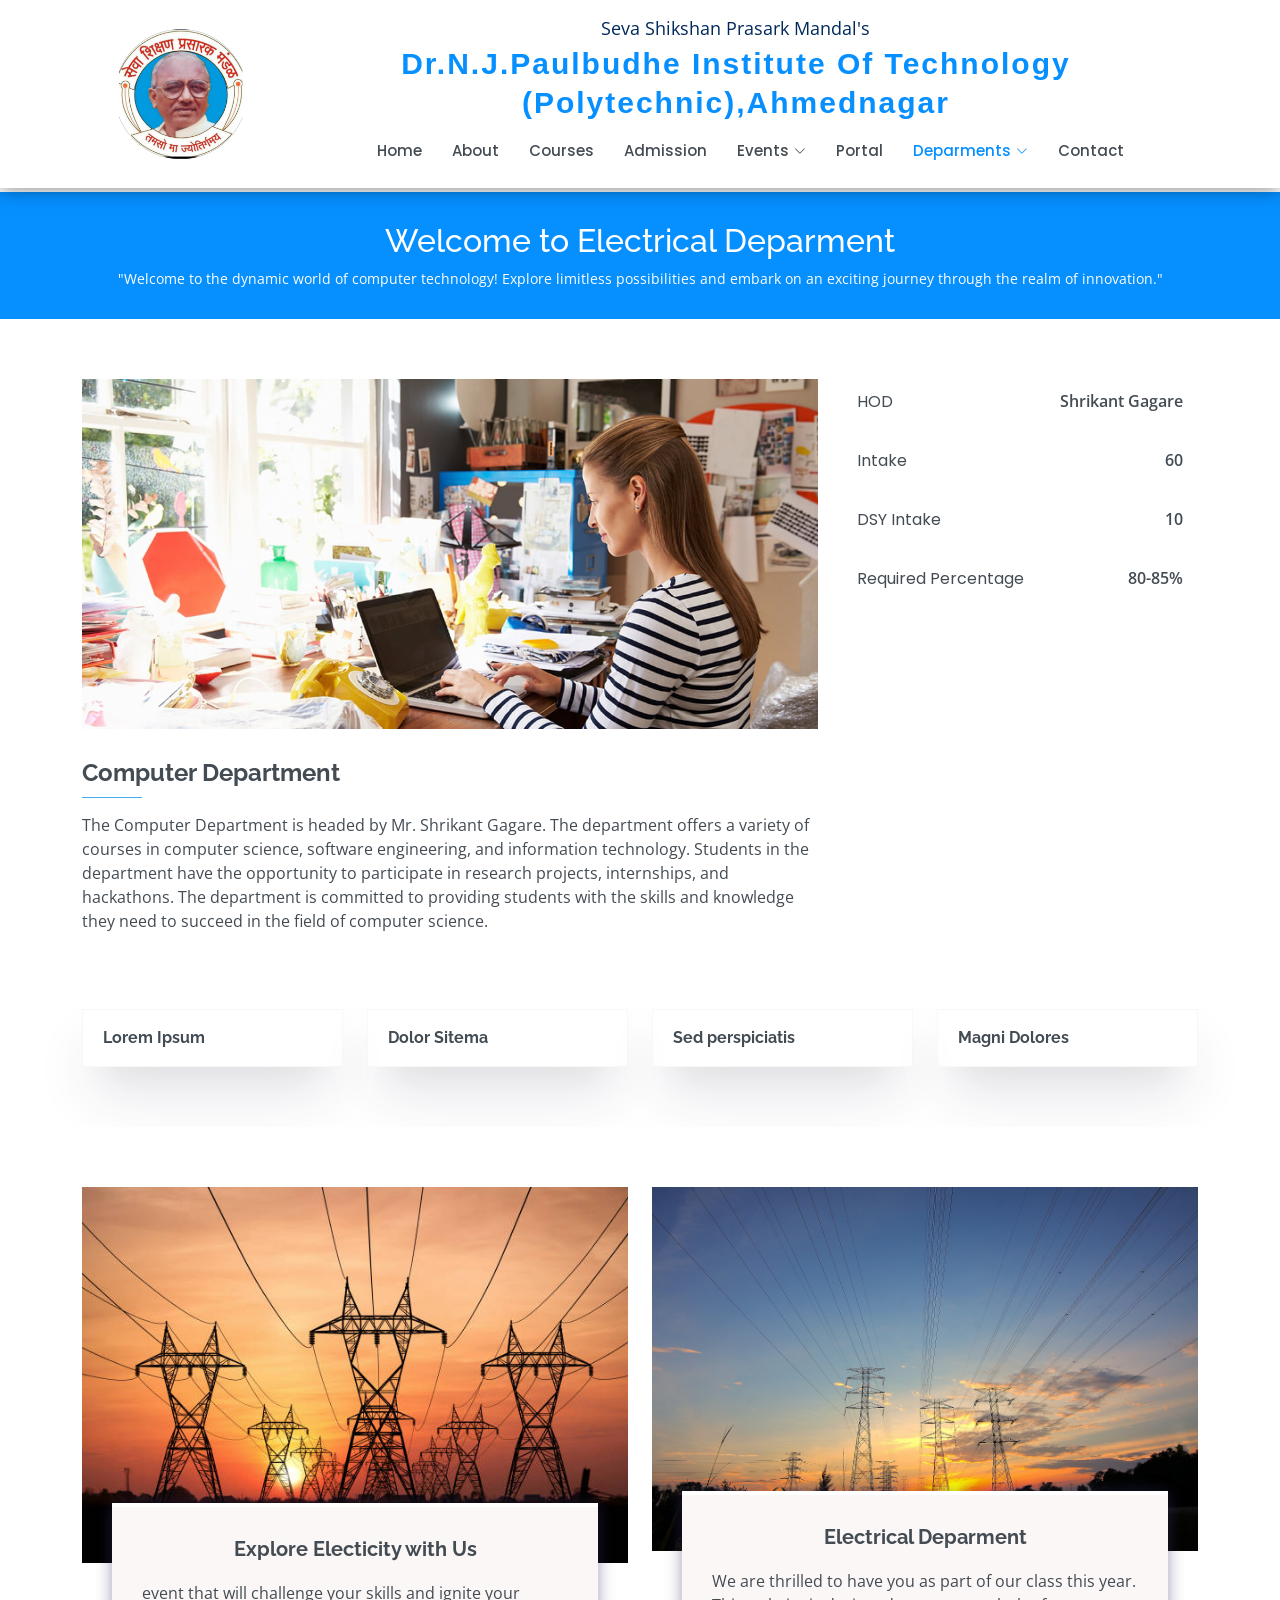
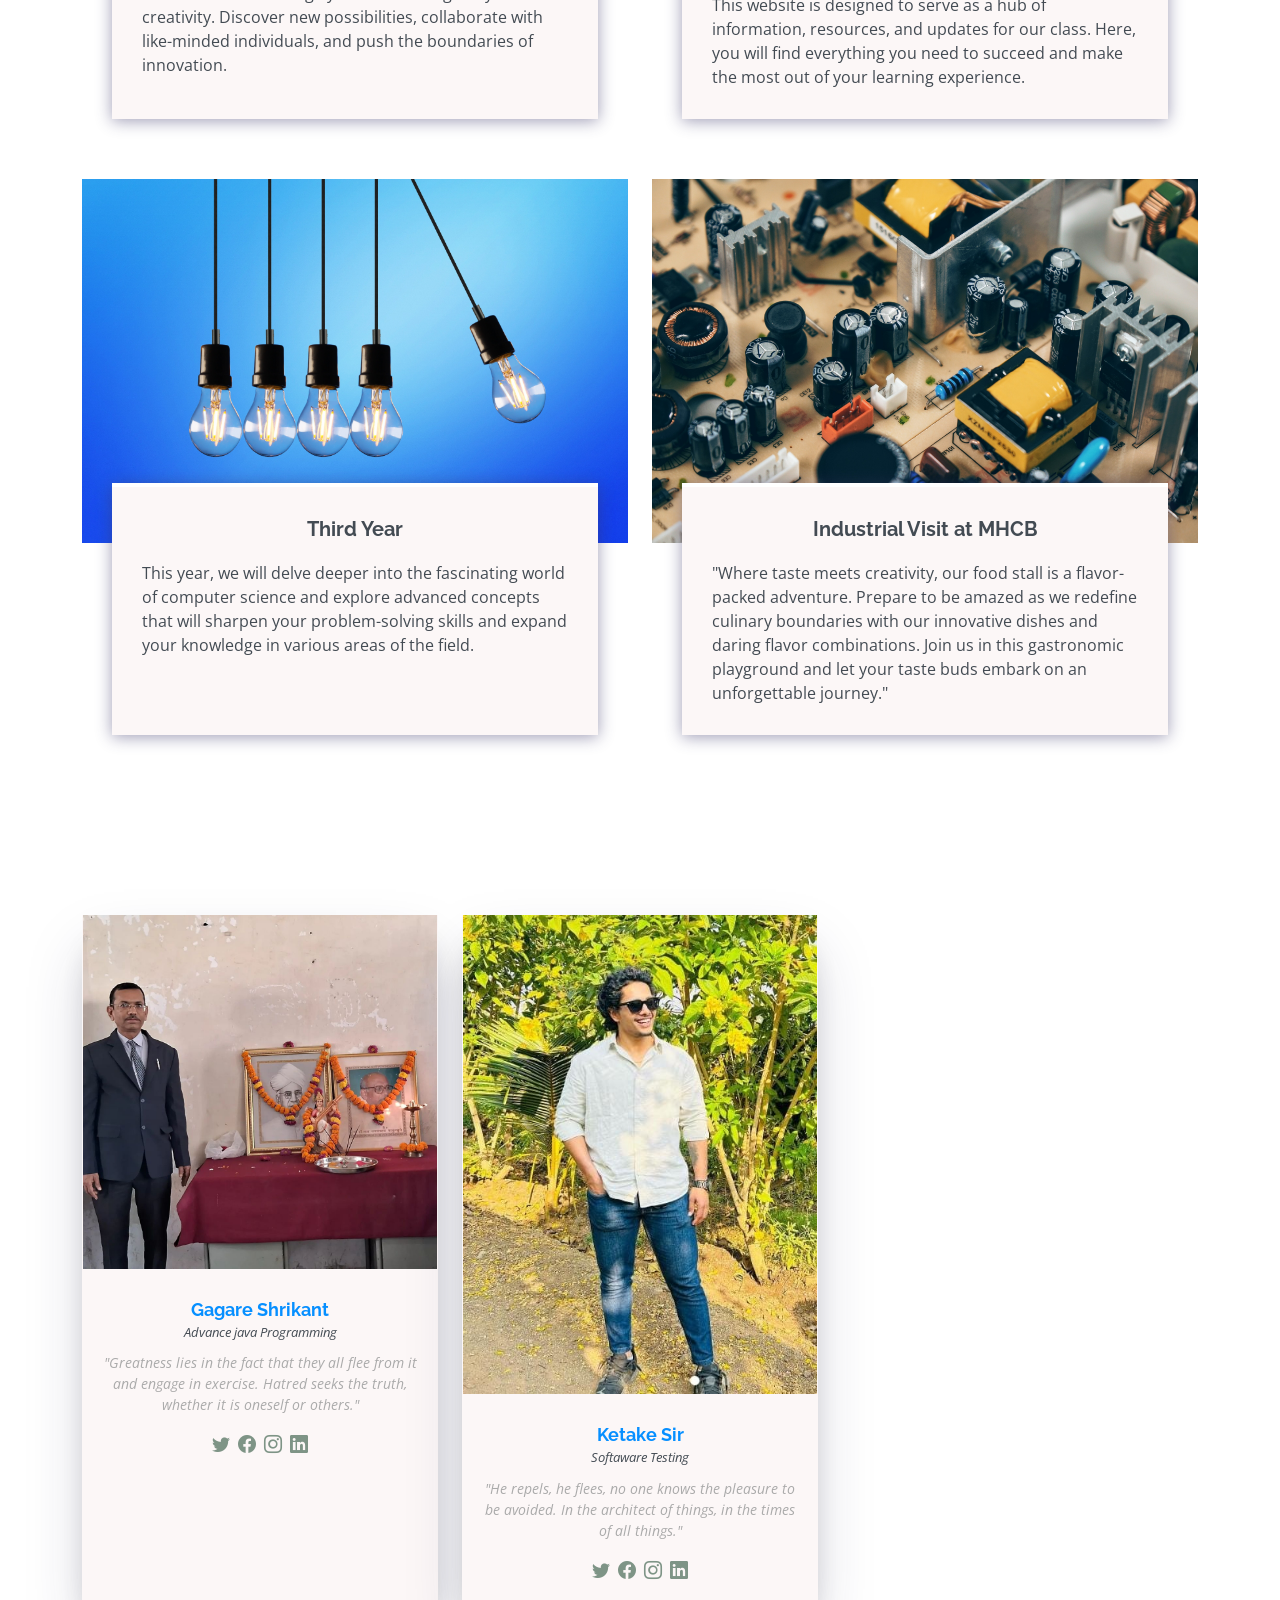
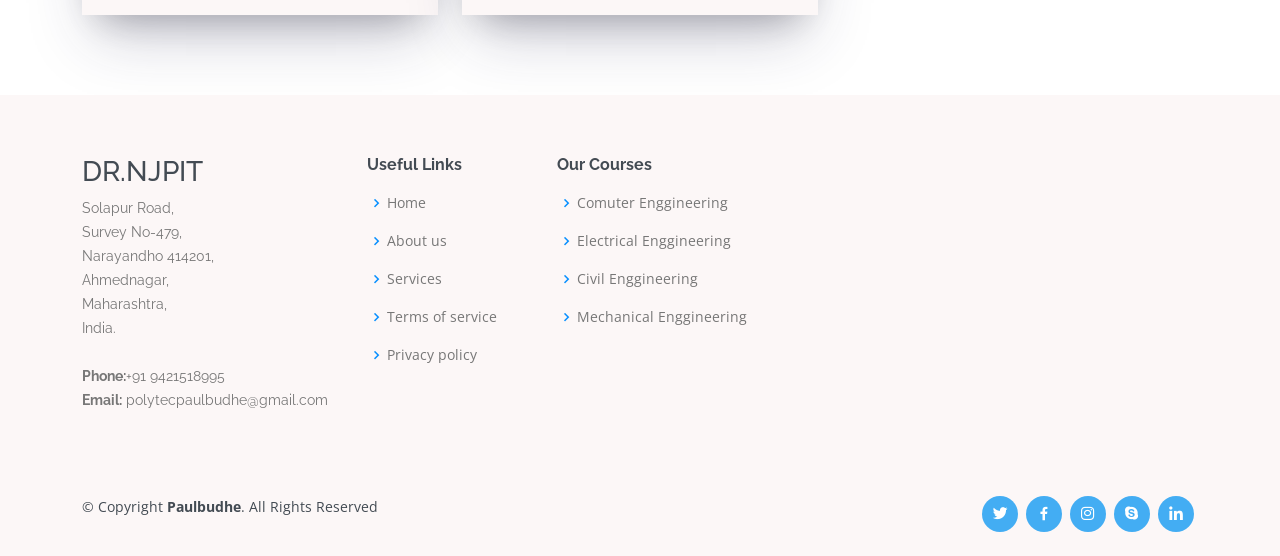
<file: EE.html>
<!DOCTYPE html>
<html lang="en">

<head>
  <meta charset="utf-8">
  <meta content="width=device-width, initial-scale=1.0" name="viewport">

  <title>EE</title>
  <meta content="" name="description">
  <meta content="" name="keywords">

  <!-- Favicons -->
  <link href="assets/img/Myfevicon.png" rel="icon">
  <!-- Google Fonts -->
  <link href="https://fonts.googleapis.com/css?family=Open+Sans:300,300i,400,400i,600,600i,700,700i|Raleway:300,300i,400,400i,500,500i,600,600i,700,700i|Poppins:300,300i,400,400i,500,500i,600,600i,700,700i" rel="stylesheet">

  <!-- Vendor CSS Files -->
  <link href="assets/vendor/animate.css/animate.min.css" rel="stylesheet">
  <link href="assets/vendor/aos/aos.css" rel="stylesheet">
  <link href="assets/vendor/bootstrap/css/bootstrap.min.css" rel="stylesheet">
  <link href="assets/vendor/bootstrap-icons/bootstrap-icons.css" rel="stylesheet">
  <link href="assets/vendor/boxicons/css/boxicons.min.css" rel="stylesheet">
  <link href="assets/vendor/remixicon/remixicon.css" rel="stylesheet">
  <link href="assets/vendor/swiper/swiper-bundle.min.css" rel="stylesheet">

  <!-- Template Main CSS File -->
  <link href="assets/css/style.css" rel="stylesheet">
</head>

<body>

 <!-- ======= Header ======= -->
 <header id="header" class="fixed-top">
  <div class="container d-flex align-items-center container-head">
    <a href="index.html" class="logo me-auto"><img src="assets/img/logo.png" alt="" class="img-fluid"></a>
    <div class="headline">
    <div class="sub-headline">
      <p>Seva Shikshan Prasark Mandal's</p>
  </div>
  <div class="main-headline">
      <h5>Dr.N.J.Paulbudhe Institute Of Technology (Polytechnic),Ahmednagar</h5>
  </div>
    <!-- <h1 class="logo me-auto"><a href="index.html">DR.N.J.P.I.T</a></h1> -->
    <!-- Uncomment below if you prefer to use an image logo -->

    <nav id="navbar" class="navbar order-last order-lg-0">
      <ul>
        <li><a href="index.html">Home</a></li>
        <li><a href="about.html">About</a></li>
        <li><a href="courses.html">Courses</a></li>
        <li><a href="Admission.html">Admission</a></li>
  <!-- Working Section -->
  <li class="dropdown"><a href="events.html"><span>Events</span> <i class="bi bi-chevron-down"></i></a>
    <ul>
      <li class="dropdown"><a href="News.html">News</a>
      </li>
      <li class="dropdown"><a href="EventGallary.html">Event Gallery</a>
      </li>
    </ul>
  <!--  -->
      <li><a href="Portal.html">Portal</a></li>

        <li class="dropdown"><a href="#" class="active"><span>Deparments</span> <i class="bi bi-chevron-down"></i></a>
          <ul>
            <li class="dropdown"><a href="CO.html">Computer Enggineering </a>
            </li>
            <li class="dropdown"><a href="EE.html">Electrical Enggineering</a>
            </li>
            <li><a href="ME.html">Mechanical Enggineering</a></li>
            <li><a href="CE.html">Civil Enggineering</a></li>
          </ul>
        </li>
        <li><a href="contact.html">Contact</a></li>
      </ul>
      <i class="bi bi-list mobile-nav-toggle"></i>
    </nav><!-- .navbar -->
    <!-- <img src="./assets/img/9040428_moon_stars_icon.svg" id="theme-btn" class="theme-img"> -->
  </div>
  </div>
</header><!-- End Header -->

  <main id="main" data-aos="fade-in">

    <!-- ======= Breadcrumbs ======= -->
    <div class="breadcrumbs">
      <div class="container">
        <h2>Welcome to Electrical Deparment</h2>
        <p>"Welcome to the dynamic world of computer technology! Explore limitless possibilities and embark on an exciting journey through the realm of innovation." </p>
      </div>
    </div><!-- End Breadcrumbs -->


    <!-- ======= Cource Details Section ======= -->
  <section id="course-details" class="course-details">
    <div class="container" data-aos="fade-up">

      <div class="row">
        <div class="col-lg-8">
          <img src="assets/img/course-details.jpg" class="img-fluid" alt="">
          <h3>Computer Department</h3>
          <p>
            The Computer Department is headed by Mr. Shrikant Gagare. The department offers a variety of courses in computer science, software engineering, and information technology. Students in the department have the opportunity to participate in research projects, internships, and hackathons. The department is committed to providing students with the skills and knowledge they need to succeed in the field of computer science.          </p>
        </div>
        <div class="col-lg-4">

          <div class="course-info d-flex justify-content-between align-items-center">
            <h5>HOD</h5>
            <p><a href="#">Shrikant Gagare</a></p>
          </div>

          <div class="course-info d-flex justify-content-between align-items-center">
            <h5>Intake</h5>
            <p>60</p>
          </div>

          <div class="course-info d-flex justify-content-between align-items-center">
            <h5>DSY Intake </h5>
            <p>10</p>
          </div>

          <div class="course-info d-flex justify-content-between align-items-center">
            <h5>Required Percentage</h5>
            <p>80-85%</p>
          </div>

        </div>
      </div>

    </div>
  </section><!-- End Cource Details Section -->

   <!-- ======= Features Section ======= -->
   <section id="features" class="features">
    <div class="container" data-aos="fade-up">

      <div class="row" data-aos="zoom-in" data-aos-delay="100">
        <div class="col-lg-3 col-md-4">
          <div class="icon-box">
            <!-- <i class="ri-store-line" style="color: #ffbb2c;"></i> -->
            <h3><a href="">Lorem Ipsum</a></h3>
          </div>
        </div>
        <div class="col-lg-3 col-md-4 mt-4 mt-md-0">
          <div class="icon-box">
            <!-- <i class="ri-bar-chart-box-line" style="color: #5578ff;"></i> -->
            <h3><a href="">Dolor Sitema</a></h3>
          </div>
        </div>
        <div class="col-lg-3 col-md-4 mt-4 mt-md-0">
          <div class="icon-box">
            <!-- <i class="ri-calendar-todo-line" style="color: #e80368;"></i> -->
            <h3><a href="">Sed perspiciatis</a></h3>
          </div>
        </div>
        <div class="col-lg-3 col-md-4 mt-4 mt-lg-0">
          <div class="icon-box">
            <!-- <i class="ri-paint-brush-line" style="color: #e361ff;"></i> -->
            <h3><a href="">Magni Dolores</a></h3>
          </div>
        </div>
        
        
      </div>

    </div>
  </section><!-- End Features Section -->



  
  
<!-- ======= Events Section ======= -->
<section id="events" class="events">
    <div class="container" data-aos="fade-up">

      <div class="row">
        <div class="col-md-6 d-flex align-items-stretch">
          <div class="card">
            <div class="card-img">
              <img src="assets/img/ELECTRICAL1.jpg" alt="...">
            </div>
            <div class="card-body">
              <h5 class="card-title"><a href="">Explore Electicity with Us</a></h5>
              <p class="card-text">
               event that will challenge your skills and ignite your creativity. Discover new possibilities, collaborate with like-minded individuals, and push the boundaries of innovation.</p>
            </div>
          </div>
        </div>
        <div class="col-md-6 d-flex align-items-stretch">
          <div class="card">
            <div class="card-img">
              <img src="assets/img/ELECTRICAL2.jpg" alt="...">
            </div>
            <div class="card-body">
              <h5 class="card-title"><a href="">Electrical Deparment</a></h5>
              <p class="fst-italic text-center"><!--Some text--></p>
              <p class="card-text">We are thrilled to have you as part of our class this year. This website is designed to serve as a hub of information, resources, and updates for our class. Here, you will find everything you need to succeed and make the most out of your learning experience.</p>
            </div>
          </div>
        </div>
        <div class="col-md-6 d-flex align-items-stretch">
          <div class="card">
            <div class="card-img">
              <img src="assets/img/ELECTRICAL3.jpg" alt="...">
            </div>
            <div class="card-body">
              <h5 class="card-title"><a href="">Third Year</a></h5>
              <p class="fst-italic text-center"><!--Some text--></p>
              <p class="card-text">This year, we will delve deeper into the fascinating world of computer science and explore advanced concepts that will sharpen your problem-solving skills and expand your knowledge in various areas of the field.</p>
            </div>
          </div>
      </div>
      <div class="col-md-6 d-flex align-items-stretch">
        <div class="card">
          <div class="card-img">
            <img src="assets/img/course-2.jpg" alt="...">
          </div>
          <div class="card-body">
            <h5 class="card-title"><a href="">Industrial Visit at MHCB</a></h5>
            <p class="fst-italic text-center"><!--Some text--></p>
            <p class="card-text">"Where taste meets creativity, our food stall is a flavor-packed adventure. Prepare to be amazed as we redefine culinary boundaries with our innovative dishes and daring flavor combinations. Join us in this gastronomic playground and let your taste buds embark on an unforgettable journey."</p>
          </div>
        </div>
    </div>
    </div>
  </section><!-- End Events Section -->
    <!-- ======= Trainers Section ======= -->
    <section id="trainers" class="trainers">
        <div class="container" data-aos="fade-up">
  
          <div class="row" data-aos="zoom-in" data-aos-delay="100">
            <div class="col-lg-4 col-md-6 d-flex align-items-stretch">
              <div class="member">
                <img src="assets/img/trainers/trainer-1.jpg" class="img-fluid" alt="">
                <div class="member-content">
                  <h4>Gagare Shrikant</h4>
                  <span>Advance java Programming</span>
                  <p>
                    "Greatness lies in the fact that they all flee from it and engage in exercise. Hatred seeks the truth, whether it is oneself or others."
                  </p>
                  <div class="social">
                    <a href=""><i class="bi bi-twitter"></i></a>
                    <a href=""><i class="bi bi-facebook"></i></a>
                    <a href=""><i class="bi bi-instagram"></i></a>
                    <a href=""><i class="bi bi-linkedin"></i></a>
                  </div>
                </div>
              </div>
            </div>
  
            <div class="col-lg-4 col-md-6 d-flex align-items-stretch">
              <div class="member">
                <img src="assets/img/trainers/trainer-2.jpg" class="img-fluid" alt="">
                <div class="member-content">
                  <h4>Ketake Sir</h4>
                  <span>Softaware Testing</span>
                  <p>
                    "He repels, he flees, no one knows the pleasure to be avoided. In the architect of things, in the times of all things."
                  </p>
                  <div class="social">
                    <a href=""><i class="bi bi-twitter"></i></a>
                    <a href=""><i class="bi bi-facebook"></i></a>
                    <a href=""><i class="bi bi-instagram"></i></a>
                    <a href=""><i class="bi bi-linkedin"></i></a>
                  </div>
                </div>
              </div>
            </div>
  
          
  
        </div>
      </section><!-- End Trainers Section -->

  </main><!-- End #main -->

  <!-- ======= Footer ======= -->
  <footer id="footer">

    <div class="footer-top">
      <div class="container">
        <div class="row">

          <div class="col-lg-3 col-md-6 footer-contact">
            <h3>DR.NJPIT</h3>
            <p>
              Solapur Road, <br>
              Survey No-479,  <br>
              Narayandho 414201, <br>
              Ahmednagar,<br>
              Maharashtra,<br>
              India. <br>
  
              <br>
              <strong>Phone:</strong>+91 9421518995<br>
              <strong>Email:</strong> polytecpaulbudhe@gmail.com<br>
            </p>
          </div>

          <div class="col-lg-2 col-md-6 footer-links">
            <h4>Useful Links</h4>
            <ul>
              <li><i class="bx bx-chevron-right"></i> <a href="index.html">Home</a></li>
              <li><i class="bx bx-chevron-right"></i> <a href="about.html">About us</a></li>
              <li><i class="bx bx-chevron-right"></i> <a href="#">Services</a></li>
              <li><i class="bx bx-chevron-right"></i> <a href="#">Terms of service</a></li>
              <li><i class="bx bx-chevron-right"></i> <a href="#">Privacy policy</a></li>
            </ul>
          </div>

          <div class="col-lg-3 col-md-6 footer-links">
            <h4>Our Courses</h4>
            <ul>
              <li><i class="bx bx-chevron-right"></i> <a href="#">Comuter Enggineering</a></li>
              <li><i class="bx bx-chevron-right"></i> <a href="#">Electrical Enggineering</a></li>
              <li><i class="bx bx-chevron-right"></i> <a href="#">Civil Enggineering</a></li>
              <li><i class="bx bx-chevron-right"></i> <a href="#">Mechanical Enggineering</a></li>
            </ul>
          </div>

          <div class="col-lg-4 col-md-6 footer-newsletter">
            
            </form>
          </div>

        </div>
      </div>
    </div>

    <div class="container d-md-flex py-4">

      <div class="me-md-auto text-center text-md-start">
        <div class="copyright">
          &copy; Copyright <strong><span>Paulbudhe</span></strong>. All Rights Reserved
        </div>
        <div class="credits">
        
        </div>
      </div>
      <div class="social-links text-center text-md-right pt-3 pt-md-0">
        <a href="#" class="twitter"><i class="bx bxl-twitter"></i></a>
        <a href="#" class="facebook"><i class="bx bxl-facebook"></i></a>
        <a href="https://www.instagram.com/paulbudhe.polytechnic/" class="instagram"><i class="bx bxl-instagram"></i></a>
        <a href="#" class="google-plus"><i class="bx bxl-skype"></i></a>
        <a href="#" class="linkedin"><i class="bx bxl-linkedin"></i></a>
      </div>
    </div>
  </footer><!-- End Footer -->

  <div id="preloader"></div>
  <a href="#" class="back-to-top d-flex align-items-center justify-content-center"><i class="bi bi-arrow-up-short"></i></a>

  <!-- Vendor JS Files -->
  <script src="assets/vendor/purecounter/purecounter_vanilla.js"></script>
  <script src="assets/vendor/aos/aos.js"></script>
  <script src="assets/vendor/bootstrap/js/bootstrap.bundle.min.js"></script>
  <script src="assets/vendor/swiper/swiper-bundle.min.js"></script>
  <script src="assets/vendor/php-email-form/validate.js"></script>

  <!-- Template Main JS File -->
  <script src="assets/js/main.js"></script>

</body>

</html>
</file>
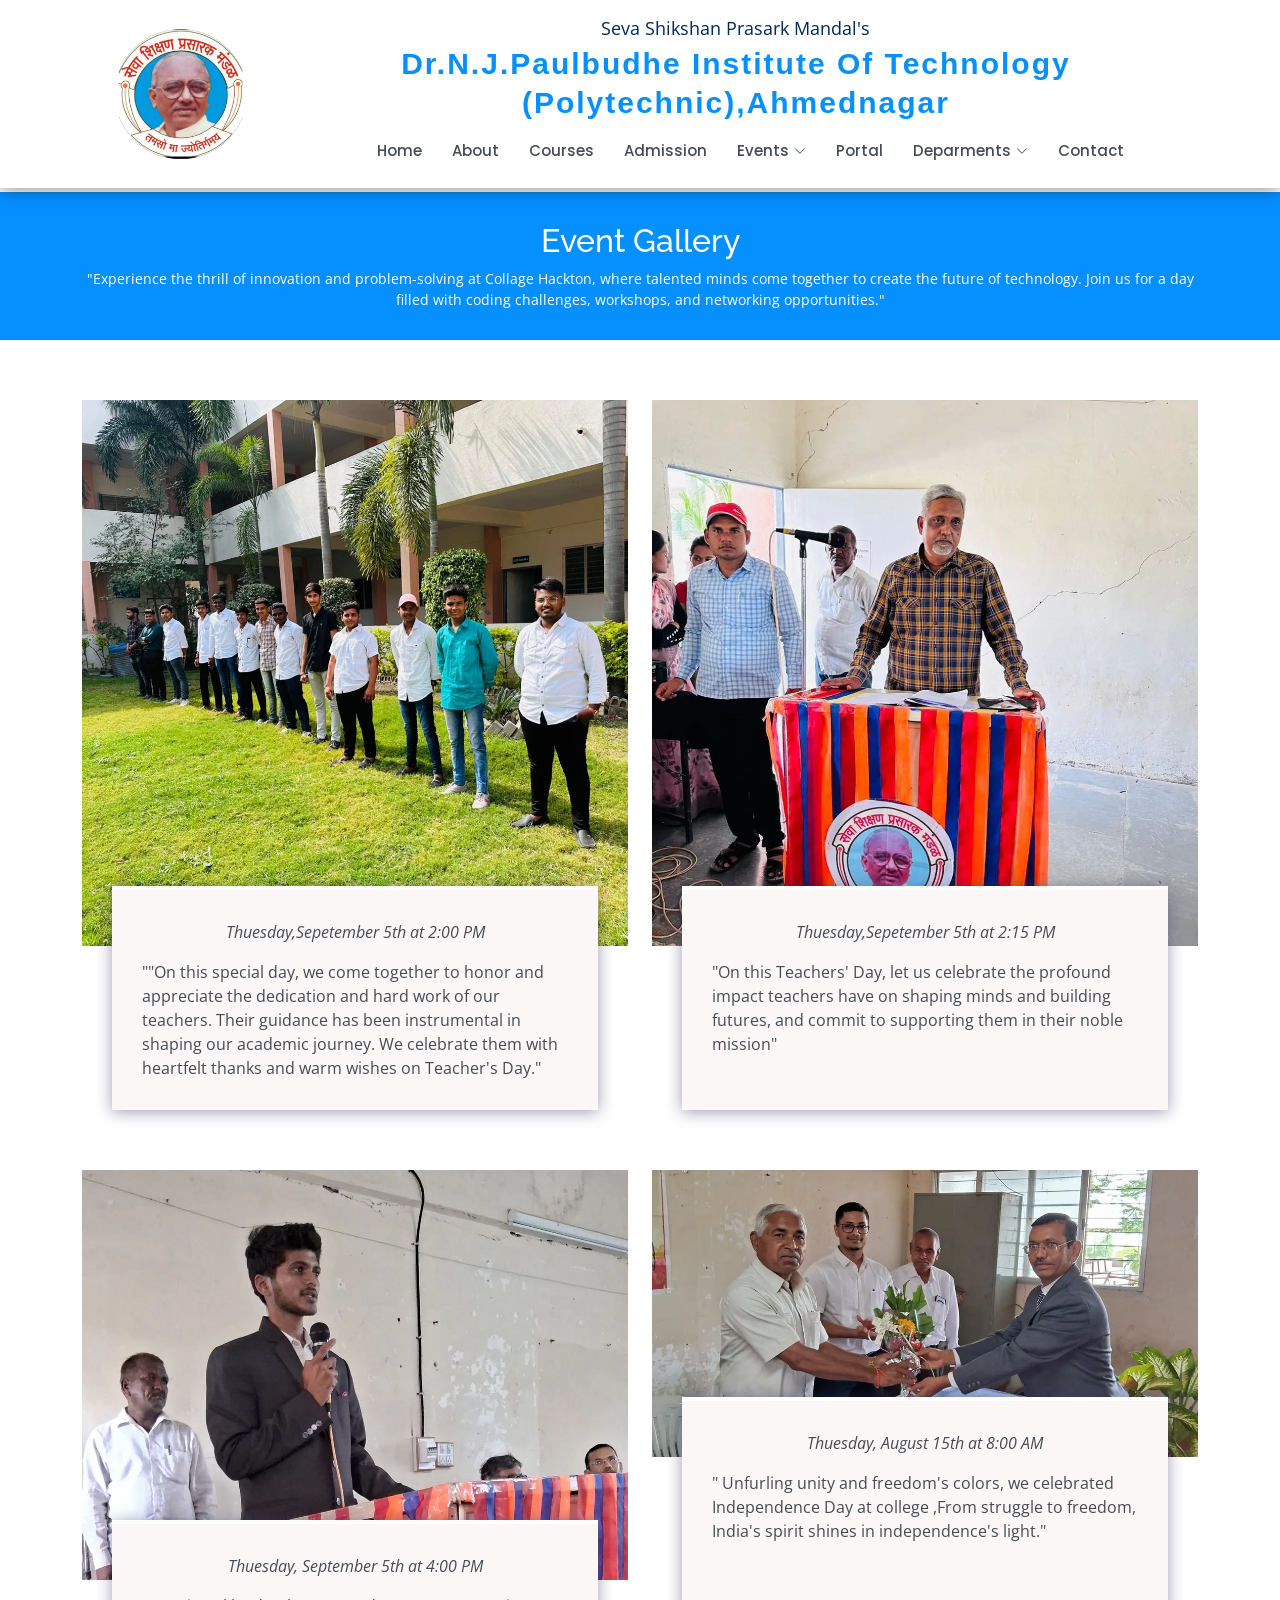
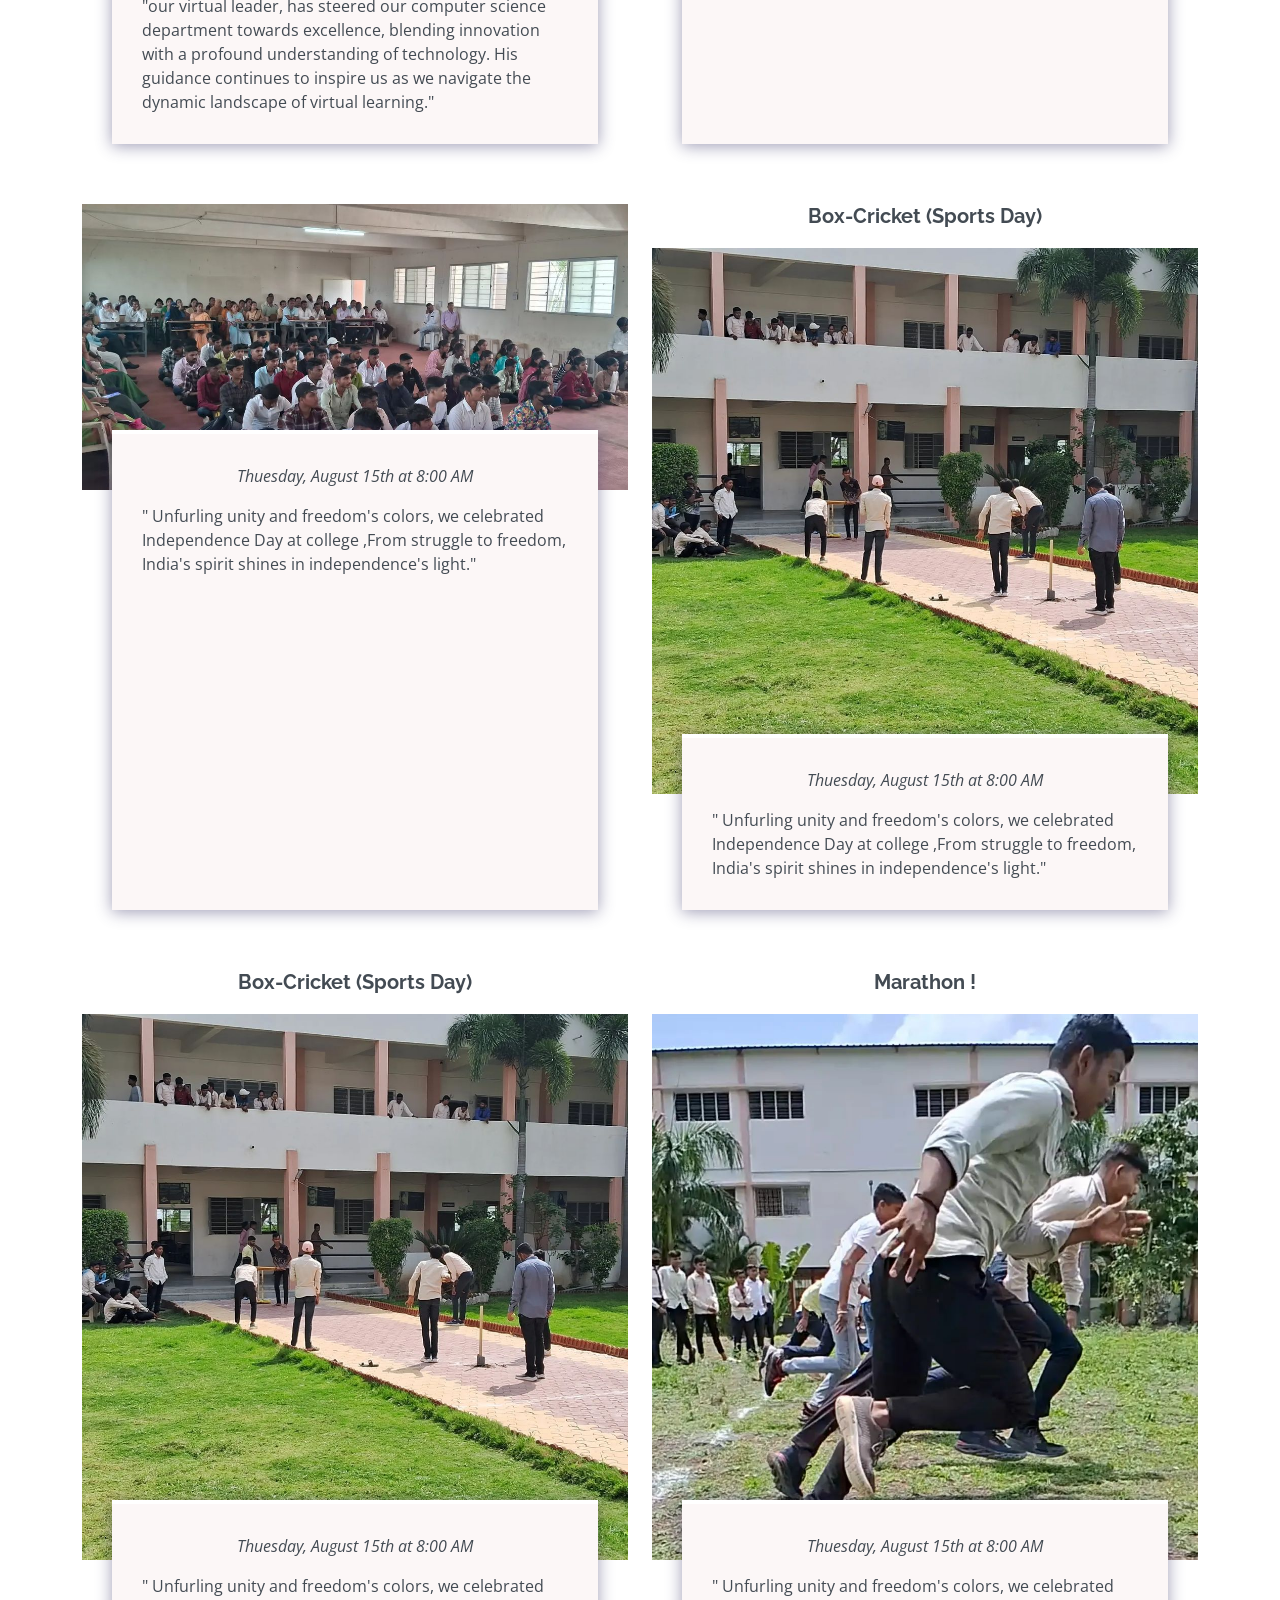
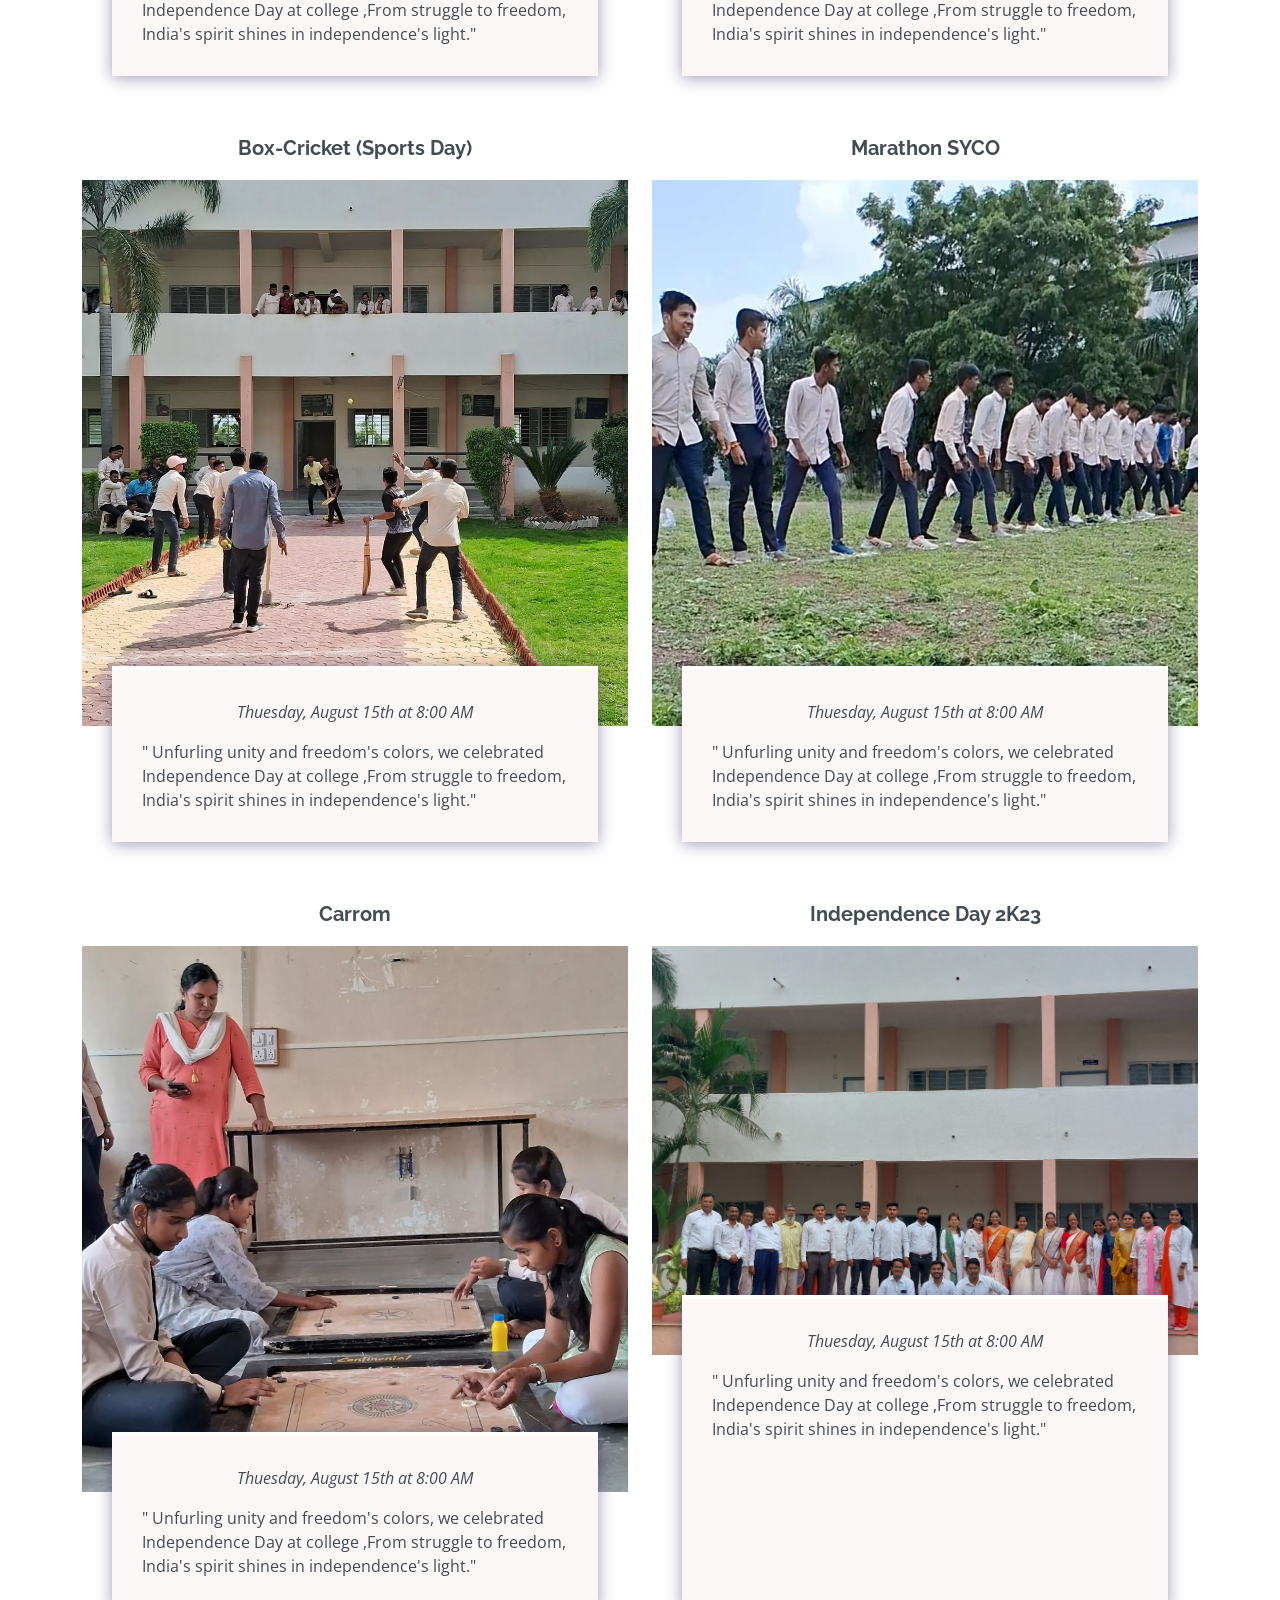
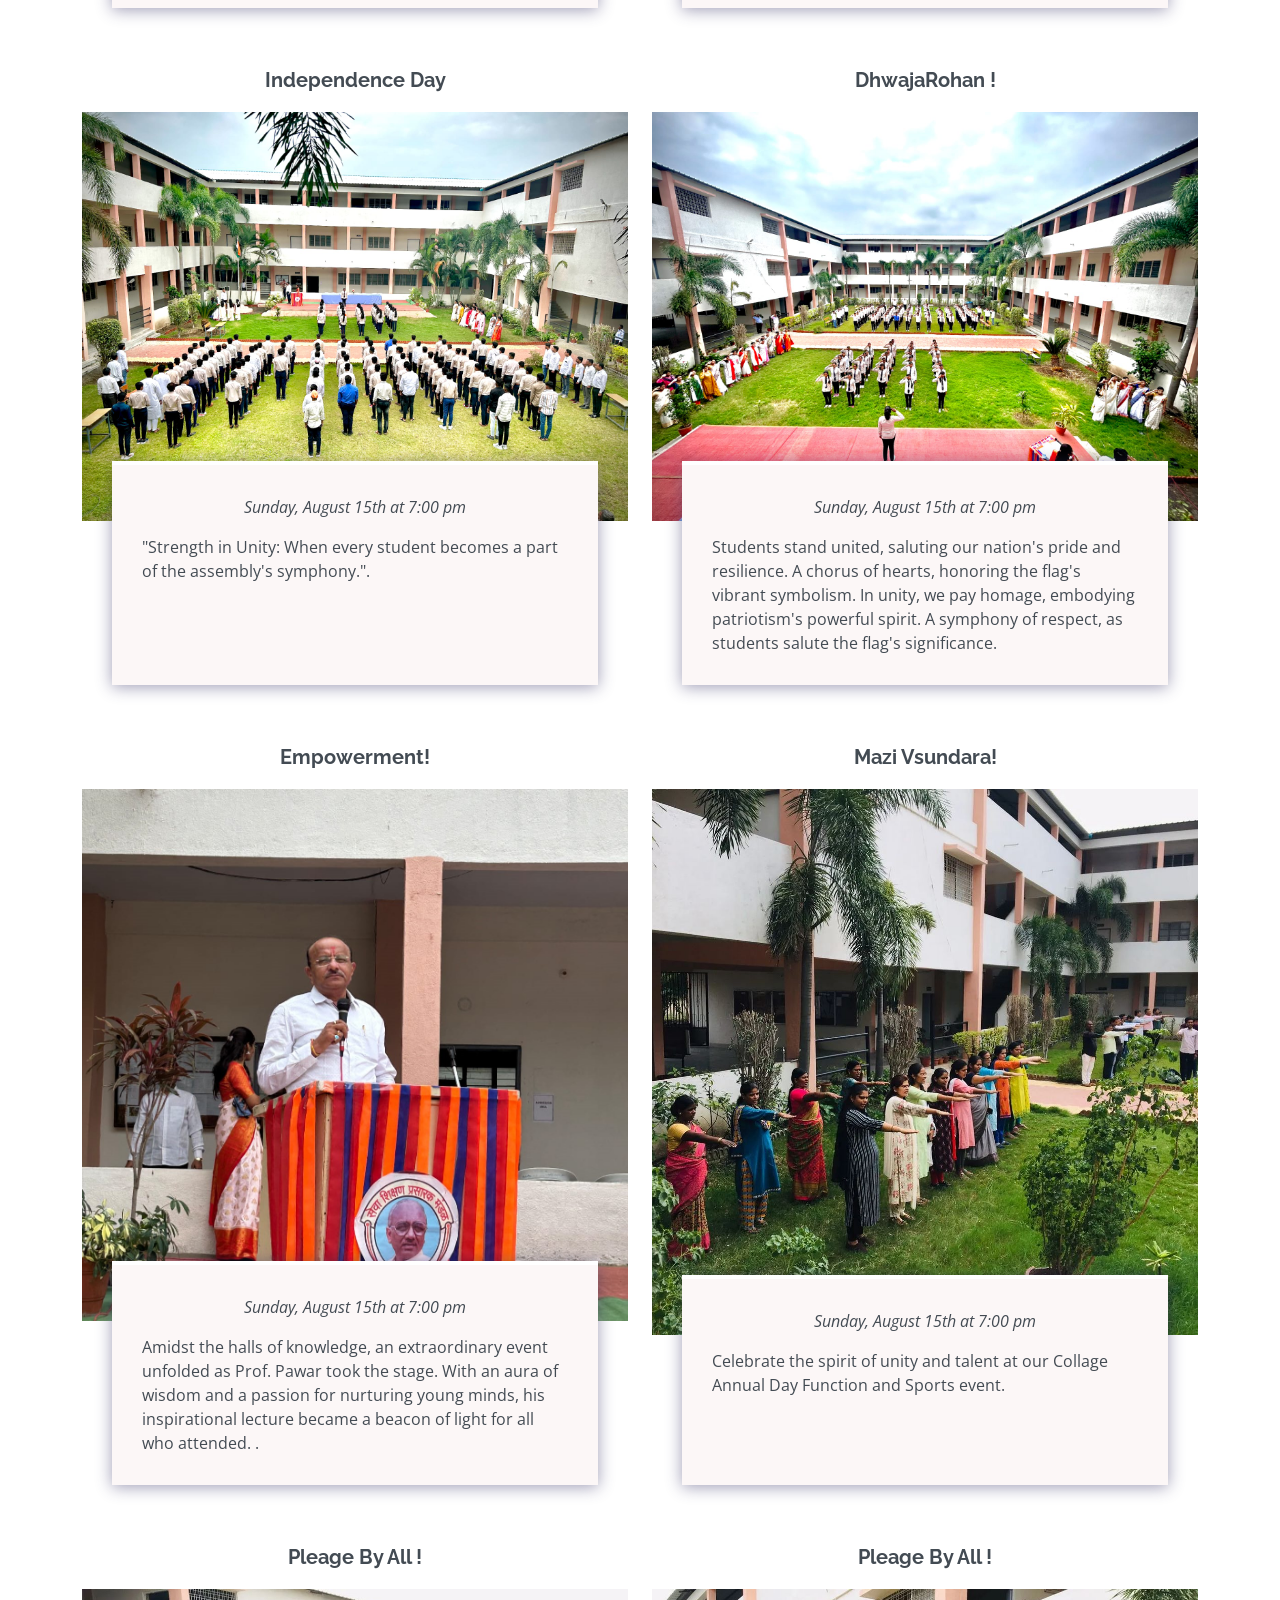
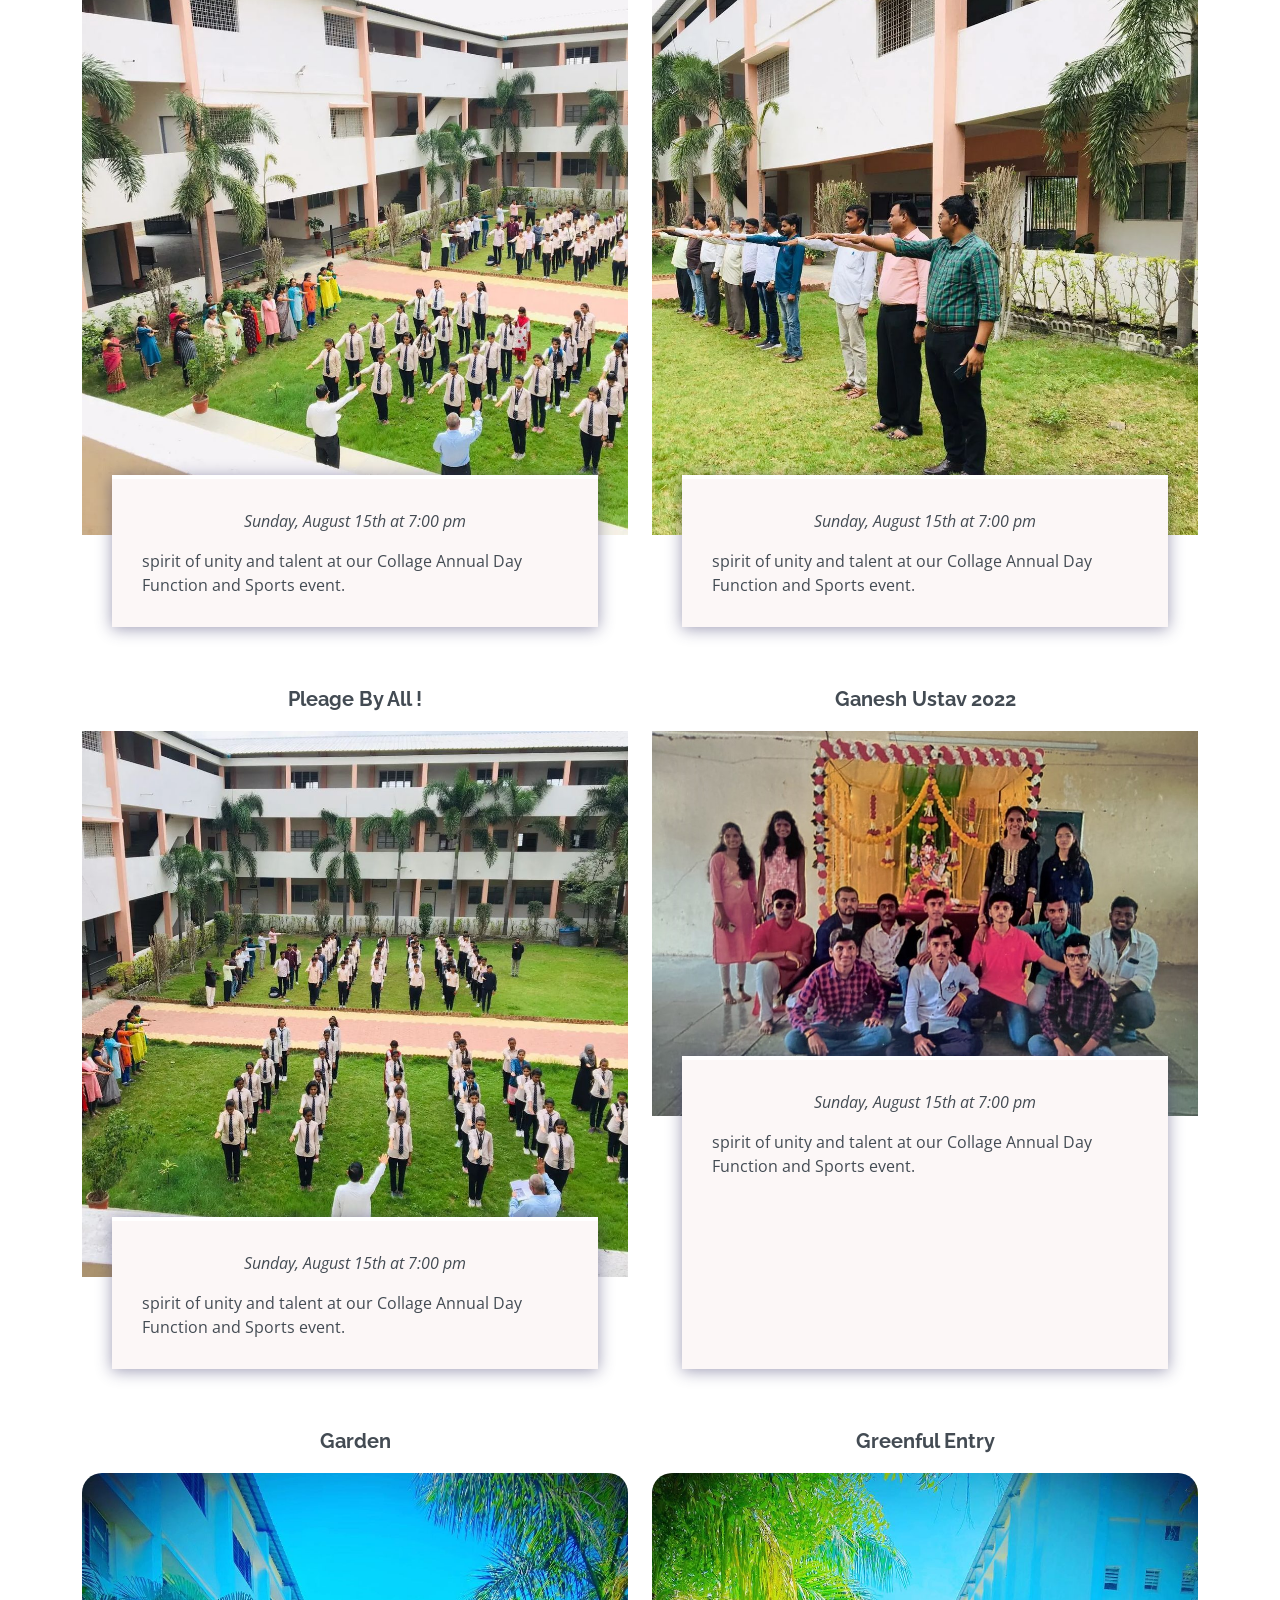
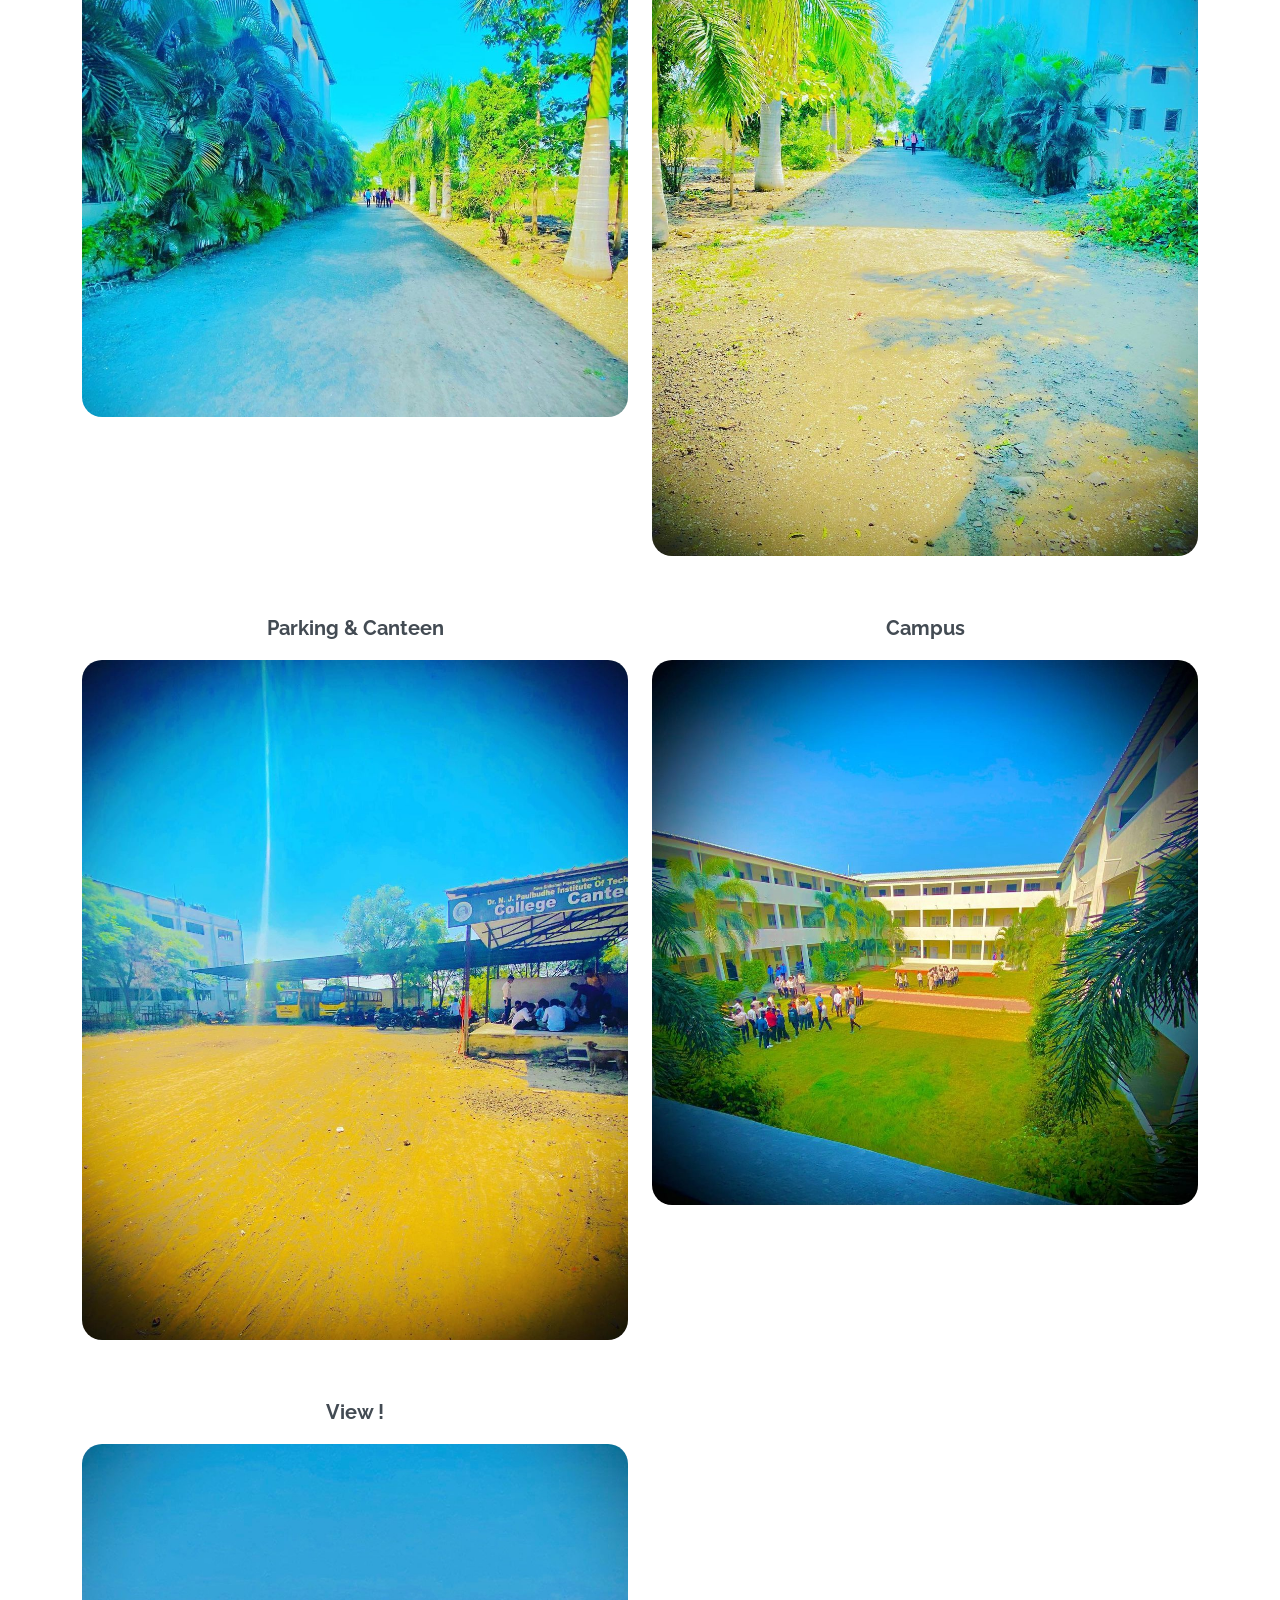
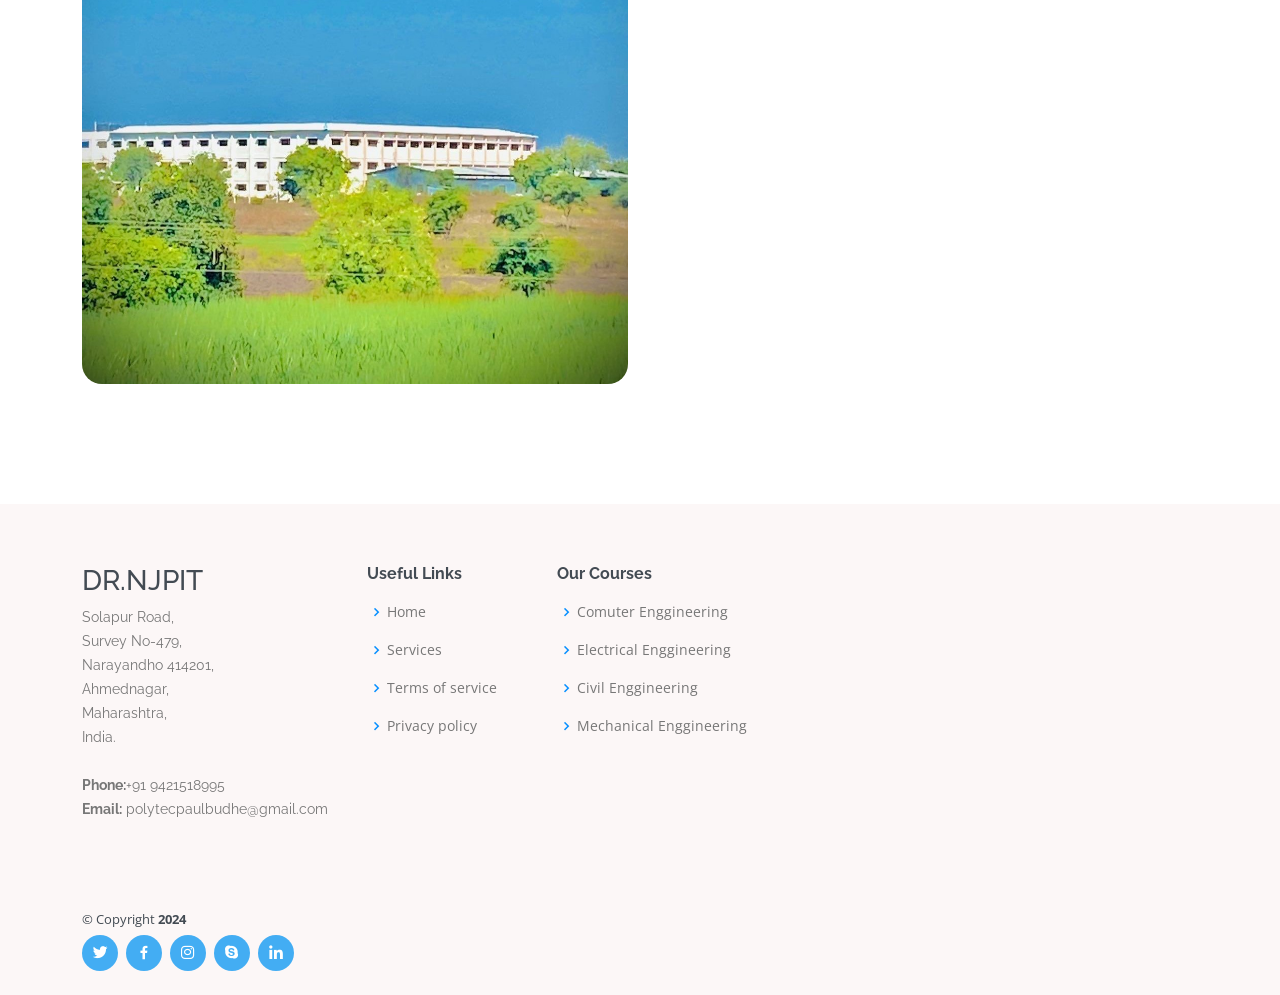
<file: EventGallary.html>
<!DOCTYPE html>
<html lang="en">

<head>
  <meta charset="utf-8">
  <meta content="width=device-width, initial-scale=1.0" name="viewport">

  <title>Event Gallery</title>
  <meta content="" name="description">
  <meta content="" name="keywords">

  <!-- Favicons -->
  <link href="assets/img/Myfevicon.png" rel="icon">

  <!-- Google Fonts -->
  <link href="https://fonts.googleapis.com/css?family=Open+Sans:300,300i,400,400i,600,600i,700,700i|Raleway:300,300i,400,400i,500,500i,600,600i,700,700i|Poppins:300,300i,400,400i,500,500i,600,600i,700,700i" rel="stylesheet">

  <!-- Vendor CSS Files -->
  <link href="assets/vendor/animate.css/animate.min.css" rel="stylesheet">
  <link href="assets/vendor/aos/aos.css" rel="stylesheet">
  <link href="assets/vendor/bootstrap/css/bootstrap.min.css" rel="stylesheet">
  <link href="assets/vendor/bootstrap-icons/bootstrap-icons.css" rel="stylesheet">
  <link href="assets/vendor/boxicons/css/boxicons.min.css" rel="stylesheet">
  <link href="assets/vendor/remixicon/remixicon.css" rel="stylesheet">
  <link href="assets/vendor/swiper/swiper-bundle.min.css" rel="stylesheet">

  <!-- Template Main CSS File -->
  <link href="assets/css/style.css" rel="stylesheet">
</head>

<body>

 <!-- ======= Header ======= -->
 <header id="header" class="fixed-top">
  <div class="container d-flex align-items-center container-head">
    <a href="index.html" class="logo me-auto"><img src="assets/img/logo.png" alt="" class="img-fluid"></a>
    <div class="headline">
    <div class="sub-headline">
      <p>Seva Shikshan Prasark Mandal's</p>
  </div>
  <div class="main-headline">
      <h5>Dr.N.J.Paulbudhe Institute Of Technology (Polytechnic),Ahmednagar</h5>
  </div>
    <!-- <h1 class="logo me-auto"><a href="index.html">DR.N.J.P.I.T</a></h1> -->
    <!-- Uncomment below if you prefer to use an image logo -->

    <nav id="navbar" class="navbar order-last order-lg-0">
      <ul>
        <li><a href="index.html">Home</a></li>
        <li><a href="about.html">About</a></li>
        <li><a href="courses.html">Courses</a></li>
        <li><a href="Admission.html">Admission</a></li>
         <!-- Working Section -->
         <li class="dropdown"><a href="events.html"><span>Events</span> <i class="bi bi-chevron-down"></i></a>
          <ul>
            <li class="dropdown"><a href="News.html">News</a>
            </li>
            <li class="dropdown"><a href="EventGallary.html">Event Gallery</a>
            </li>
          </ul>
        <!--  -->
        <li><a href="Portal.html">Portal</a></li>

        <li class="dropdown"><a href="#"><span>Deparments</span> <i class="bi bi-chevron-down"></i></a>
          <ul>
            <li class="dropdown"><a href="CO.html">Computer Enggineering </a>
            </li>
            <li class="dropdown"><a href="EE.html">Electrical Enggineering</a>
            </li>
            <li><a href="ME.html">Mechanical Enggineering</a></li>
            <li><a href="CE.html">Civil Enggineering</a></li>
          </ul>
        </li>
        <li><a href="contact.html">Contact</a></li>
      </ul>
      <i class="bi bi-list mobile-nav-toggle"></i>
    </nav><!-- .navbar -->
    <!-- <img src="./assets/img/9040428_moon_stars_icon.svg" id="theme-btn" class="theme-img"> -->
  </div>
  </div>
</header><!-- End Header -->


  <main id="main">

    <!-- ======= Breadcrumbs ======= -->
    <div class="breadcrumbs" data-aos="fade-in">
      <div class="container">
        <h2>Event Gallery</h2>
        <p>"Experience the thrill of innovation and problem-solving at Collage Hackton, where talented minds come together to create the future of technology. Join us for a day filled with coding challenges, workshops, and networking opportunities."</p>
      </div>
    </div><!-- End Breadcrumbs -->

    <!-- ======= Events Section ======= -->
    <section id="events" class="events">
      <div class="container" data-aos="fade-up">
        <div class="row">


          <div class="col-md-6 d-flex align-items-stretch">
            <div class="card">
              <!-- <h5 class="card-title"><a href="">Box-Cricket (Sports Day)</a></h5> -->
              <div class="card-img">
                <img src="assets/img/clg-img/Events/TeacherDay2.jpg" alt="...">
              </div>
              <div class="card-body">
                <p class="fst-italic text-center">Thuesday,Sepetember 5th  at 2:00 PM</p>
                <p class="card-text">""On this special day, we come together to honor and appreciate the dedication and hard work of our teachers. Their guidance has been instrumental in shaping our academic journey. We celebrate them with heartfelt thanks and warm wishes on Teacher's Day."</p>
              </div>
            </div>
          </div>

          <div class="col-md-6 d-flex align-items-stretch">
            <div class="card">
              <!-- <h5 class="card-title"><a href="">Box-Cricket (Sports Day)</a></h5> -->
              <div class="card-img">
                <img src="assets/img/clg-img/Events/TeacherDay3.jpg" alt="...">
              </div>
              <div class="card-body">
                <p class="fst-italic text-center">Thuesday,Sepetember 5th  at 2:15 PM</p>
                <p class="card-text">"On this Teachers' Day, let us celebrate the profound impact teachers have on shaping minds and building futures, and commit to supporting them in their noble mission"</p>
              </div>
            </div>
          </div>


          <div class="col-md-6 d-flex align-items-stretch">
            <div class="card">
              <!-- <h5 class="card-title"><a href="">Box-Cricket (Sports Day)</a></h5> -->
              <div class="card-img">
                <img src="assets/img/clg-img/Events/TeacherDay1.jpg" alt="...">
              </div>
              <div class="card-body">
                <p class="fst-italic text-center">Thuesday, September 5th at 4:00 PM</p>
                <p class="card-text">"our virtual leader, has steered our computer science department towards excellence, blending innovation with a profound understanding of technology. His guidance continues to inspire us as we navigate the dynamic landscape of virtual learning."</p>
              </div>
            </div>
          </div>




          <div class="col-md-6 d-flex align-items-stretch">
            <div class="card">
              <!-- <h5 class="card-title"><a href="">Box-Cricket (Sports Day)</a></h5> -->
              <div class="card-img">
                <img src="assets/img/clg-img/Event6.jpg" alt="...">
              </div>
              <div class="card-body">
                <p class="fst-italic text-center">Thuesday, August 15th at 8:00 AM</p>
                <p class="card-text">" Unfurling unity and freedom's colors, we celebrated Independence Day at college ,From struggle to freedom, India's spirit shines in independence's light."</p>
              </div>
            </div>
          </div>


          <div class="col-md-6 d-flex align-items-stretch">
            <div class="card">
              <!-- <h5 class="card-title"><a href="">Box-Cricket (Sports Day)</a></h5> -->
              <div class="card-img">
                <img src="assets/img/clg-img/Event7.jpg" alt="...">
              </div>
              <div class="card-body">
                <p class="fst-italic text-center">Thuesday, August 15th at 8:00 AM</p>
                <p class="card-text">" Unfurling unity and freedom's colors, we celebrated Independence Day at college ,From struggle to freedom, India's spirit shines in independence's light."</p>
              </div>
            </div>
          </div>


          <div class="col-md-6 d-flex align-items-stretch">
            <div class="card">
              <h5 class="card-title"><a href="">Box-Cricket (Sports Day)</a></h5>
              <div class="card-img">
                <img src="assets/img/clg-img/Events/sport1.jpg" alt="...">
              </div>
              <div class="card-body">
                <p class="fst-italic text-center">Thuesday, August 15th at 8:00 AM</p>
                <p class="card-text">" Unfurling unity and freedom's colors, we celebrated Independence Day at college ,From struggle to freedom, India's spirit shines in independence's light."</p>
              </div>
            </div>
          </div>



          <div class="col-md-6 d-flex align-items-stretch">
            <div class="card">
              <h5 class="card-title"><a href="">Box-Cricket (Sports Day)</a></h5>
              <div class="card-img">
                <img src="assets/img/clg-img/Events/sport1.jpg" alt="...">
              </div>
              <div class="card-body">
                <p class="fst-italic text-center">Thuesday, August 15th at 8:00 AM</p>
                <p class="card-text">" Unfurling unity and freedom's colors, we celebrated Independence Day at college ,From struggle to freedom, India's spirit shines in independence's light."</p>
              </div>
            </div>
          </div>

          <div class="col-md-6 d-flex align-items-stretch">
            <div class="card">
              <h5 class="card-title"><a href="">Marathon !</a></h5>
              <div class="card-img">
                <img src="assets/img/clg-img/Events/sport2.jpg" alt="...">
              </div>
              <div class="card-body">
                <p class="fst-italic text-center">Thuesday, August 15th at 8:00 AM</p>
                <p class="card-text">" Unfurling unity and freedom's colors, we celebrated Independence Day at college ,From struggle to freedom, India's spirit shines in independence's light."</p>
              </div>
            </div>
          </div>

          <div class="col-md-6 d-flex align-items-stretch">
            <div class="card">
              <h5 class="card-title"><a href="">Box-Cricket (Sports Day)</a></h5>
              <div class="card-img">
                <img src="assets/img/clg-img/Events/sport3.jpg" alt="...">
              </div>
              <div class="card-body">
                <p class="fst-italic text-center">Thuesday, August 15th at 8:00 AM</p>
                <p class="card-text">" Unfurling unity and freedom's colors, we celebrated Independence Day at college ,From struggle to freedom, India's spirit shines in independence's light."</p>
              </div>
            </div>
          </div>

          <div class="col-md-6 d-flex align-items-stretch">
            <div class="card">
              <h5 class="card-title"><a href="">Marathon SYCO</a></h5>
              <div class="card-img">
                <img src="assets/img/clg-img/Events/sport4.jpg" alt="...">
              </div>
              <div class="card-body">
                <p class="fst-italic text-center">Thuesday, August 15th at 8:00 AM</p>
                <p class="card-text">" Unfurling unity and freedom's colors, we celebrated Independence Day at college ,From struggle to freedom, India's spirit shines in independence's light."</p>
              </div>
            </div>
          </div>


          <div class="col-md-6 d-flex align-items-stretch">
            <div class="card">
              <h5 class="card-title"><a href="">Carrom</a></h5>
              <div class="card-img">
                <img src="assets/img/clg-img/Events/sport5.jpg" alt="...">
              </div>
              <div class="card-body">
                <p class="fst-italic text-center">Thuesday, August 15th at 8:00 AM</p>
                <p class="card-text">" Unfurling unity and freedom's colors, we celebrated Independence Day at college ,From struggle to freedom, India's spirit shines in independence's light."</p>
              </div>
            </div>
          </div>

        

          <div class="col-md-6 d-flex align-items-stretch">
            <div class="card">
              <h5 class="card-title"><a href=""> Independence Day 2K23</a></h5>
              <div class="card-img">
                <img src="assets/img/clg-img/ind2.jpg" alt="...">
              </div>
              <div class="card-body">
                <p class="fst-italic text-center">Thuesday, August 15th at 8:00 AM</p>
                <p class="card-text">" Unfurling unity and freedom's colors, we celebrated Independence Day at college ,From struggle to freedom, India's spirit shines in independence's light."</p>
              </div>
            </div>
          </div>


          <div class="col-md-6 d-flex align-items-stretch">
            <div class="card">
              <h5 class="card-title"><a href="">Independence Day</a></h5>
              <div class="card-img">
                <img src="assets/img/clg-img/ind1.jpg" alt="...">
              </div>
              <div class="card-body">
                <p class="fst-italic text-center">Sunday, August 15th at 7:00 pm</p>
                <p class="card-text">"Strength in Unity: When every student becomes a part of the assembly's symphony.".</p>
              </div>
            </div>
          </div>

          <div class="col-md-6 d-flex align-items-stretch">
            <div class="card">
              <h5 class="card-title"><a href="">DhwajaRohan !</a></h5>
              <div class="card-img">
                <img src="assets/img/clg-img/ind7.jpg" alt="...">
              </div>
              <div class="card-body">
                <p class="fst-italic text-center">Sunday, August 15th at 7:00 pm</p>
                <p class="card-text">Students stand united, saluting our nation's pride and resilience.
                  A chorus of hearts, honoring the flag's vibrant symbolism.
                  In unity, we pay homage, embodying patriotism's powerful spirit.
                  A symphony of respect, as students salute the flag's significance.</p>
              </div>
            </div>
          </div>

          <div class="col-md-6 d-flex align-items-stretch">
            <div class="card">
              <h5 class="card-title"><a href="">Empowerment!</a></h5>
              <div class="card-img">
                <img src="assets/img/clg-img/ind8.jpg" alt="...">
              </div>
              <div class="card-body">
                <p class="fst-italic text-center">Sunday, August 15th at 7:00 pm</p>
                <p class="card-text">Amidst the halls of knowledge, an extraordinary event unfolded as Prof. Pawar took the stage. With an aura of wisdom and a passion for nurturing young minds, his inspirational lecture became a beacon of light for all who attended. .</p>
              </div>
            </div>
          </div>



        <div class="col-md-6 d-flex align-items-stretch">
          <div class="card">
            <h5 class="card-title"><a href="">Mazi Vsundara!</a></h5>
            <div class="card-img">
              <img src="assets/img/clg-img/Event 1.jpg" alt="...">
            </div>
            <div class="card-body">
              <p class="fst-italic text-center">Sunday, August 15th at 7:00 pm</p>
              <p class="card-text">Celebrate the spirit of unity and talent at our Collage Annual Day Function and Sports event.</p>
            </div>
          </div>
        </div>

        <div class="col-md-6 d-flex align-items-stretch">
          <div class="card">
            <h5 class="card-title"><a href="">Pleage By All !</a></h5>
            <div class="card-img">
              <img src="assets/img/clg-img/Event 2.jpg" alt="...">
            </div>
            <div class="card-body">
              <p class="fst-italic text-center">Sunday, August 15th at 7:00 pm</p>
              <p class="card-text">spirit of unity and talent at our Collage Annual Day Function and Sports event.</p>
            </div>
          </div>
        </div>

        
        <div class="col-md-6 d-flex align-items-stretch">
          <div class="card">
            <h5 class="card-title"><a href="">Pleage By All !</a></h5>
            <div class="card-img">
              <img src="assets/img/clg-img/Event 3.jpg" alt="...">
            </div>
            <div class="card-body">
              <p class="fst-italic text-center">Sunday, August 15th at 7:00 pm</p>
              <p class="card-text">spirit of unity and talent at our Collage Annual Day Function and Sports event.</p>
            </div>
          </div>
        </div>

        
        <div class="col-md-6 d-flex align-items-stretch">
          <div class="card">
            <h5 class="card-title"><a href="">Pleage By All !</a></h5>
            <div class="card-img">
              <img src="assets/img/clg-img/Event 4.jpg" alt="...">
            </div>
            <div class="card-body">
              <p class="fst-italic text-center">Sunday, August 15th at 7:00 pm</p>
              <p class="card-text">spirit of unity and talent at our Collage Annual Day Function and Sports event.</p>
            </div>
          </div>
        </div>

        <div class="col-md-6 d-flex align-items-stretch">
          <div class="card">
            <h5 class="card-title"><a href="">Ganesh Ustav 2022</a></h5>
            <div class="card-img">
              <img src="assets/img/clg-img/Event8.jpg" alt="...">
            </div>
            <div class="card-body">
              <p class="fst-italic text-center">Sunday, August 15th at 7:00 pm</p>
              <p class="card-text">spirit of unity and talent at our Collage Annual Day Function and Sports event.</p>
            </div>
          </div>
        </div>


          <div class="col-md-6 d-flex align-items-stretch">
            <div class="card">
              <h5 class="card-title"><a href="">Garden</a></h5>
              <div class="card-img">
                <img src="assets/img/clg-img/clg-2.jpg" alt="..." style="border-radius:20px; background-size:cover;">
              </div>
            </div>
          </div>

          <div class="col-md-6 d-flex align-items-stretch">
            <div class="card">
              <h5 class="card-title"><a href="">Greenful Entry</a></h5>
              <div class="card-img">
                <img src="assets/img/clg-img/clg-3.jpg" alt="..."  style="border-radius:20px; background-size:cover;">
              </div>
            </div>
        </div>

        <div class="col-md-6 d-flex align-items-stretch">
          <div class="card">
            <h5 class="card-title"><a href="">Parking & Canteen</a></h5>
            <div class="card-img">
              <img src="assets/img/clg-img/clg-4-parking.jpg" alt="..." style="border-radius:20px;">
            </div>
          </div>
      </div>

      <div class="col-md-6 d-flex align-items-stretch">
        <div class="card">
          <h5 class="card-title"><a href="">Campus</a></h5>
          <div class="card-img">
            <img src="assets/img/clg-img/clg-5.jpg" alt="..." style="border-radius:20px;">
          </div>
        </div>
    </div>

    <div class="col-md-6 d-flex align-items-stretch">
      <div class="card">
        <h5 class="card-title"><a href="">View !</a></h5>
        <div class="card-img">
          <img src="assets/img/clg-img/clg-6.jpg" alt="..." style="border-radius:20px;">
        </div>
      </div>
  </div>



      </div>
    </section><!-- End Events Section -->


  </main><!-- End #main -->
<!-- ======= Footer ======= -->
<footer id="footer">

  <div class="footer-top">
    <div class="container">
      <div class="row">

        <div class="col-lg-3 col-md-6 footer-contact">
          <h3>DR.NJPIT</h3>
          <p>
            Solapur Road, <br>
            Survey No-479,  <br>
            Narayandho 414201, <br>
            Ahmednagar,<br>
            Maharashtra,<br>
            India. <br>

            <br>
            <strong>Phone:</strong>+91 9421518995<br>
            <strong>Email:</strong> polytecpaulbudhe@gmail.com<br>
          </p>
        </div>

        <div class="col-lg-2 col-md-6 footer-links">
          <h4>Useful Links</h4>
          <ul>
            <li><i class="bx bx-chevron-right"></i> <a href="index.html">Home</a></li>
            <li><i class="bx bx-chevron-right"></i> <a href="about.html>About us</a></li>
            <li><i class="bx bx-chevron-right"></i> <a href="#">Services</a></li>
            <li><i class="bx bx-chevron-right"></i> <a href="#">Terms of service</a></li>
            <li><i class="bx bx-chevron-right"></i> <a href="#">Privacy policy</a></li>
          </ul>
        </div>

        <div class="col-lg-3 col-md-6 footer-links">
          <h4>Our Courses</h4>
          <ul>
            <li><i class="bx bx-chevron-right"></i> <a href="#">Comuter Enggineering</a></li>
            <li><i class="bx bx-chevron-right"></i> <a href="#">Electrical Enggineering</a></li>
            <li><i class="bx bx-chevron-right"></i> <a href="#">Civil Enggineering</a></li>
            <li><i class="bx bx-chevron-right"></i> <a href="#">Mechanical Enggineering</a></li>
          </ul>
        </div>

        <div class="col-lg-4 col-md-6 footer-newsletter">
        
        </div>

      </div>
    </div>
  </div>

  <div class="container d-md-flex py-4">

    <div class="me-md-auto text-center text-md-start">
      <div class="credits">
        <div class="copyright">
          &copy; Copyright <strong><span>2024</span></strong>
        </div>
      <div class="credits">
      
      </div>
    </div>
    <div class="social-links text-center text-md-right pt-3 pt-md-0">
      <a href="#" class="twitter"><i class="bx bxl-twitter"></i></a>
      <a href="#" class="facebook"><i class="bx bxl-facebook"></i></a>
      <a href="https://www.instagram.com/paulbudhe.polytechnic/" class="instagram"><i class="bx bxl-instagram"></i></a>
      <a href="#" class="google-plus"><i class="bx bxl-skype"></i></a>
      <a href="#" class="linkedin"><i class="bx bxl-linkedin"></i></a>
    </div>
  </div>
</footer><!-- End Footer -->

<div id="preloader"></div>
<a href="#" class="back-to-top d-flex align-items-center justify-content-center"><i class="bi bi-arrow-up-short"></i></a>

<!-- Vendor JS Files -->
<script src="assets/vendor/purecounter/purecounter_vanilla.js"></script>
<script src="assets/vendor/aos/aos.js"></script>
<script src="assets/vendor/bootstrap/js/bootstrap.bundle.min.js"></script>
<script src="assets/vendor/swiper/swiper-bundle.min.js"></script>
<script src="assets/vendor/php-email-form/validate.js"></script>

<!-- Template Main JS File -->
<script src="assets/js/main.js"></script>

</body>

</html>
</file>
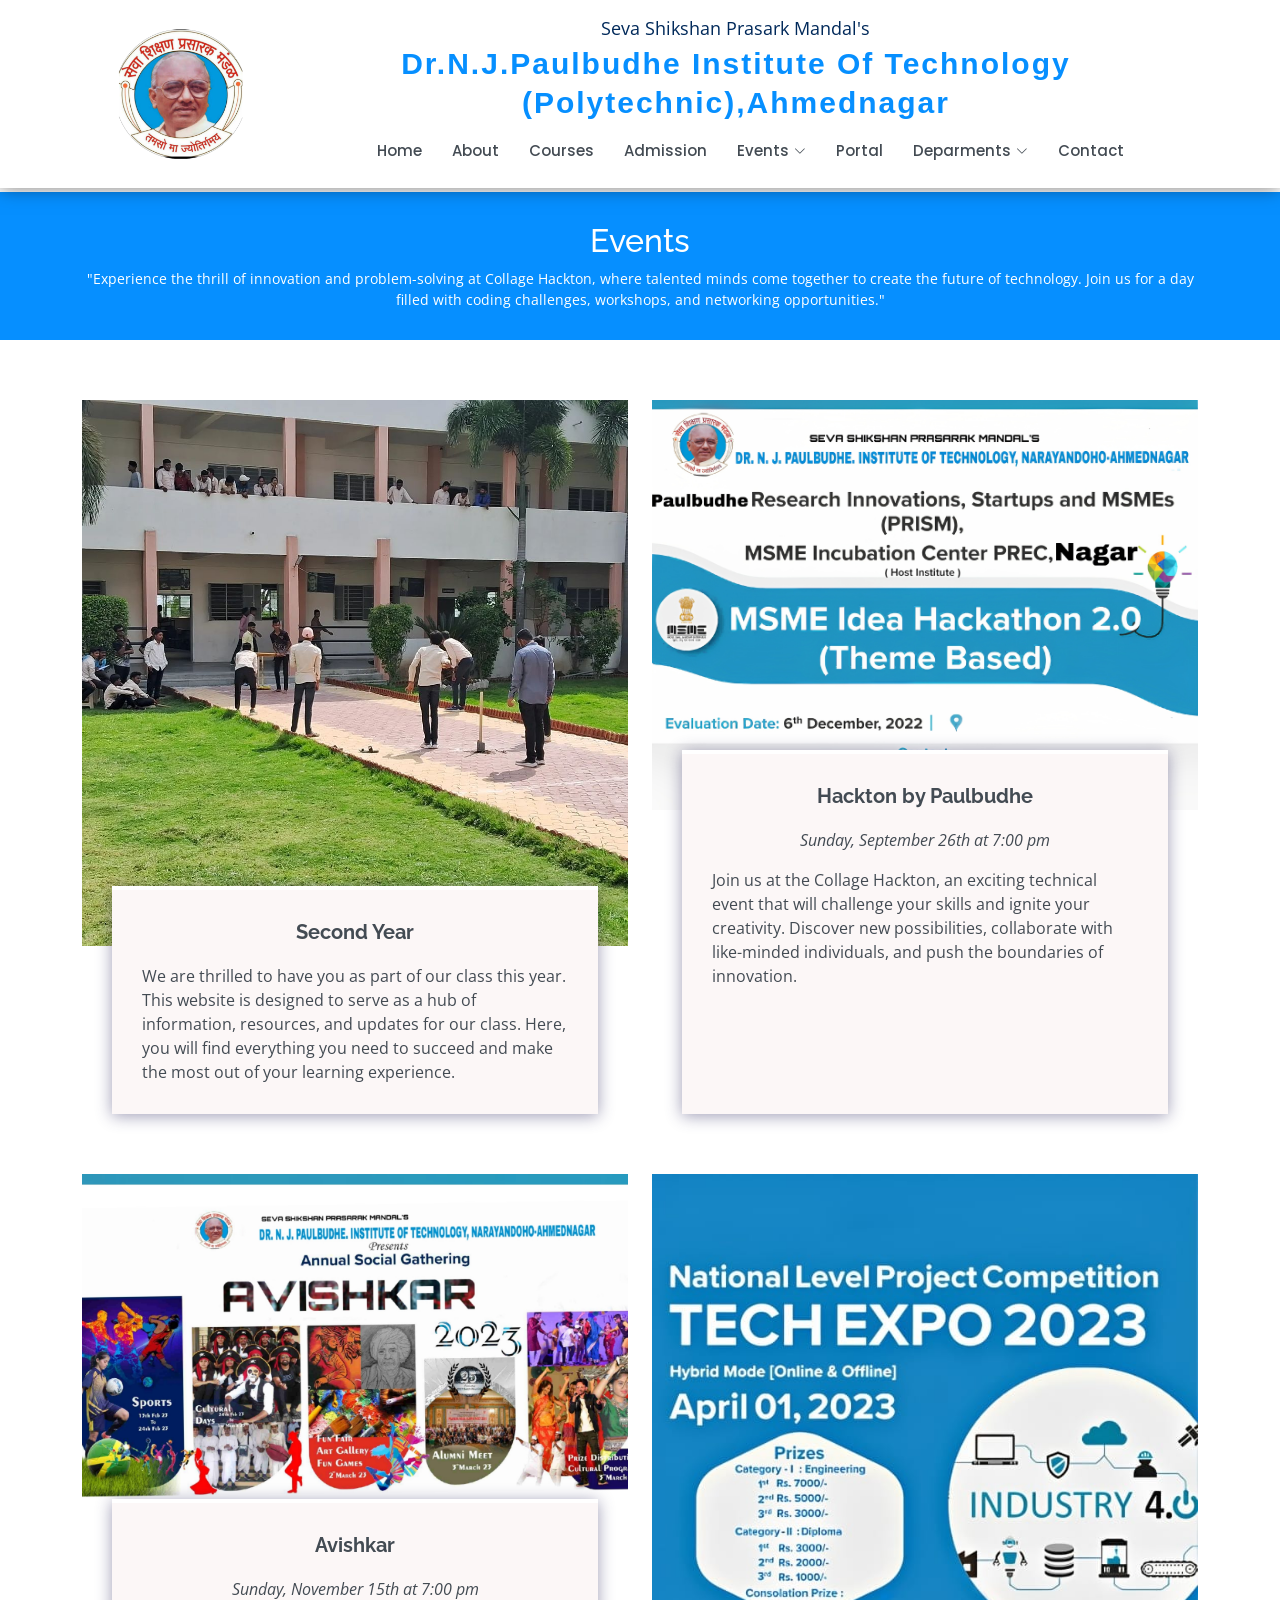
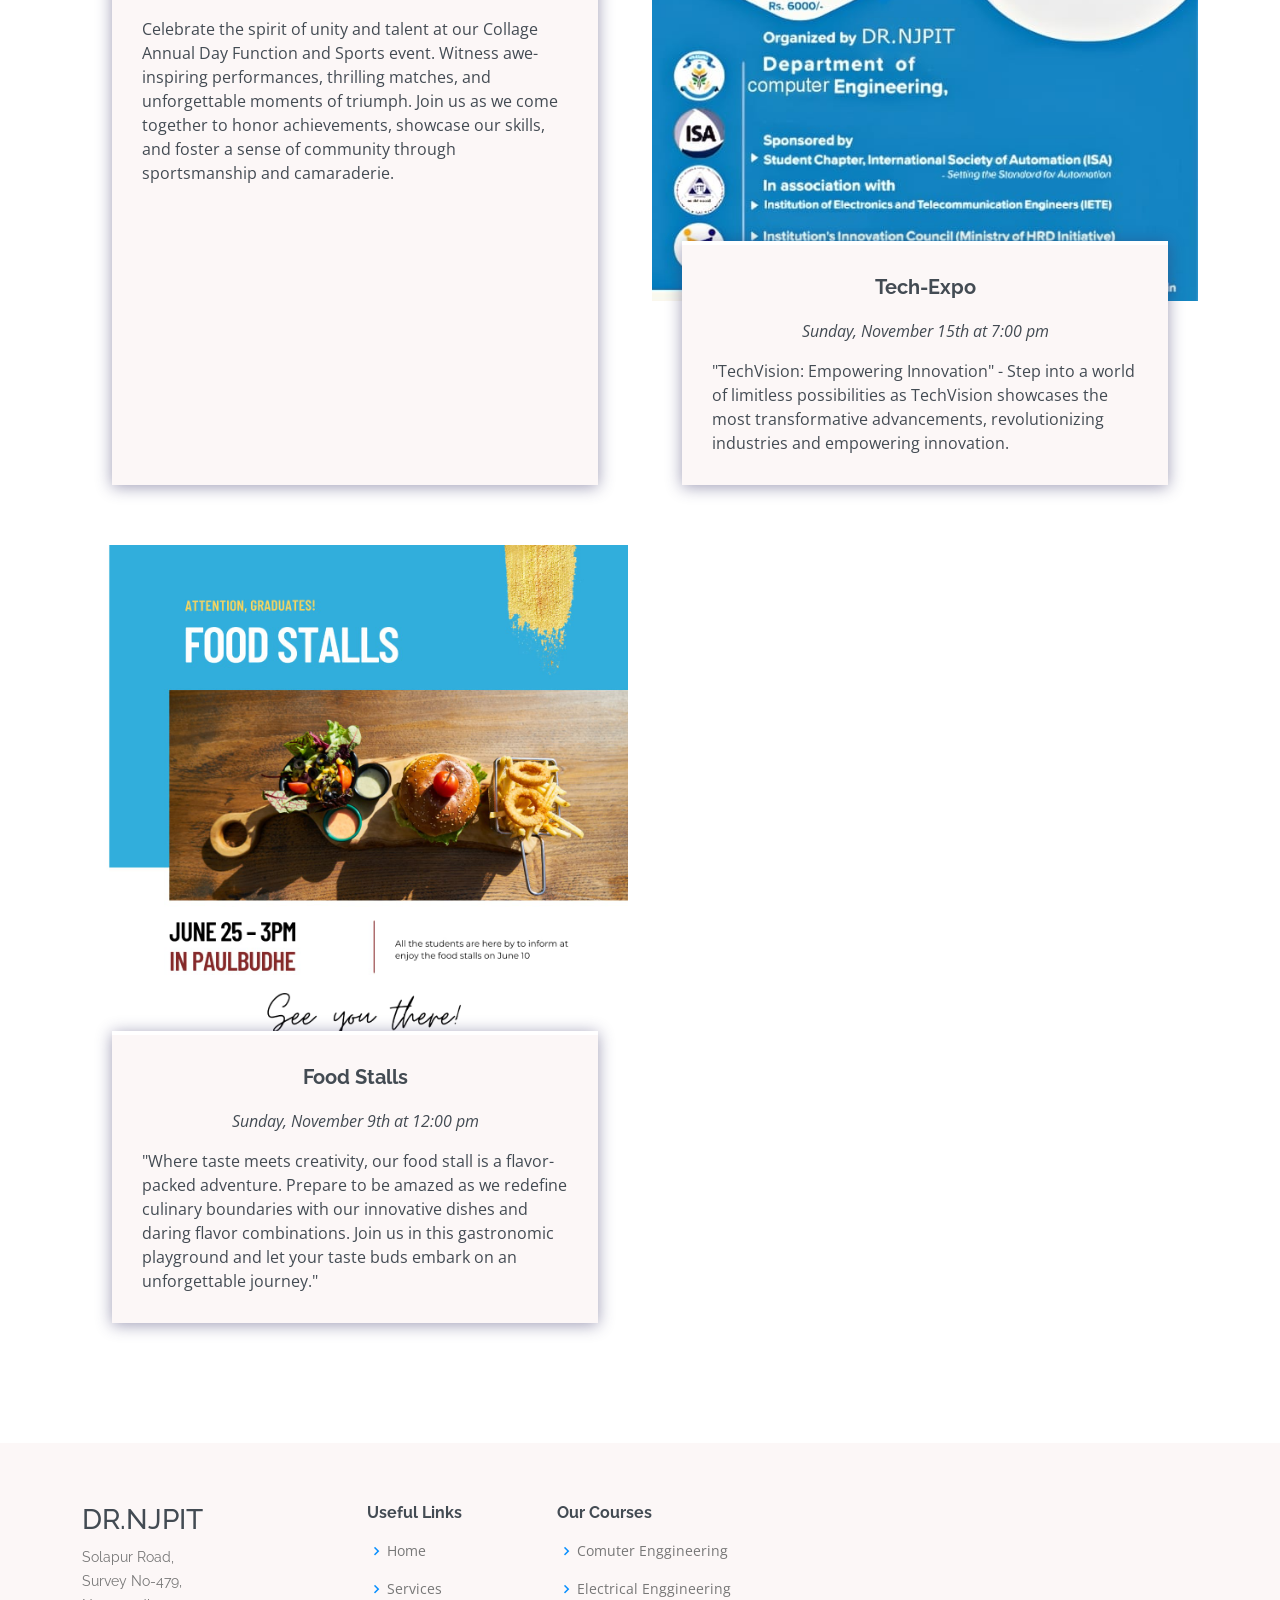
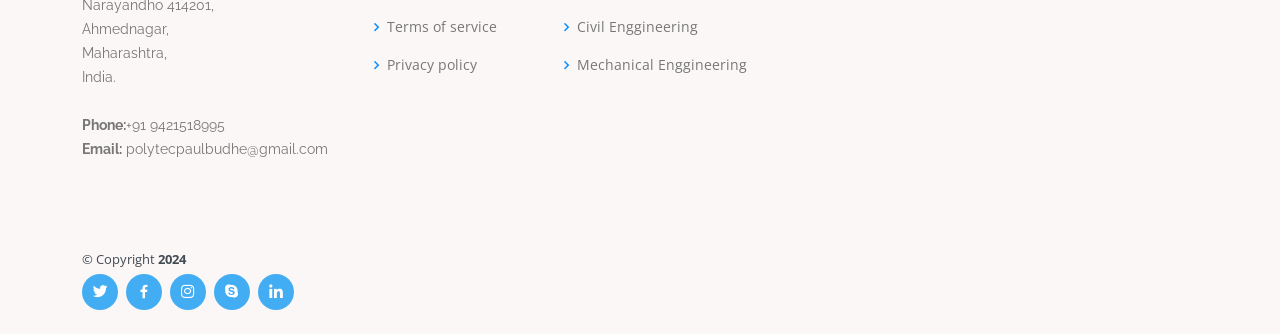
<file: events.html>
<!DOCTYPE html>
<html lang="en">

<head>
  <meta charset="utf-8">
  <meta content="width=device-width, initial-scale=1.0" name="viewport">

  <title>Events</title>
  <meta content="" name="description">
  <meta content="" name="keywords">

  <!-- Favicons -->
  <link href="assets/img/Myfevicon.png" rel="icon">

  <!-- Google Fonts -->
  <link href="https://fonts.googleapis.com/css?family=Open+Sans:300,300i,400,400i,600,600i,700,700i|Raleway:300,300i,400,400i,500,500i,600,600i,700,700i|Poppins:300,300i,400,400i,500,500i,600,600i,700,700i" rel="stylesheet">

  <!-- Vendor CSS Files -->
  <link href="assets/vendor/animate.css/animate.min.css" rel="stylesheet">
  <link href="assets/vendor/aos/aos.css" rel="stylesheet">
  <link href="assets/vendor/bootstrap/css/bootstrap.min.css" rel="stylesheet">
  <link href="assets/vendor/bootstrap-icons/bootstrap-icons.css" rel="stylesheet">
  <link href="assets/vendor/boxicons/css/boxicons.min.css" rel="stylesheet">
  <link href="assets/vendor/remixicon/remixicon.css" rel="stylesheet">
  <link href="assets/vendor/swiper/swiper-bundle.min.css" rel="stylesheet">

  <!-- Template Main CSS File -->
  <link href="assets/css/style.css" rel="stylesheet">
</head>

<body>

 <!-- ======= Header ======= -->
 <header id="header" class="fixed-top">
  <div class="container d-flex align-items-center container-head">
    <a href="index.html" class="logo me-auto"><img src="assets/img/logo.png" alt="" class="img-fluid"></a>
    <div class="headline">
    <div class="sub-headline">
      <p>Seva Shikshan Prasark Mandal's</p>
  </div>
  <div class="main-headline">
      <h5>Dr.N.J.Paulbudhe Institute Of Technology (Polytechnic),Ahmednagar</h5>
  </div>
    <!-- <h1 class="logo me-auto"><a href="index.html">DR.N.J.P.I.T</a></h1> -->
    <!-- Uncomment below if you prefer to use an image logo -->

    <nav id="navbar" class="navbar order-last order-lg-0">
      <ul>
        <li><a href="index.html">Home</a></li>
        <li><a href="about.html">About</a></li>
        <li><a href="courses.html">Courses</a></li>
        <li><a href="Admission.html">Admission</a></li>
         <!-- Working Section -->
         <li class="dropdown"><a href="events.html"><span>Events</span> <i class="bi bi-chevron-down"></i></a>
          <ul>
            <li class="dropdown"><a href="News.html">News</a>
            </li>
            <li class="dropdown"><a href="EventGallary.html">Event Gallery</a>
            </li>
          </ul>
        <!--  -->
        <li><a href="Portal.html">Portal</a></li>

        <li class="dropdown"><a href="#"><span>Deparments</span> <i class="bi bi-chevron-down"></i></a>
          <ul>
            <li class="dropdown"><a href="CO.html">Computer Enggineering </a>
            </li>
            <li class="dropdown"><a href="EE.html">Electrical Enggineering</a>
            </li>
            <li><a href="ME.html">Mechanical Enggineering</a></li>
            <li><a href="CE.html">Civil Enggineering</a></li>
          </ul>
        </li>
        <li><a href="contact.html">Contact</a></li>
      </ul>
      <i class="bi bi-list mobile-nav-toggle"></i>
    </nav><!-- .navbar -->
    <!-- <img src="./assets/img/9040428_moon_stars_icon.svg" id="theme-btn" class="theme-img"> -->
  </div>
  </div>
</header><!-- End Header -->


  <main id="main">

    <!-- ======= Breadcrumbs ======= -->
    <div class="breadcrumbs" data-aos="fade-in">
      <div class="container">
        <h2>Events</h2>
        <p>"Experience the thrill of innovation and problem-solving at Collage Hackton, where talented minds come together to create the future of technology. Join us for a day filled with coding challenges, workshops, and networking opportunities."</p>
      </div>
    </div><!-- End Breadcrumbs -->

    <!-- ======= Events Section ======= -->
    <section id="events" class="events">
      <div class="container" data-aos="fade-up">

        <div class="row">

          
        <div class="col-md-6 d-flex align-items-stretch">
          <div class="card">
            <div class="card-img">
              <img src="assets/img/clg-img/Events/sport1.jpg" alt="...">
            </div>
            <div class="card-body">
              <h5 class="card-title"><a href="">Second Year</a></h5>
              <p class="fst-italic text-center"><!--Some text--></p>
              <p class="card-text">We are thrilled to have you as part of our class this year. This website is designed to serve as a hub of information, resources, and updates for our class. Here, you will find everything you need to succeed and make the most out of your learning experience.</p>
            </div>
          </div>
        </div>

        
          <div class="col-md-6 d-flex align-items-stretch">
            <div class="card">
              <div class="card-img">
                <img src="assets/img/Event1.jpg" alt="...">
              </div>

              <div class="card-body">
                <h5 class="card-title"><a href="">Hackton by Paulbudhe</a></h5>
                <p class="fst-italic text-center">Sunday, September 26th at 7:00 pm</p>
                <p class="card-text">
                  Join us at the Collage Hackton, an exciting technical event that will challenge your skills and ignite your creativity. Discover new possibilities, collaborate with like-minded individuals, and push the boundaries of innovation.</p>
              </div>
            </div>
          </div>

          <div class="col-md-6 d-flex align-items-stretch">
            <div class="card">
              <div class="card-img">
                <img src="assets/img/Event2.jpg" alt="...">
              </div>
              <div class="card-body">
                <h5 class="card-title"><a href="">Avishkar </a></h5>
                <p class="fst-italic text-center">Sunday, November 15th at 7:00 pm</p>
                <p class="card-text">Celebrate the spirit of unity and talent at our Collage Annual Day Function and Sports event. Witness awe-inspiring performances, thrilling matches, and unforgettable moments of triumph. Join us as we come together to honor achievements, showcase our skills, and foster a sense of community through sportsmanship and camaraderie.</p>
              </div>
            </div>
          </div>
          <div class="col-md-6 d-flex align-items-stretch">
            <div class="card">
              <div class="card-img">
                <img src="assets/img/event3.jpg" alt="...">
              </div>
              <div class="card-body">
                <h5 class="card-title"><a href="">Tech-Expo</a></h5>
                <p class="fst-italic text-center">Sunday, November 15th at 7:00 pm</p>
                <p class="card-text">"TechVision: Empowering Innovation" - Step into a world of limitless possibilities as TechVision showcases the most transformative advancements, revolutionizing industries and empowering innovation.</p>
              </div>
            </div>
        </div>
        <div class="col-md-6 d-flex align-items-stretch">
          <div class="card">
            <div class="card-img">
              <img src="assets/img/event4.jpg" alt="...">
            </div>
            <div class="card-body">
              <h5 class="card-title"><a href="">Food Stalls</a></h5>
              <p class="fst-italic text-center">Sunday, November 9th at 12:00 pm</p>
              <p class="card-text">"Where taste meets creativity, our food stall is a flavor-packed adventure. Prepare to be amazed as we redefine culinary boundaries with our innovative dishes and daring flavor combinations. Join us in this gastronomic playground and let your taste buds embark on an unforgettable journey."</p>
            </div>
          </div>
      </div>
      </div>
    </section><!-- End Events Section -->


  </main><!-- End #main -->
<!-- ======= Footer ======= -->
<footer id="footer">

  <div class="footer-top">
    <div class="container">
      <div class="row">

        <div class="col-lg-3 col-md-6 footer-contact">
          <h3>DR.NJPIT</h3>
          <p>
            Solapur Road, <br>
            Survey No-479,  <br>
            Narayandho 414201, <br>
            Ahmednagar,<br>
            Maharashtra,<br>
            India. <br>

            <br>
            <strong>Phone:</strong>+91 9421518995<br>
            <strong>Email:</strong> polytecpaulbudhe@gmail.com<br>
          </p>
        </div>

        <div class="col-lg-2 col-md-6 footer-links">
          <h4>Useful Links</h4>
          <ul>
            <li><i class="bx bx-chevron-right"></i> <a href="index.html">Home</a></li>
            <li><i class="bx bx-chevron-right"></i> <a href="about.html>About us</a></li>
            <li><i class="bx bx-chevron-right"></i> <a href="#">Services</a></li>
            <li><i class="bx bx-chevron-right"></i> <a href="#">Terms of service</a></li>
            <li><i class="bx bx-chevron-right"></i> <a href="#">Privacy policy</a></li>
          </ul>
        </div>

        <div class="col-lg-3 col-md-6 footer-links">
          <h4>Our Courses</h4>
          <ul>
            <li><i class="bx bx-chevron-right"></i> <a href="#">Comuter Enggineering</a></li>
            <li><i class="bx bx-chevron-right"></i> <a href="#">Electrical Enggineering</a></li>
            <li><i class="bx bx-chevron-right"></i> <a href="#">Civil Enggineering</a></li>
            <li><i class="bx bx-chevron-right"></i> <a href="#">Mechanical Enggineering</a></li>
          </ul>
        </div>

        <div class="col-lg-4 col-md-6 footer-newsletter">
        
        </div>

      </div>
    </div>
  </div>

  <div class="container d-md-flex py-4">

    <div class="me-md-auto text-center text-md-start">
      <div class="credits">
        <div class="copyright">
          &copy; Copyright <strong><span>2024</span></strong>
        </div>
      <div class="credits">
      
      </div>
    </div>
    <div class="social-links text-center text-md-right pt-3 pt-md-0">
      <a href="#" class="twitter"><i class="bx bxl-twitter"></i></a>
      <a href="#" class="facebook"><i class="bx bxl-facebook"></i></a>
      <a href="https://www.instagram.com/paulbudhe.polytechnic/" class="instagram"><i class="bx bxl-instagram"></i></a>
      <a href="#" class="google-plus"><i class="bx bxl-skype"></i></a>
      <a href="#" class="linkedin"><i class="bx bxl-linkedin"></i></a>
    </div>
  </div>
</footer><!-- End Footer -->

<div id="preloader"></div>
<a href="#" class="back-to-top d-flex align-items-center justify-content-center"><i class="bi bi-arrow-up-short"></i></a>

<!-- Vendor JS Files -->
<script src="assets/vendor/purecounter/purecounter_vanilla.js"></script>
<script src="assets/vendor/aos/aos.js"></script>
<script src="assets/vendor/bootstrap/js/bootstrap.bundle.min.js"></script>
<script src="assets/vendor/swiper/swiper-bundle.min.js"></script>
<script src="assets/vendor/php-email-form/validate.js"></script>

<!-- Template Main JS File -->
<script src="assets/js/main.js"></script>

</body>

</html>
</file>
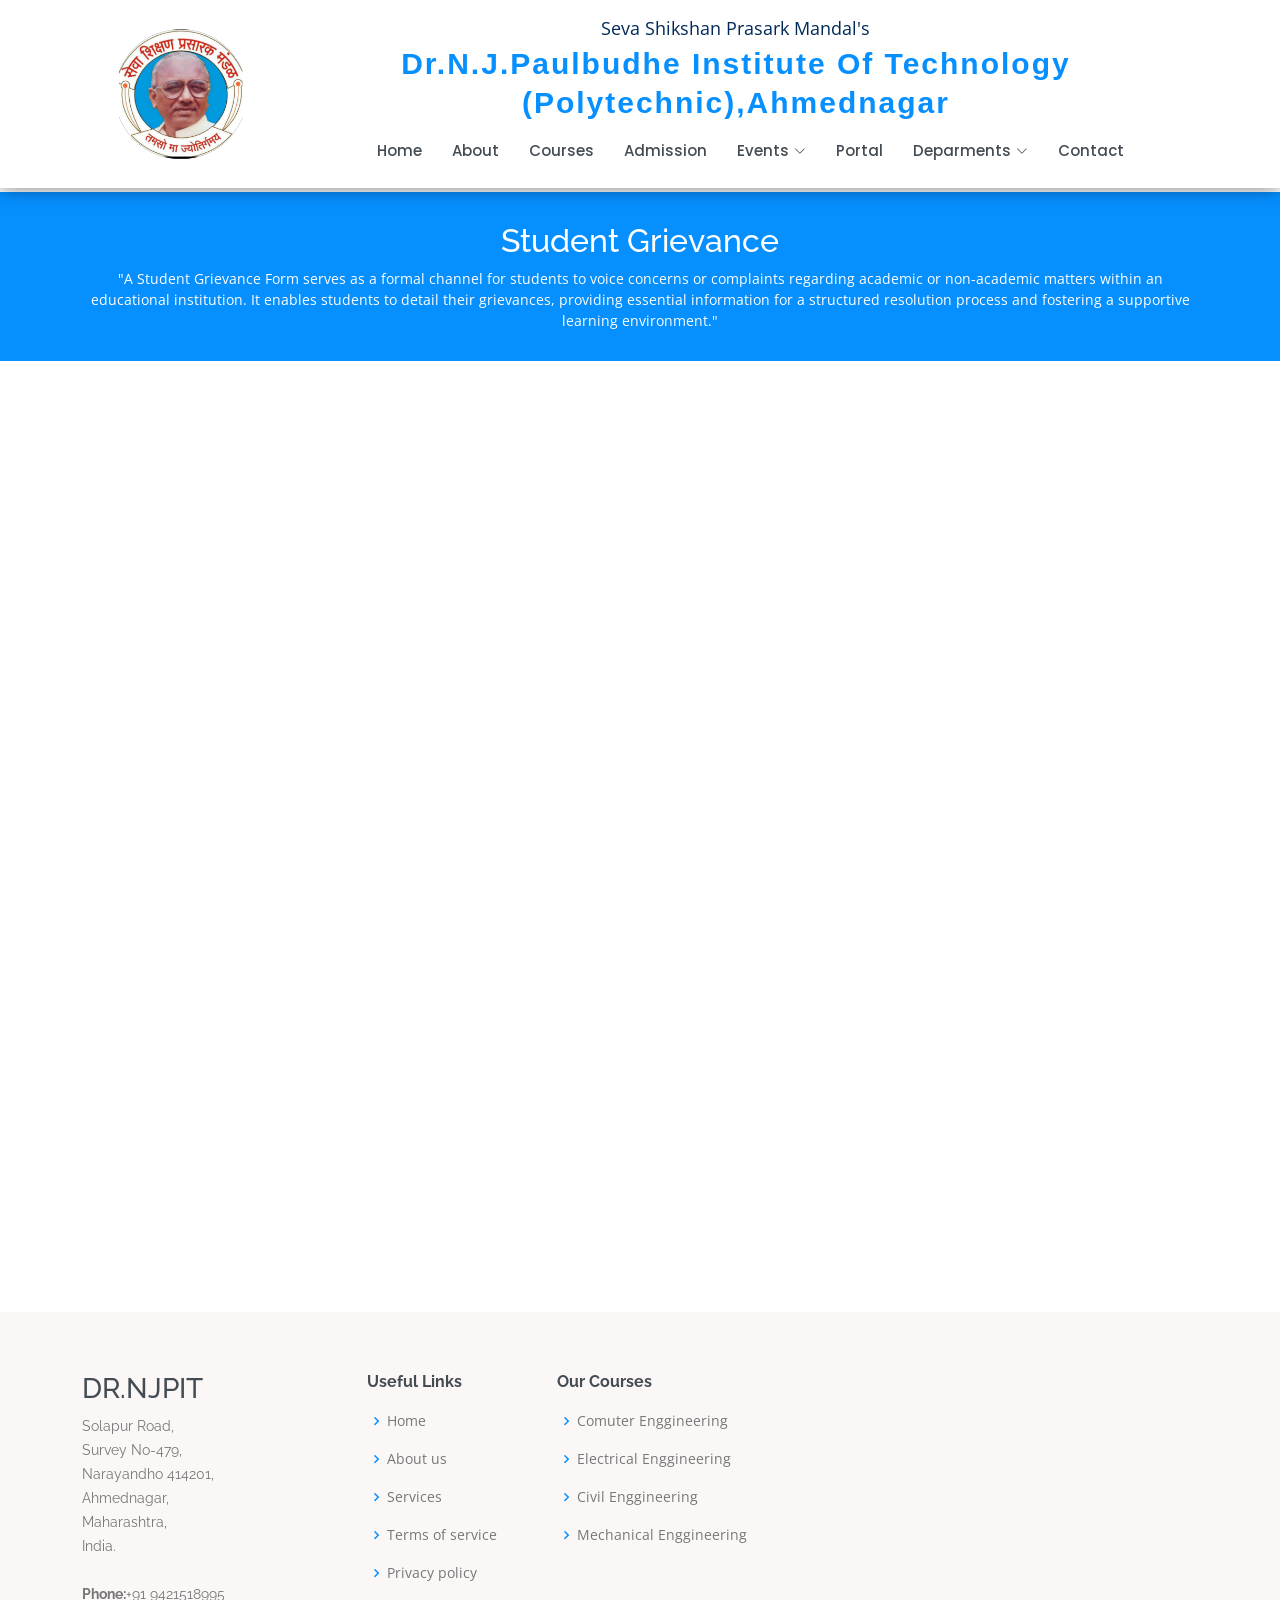
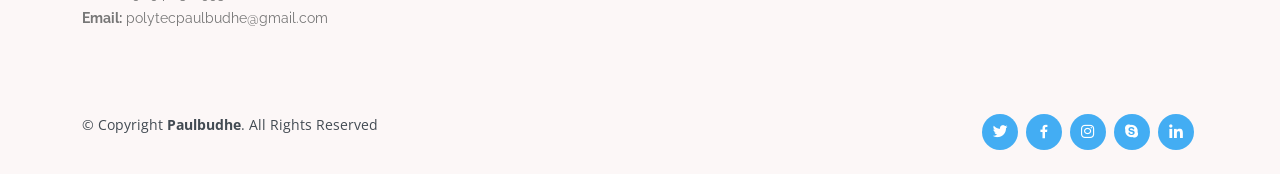
<file: grievance.html>
<!DOCTYPE html>
<html lang="en">

<head>
  <meta charset="utf-8">
  <meta content="width=device-width, initial-scale=1.0" name="viewport">

  <title>grievance</title>
  <meta content="" name="description">
  <meta content="" name="keywords">

  <!-- Favicons -->
  <link href="assets/img/Myfevicon.png" rel="icon">
  <!-- Google Fonts -->
  <link href="https://fonts.googleapis.com/css?family=Open+Sans:300,300i,400,400i,600,600i,700,700i|Raleway:300,300i,400,400i,500,500i,600,600i,700,700i|Poppins:300,300i,400,400i,500,500i,600,600i,700,700i" rel="stylesheet">

  <!-- Vendor CSS Files -->
  <link href="assets/vendor/animate.css/animate.min.css" rel="stylesheet">
  <link href="assets/vendor/aos/aos.css" rel="stylesheet">
  <link href="assets/vendor/bootstrap/css/bootstrap.min.css" rel="stylesheet">
  <link href="assets/vendor/bootstrap-icons/bootstrap-icons.css" rel="stylesheet">
  <link href="assets/vendor/boxicons/css/boxicons.min.css" rel="stylesheet">
  <link href="assets/vendor/remixicon/remixicon.css" rel="stylesheet">
  <link href="assets/vendor/swiper/swiper-bundle.min.css" rel="stylesheet">

  <!-- Template Main CSS File -->
  <link href="assets/css/style.css" rel="stylesheet">
</head>

<body>

 <!-- ======= Header ======= -->
 <header id="header" class="fixed-top">
  <div class="container d-flex align-items-center container-head">
    <a href="index.html" class="logo me-auto"><img src="assets/img/logo.png" alt="" class="img-fluid"></a>
    <div class="headline">
    <div class="sub-headline">
      <p>Seva Shikshan Prasark Mandal's</p>
  </div>
  <div class="main-headline">
      <h5>Dr.N.J.Paulbudhe Institute Of Technology (Polytechnic),Ahmednagar</h5>
  </div>
    <!-- <h1 class="logo me-auto"><a href="index.html">DR.N.J.P.I.T</a></h1> -->
    <!-- Uncomment below if you prefer to use an image logo -->

    <nav id="navbar" class="navbar order-last order-lg-0">
      <ul>
        <li><a href="index.html">Home</a></li>
        <li><a href="about.html">About</a></li>
        <li><a href="courses.html">Courses</a></li>
        <li><a href="Admission.html">Admission</a></li>
      <!-- Working Section -->
      <li class="dropdown"><a href="events.html"><span>Events</span> <i class="bi bi-chevron-down"></i></a>
        <ul>
          <li class="dropdown"><a href="News.html">News</a>
          </li>
          <li class="dropdown"><a href="EventGallary.html">Event Gallery</a>
        </ul>
      <!--  -->
      <li><a href="Portal.html">Portal</a></li>
        <li class="dropdown"><a href="#"><span>Deparments</span> <i class="bi bi-chevron-down"></i></a>
          <ul>
            <li class="dropdown"><a href="CO.html">Computer Enggineering </a>
            </li>
            <li class="dropdown"><a href="EE.html">Electrical Enggineering</a>
            </li>
            <li><a href="ME.html">Mechanical Enggineering</a></li>
            <li><a href="CE.html">Civil Enggineering</a></li>
          </ul>
        </li>
        <li><a href="contact.html">Contact</a></li>
      </ul>
      <i class="bi bi-list mobile-nav-toggle"></i>
    </nav><!-- .navbar -->
    <!-- <img src="./assets/img/9040428_moon_stars_icon.svg" id="theme-btn" class="theme-img"> -->
  </div>
  </div>
</header><!-- End Header -->

  <main id="main" data-aos="fade-in">

    <!-- ======= Breadcrumbs ======= -->
    <div class="breadcrumbs">
      <div class="container">
        <h2>Student Grievance</h2>
        <p>"A Student Grievance Form serves as a formal channel for students to voice concerns or complaints regarding academic or non-academic matters within an educational institution. It enables students to detail their grievances, providing essential information for a structured resolution process and fostering a supportive learning environment."</p>
      </div>
    </div><!-- End Breadcrumbs -->

    
    <!-- Google Form Link -->
    <iframe src="https://docs.google.com/forms/d/e/1FAIpQLSf-i93hsJqxgu51SzRoH53-S4IqC43JfJk99VSDqV5rUSPXHg/viewform?embedded=true" style="width: 100%; height: auto; min-height: 945px;">Loading…</iframe>
    <!--------------------->


  <!-- ======= Footer ======= -->
  <footer id="footer">

    <div class="footer-top">
      <div class="container">
        <div class="row">

          <div class="col-lg-3 col-md-6 footer-contact">
            <h3>DR.NJPIT</h3>
            <p>
              Solapur Road, <br>
              Survey No-479,  <br>
              Narayandho 414201, <br>
              Ahmednagar,<br>
              Maharashtra,<br>
              India. <br>
  
              <br>
              <strong>Phone:</strong>+91 9421518995<br>
              <strong>Email:</strong> polytecpaulbudhe@gmail.com<br>
            </p>
          </div>

          <div class="col-lg-2 col-md-6 footer-links">
            <h4>Useful Links</h4>
            <ul>
              <li><i class="bx bx-chevron-right"></i> <a href="index.html">Home</a></li>
              <li><i class="bx bx-chevron-right"></i> <a href="about.html">About us</a></li>
              <li><i class="bx bx-chevron-right"></i> <a href="#">Services</a></li>
              <li><i class="bx bx-chevron-right"></i> <a href="#">Terms of service</a></li>
              <li><i class="bx bx-chevron-right"></i> <a href="#">Privacy policy</a></li>
            </ul>
          </div>

          <div class="col-lg-3 col-md-6 footer-links">
            <h4>Our Courses</h4>
            <ul>
              <li><i class="bx bx-chevron-right"></i> <a href="#">Comuter Enggineering</a></li>
              <li><i class="bx bx-chevron-right"></i> <a href="#">Electrical Enggineering</a></li>
              <li><i class="bx bx-chevron-right"></i> <a href="#">Civil Enggineering</a></li>
              <li><i class="bx bx-chevron-right"></i> <a href="#">Mechanical Enggineering</a></li>
            </ul>
          </div>

          <div class="col-lg-4 col-md-6 footer-newsletter">
           
            </form>
          </div>

        </div>
      </div>
    </div>

    <div class="container d-md-flex py-4">

      <div class="me-md-auto text-center text-md-start">
        <div class="copyright">
          &copy; Copyright <strong><span>Paulbudhe</span></strong>. All Rights Reserved
        </div>
        <div class="credits">
      
        </div>
      </div>
      <div class="social-links text-center text-md-right pt-3 pt-md-0">
        <a href="#" class="twitter"><i class="bx bxl-twitter"></i></a>
        <a href="#" class="facebook"><i class="bx bxl-facebook"></i></a>
        <a href="https://www.instagram.com/paulbudhe.polytechnic/" class="instagram"><i class="bx bxl-instagram"></i></a>
        <a href="#" class="google-plus"><i class="bx bxl-skype"></i></a>
        <a href="#" class="linkedin"><i class="bx bxl-linkedin"></i></a>
      </div>
    </div>
  </footer><!-- End Footer -->

  <div id="preloader"></div>
  <a href="#" class="back-to-top d-flex align-items-center justify-content-center"><i class="bi bi-arrow-up-short"></i></a>

  <!-- Vendor JS Files -->
  <script src="assets/vendor/purecounter/purecounter_vanilla.js"></script>
  <script src="assets/vendor/aos/aos.js"></script>
  <script src="assets/vendor/bootstrap/js/bootstrap.bundle.min.js"></script>
  <script src="assets/vendor/swiper/swiper-bundle.min.js"></script>
  <script src="assets/vendor/php-email-form/validate.js"></script>

  <!-- Template Main JS File -->
  <script src="assets/js/main.js"></script>

</body>

</html>
</file>
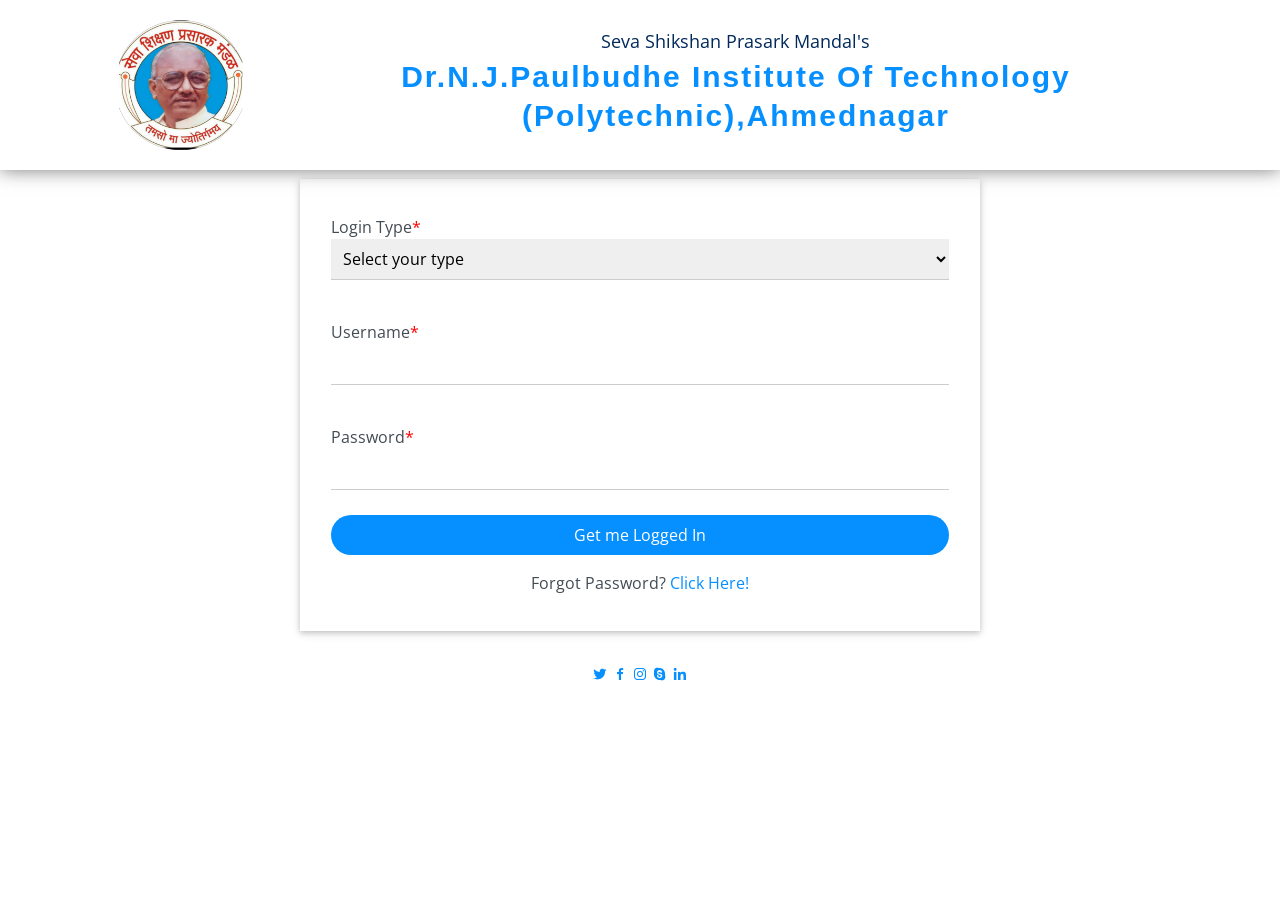
<file: Instituteportal.html>
<!DOCTYPE html>
<html lang="en">
  <head>
    <meta charset="UTF-8" />
    <meta name="viewport" content="width=device-width, initial-scale=1.0" />
    <title>Institute-PORTAL</title>
    <!-- Favicons -->
    <link href="assets/img/Myfevicon.png" rel="icon" />

    <!-- Google Fonts -->
    <link
      href="https://fonts.googleapis.com/css?family=Open+Sans:300,300i,400,400i,600,600i,700,700i|Raleway:300,300i,400,400i,500,500i,600,600i,700,700i|Poppins:300,300i,400,400i,500,500i,600,600i,700,700i"
      rel="stylesheet"
    />

    <!-- Vendor CSS Files -->
    <link href="assets/vendor/animate.css/animate.min.css" rel="stylesheet" />
    <link href="assets/vendor/aos/aos.css" rel="stylesheet" />
    <link
      href="assets/vendor/bootstrap/css/bootstrap.min.css"
      rel="stylesheet"
    />
    <link
      href="assets/vendor/bootstrap-icons/bootstrap-icons.css"
      rel="stylesheet"
    />
    <link href="assets/vendor/boxicons/css/boxicons.min.css" rel="stylesheet" />
    <link href="assets/vendor/remixicon/remixicon.css" rel="stylesheet" />
    <link href="assets/vendor/swiper/swiper-bundle.min.css" rel="stylesheet" />

    <!-- Template Main CSS File -->
    <link href="./assets/css/style.css" rel="stylesheet" />
  </head>
  <style>
    a {
      text-decoration: none;
    }

    #main_login_container {
      margin-left: 300px;
      margin-right: 300px;
      margin-top: 14%;
    }

    @media (max-width: 900px) {
      #main_login_container {
        margin-left: 10px;
        margin-right: 10px;
      }
    }
    .w3-row::before {
      content: "";
      display: table;
      clear: both;
    }
    .w3-center {
      text-align: center !important;
    }
    .w3-padding-16{
        padding-top: 16px!important;
    padding-bottom: 16px!important;
    }
    .w3-container {
      padding: 0.01em 16px;
    }
    .w3-card {
      box-shadow: 0 2px 5px 0 rgba(0, 0, 0, 0.16),
        0 2px 10px 0 rgba(0, 0, 0, 0.12);
    }
    .w3-shadow {
      box-shadow: 0 2px 5px 0 rgba(0, 0, 0, 0.16),
        0 2px 10px 0 rgba(0, 0, 0, 0.12);
    }
    #middlehalf {
      padding: 20px 15px;
    }
    .w3-input {
      padding: 8px;
      display: block;
      border: none;
      outline: none;
      border-bottom: 1px solid #ccc;
      width: 100%;
    }
    .w3-half {
      float: left;
      width: 100%;
    }
    .w3-btn {
      border: none;
      display: inline-block;
      padding: 8px 16px;
      vertical-align: middle;
      overflow: hidden;
      text-decoration: none;
      color: inherit;
      background-color: #068fff;
      text-align: center;
      cursor: pointer;
      white-space: nowrap;
    }
    .w3-white{
        color: #000!important;
    background-color: #fff!important;
    }
  </style>
  <body>
    <header id="header" class="fixed-top">
      <div class="container d-flex align-items-center container-head">
        <a href="index.html" class="logo me-auto"
          ><img src="assets/img/logo.png" alt="" class="img-fluid"
        /></a>
        <div class="headline">
          <div class="sub-headline">
            <p>Seva Shikshan Prasark Mandal's</p>
          </div>
          <div class="main-headline">
            <h5>
              Dr.N.J.Paulbudhe Institute Of Technology (Polytechnic),Ahmednagar
            </h5>
          </div>
          <!-- <h1 class="logo me-auto"><a href="index.html">DR.N.J.P.I.T</a></h1> -->
          <!-- Uncomment below if you prefer to use an image logo -->
        </div>
      </div>
    </header>
    <!-- End Header -->

    <main>
    <div class="w3-row" style="padding-bottom: 32px">
      <div
        class="w3-container w3-card w3-shadow w3-padding-16"
        id="main_login_container"
      >
        <form name="loginForm" method="POST">
          <div class="w3-row" id="middlehalf">
            <label for="loginType"
              >Login Type<span style="color: red">*</span></label
            >
            <select class="w3-input" name="loginType" id="loginType">
              <option value="">Select your type</option>
              <option value="iadminlogin">Institute Admin Login</option>
              <option value="PRINCIPAL">Principal Login</option>
              <option value="HOD">HOD Login</option>
              <option value="stafflogin">Staff Login</option>
            </select>
          </div>
          <div class="w3-row">
            <div class="w3-half" id="middlehalf">
              <label for="instUsername"
                >Username<span style="color: red">*</span></label
              >
              <input
                class="w3-input"
                type="text"
                id="instUsername"
                name="instUsername"
              />
            </div>
            <div class="w3-half" id="middlehalf">
              <label for="instPassword"
                >Password<span style="color: red">*</span></label
              >
              <input
                class="w3-input"
                type="password"
                id="instPassword"
                name="instPassword"
              />
            </div>
          </div>
          <div class="w3-row w3-center" id="middlehalf">
            <input
              class="w3-btn"
              onclick="return(validateLoginFields())"
              type="submit"
              style="
                width: 100%;
                color: white;
                border-radius: 100px;
                margin-top: 5px;
              "
              id="loginInstUser"
              value="Get me Logged In"
              name="loginInstUser"
            />
            <div style="margin-top: 1rem;">
              Forgot Password?
              <a
                href=""
                style="text-decoration: none; color:#068fff"
                >Click Here!</a
              >
            </div>
            <!--<p>New Member? <a href="register.php" style="text-decoration: none;color: #00295a">Register Here!</a></p>-->
          </div>
        </form>
      </div>
    </div>
    </main>
    <footer>
        <!-- <div class="container d-md-flex py-4 w3-row">

            <div class="me-md-auto text-center text-md-start">
              <div class="copyright">
                &copy; Copyright <strong><span>paulbudhe</span></strong>. All Rights Reserved
              </div>
              <div class="credits">
                Designed by <a href="#">Visionary Trio</a>
              </div>
            </div> -->
            <div class="social-links text-center text-md-right pt-3 pt-md-0">
              <a href="#" class="twitter"><i class="bx bxl-twitter"></i></a>
              <a href="#" class="facebook"><i class="bx bxl-facebook"></i></a>
              <a href="https://www.instagram.com/paulbudhe.polytechnic/" class="instagram"><i class="bx bxl-instagram"></i></a>
              <a href="#" class="google-plus"><i class="bx bxl-skype"></i></a>
              <a href="#" class="linkedin"><i class="bx bxl-linkedin"></i></a>
            </div>
          </div>
    </footer>
    <script>
      function validateLoginFields() {
        if (document.loginForm.loginType.value === "") {
          alert("Please provide your login type.");
          document.loginForm.loginType.focus();
          return false;
        }
        if (document.loginForm.instUsername.value === "") {
          alert("Please enter your username.");
          document.loginForm.instUsername.focus();
          return false;
        }
        if (document.loginForm.instPassword.value === "") {
          alert("Please enter your password.");
          document.loginForm.instPassword.focus();
          return false;
        }
        if (document.loginForm.instPassword.value.length < 6) {
          alert(
            "Please enter correct password with length greater than 6 characters."
          );
          document.loginForm.instPassword.focus();
          return false;
        }
        return true;
      }
    </script>
  </body>
</html>
</file>
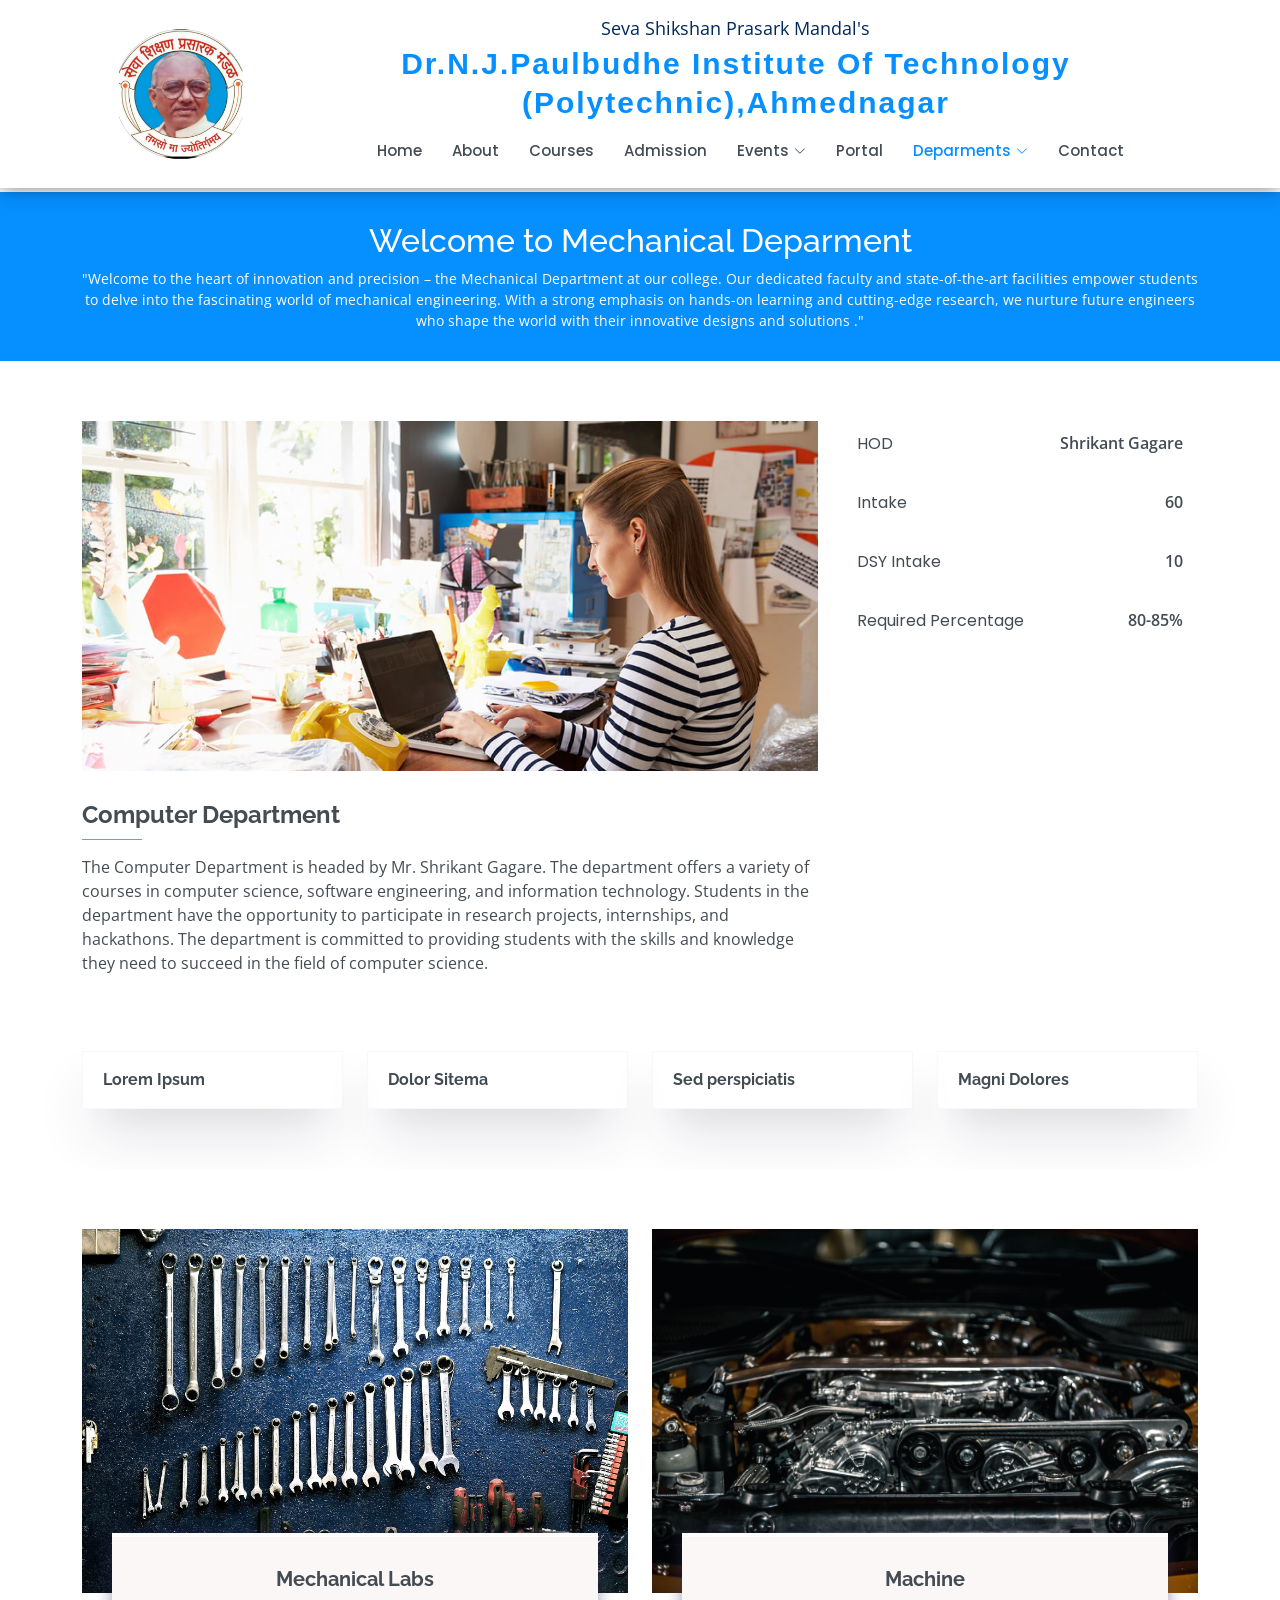
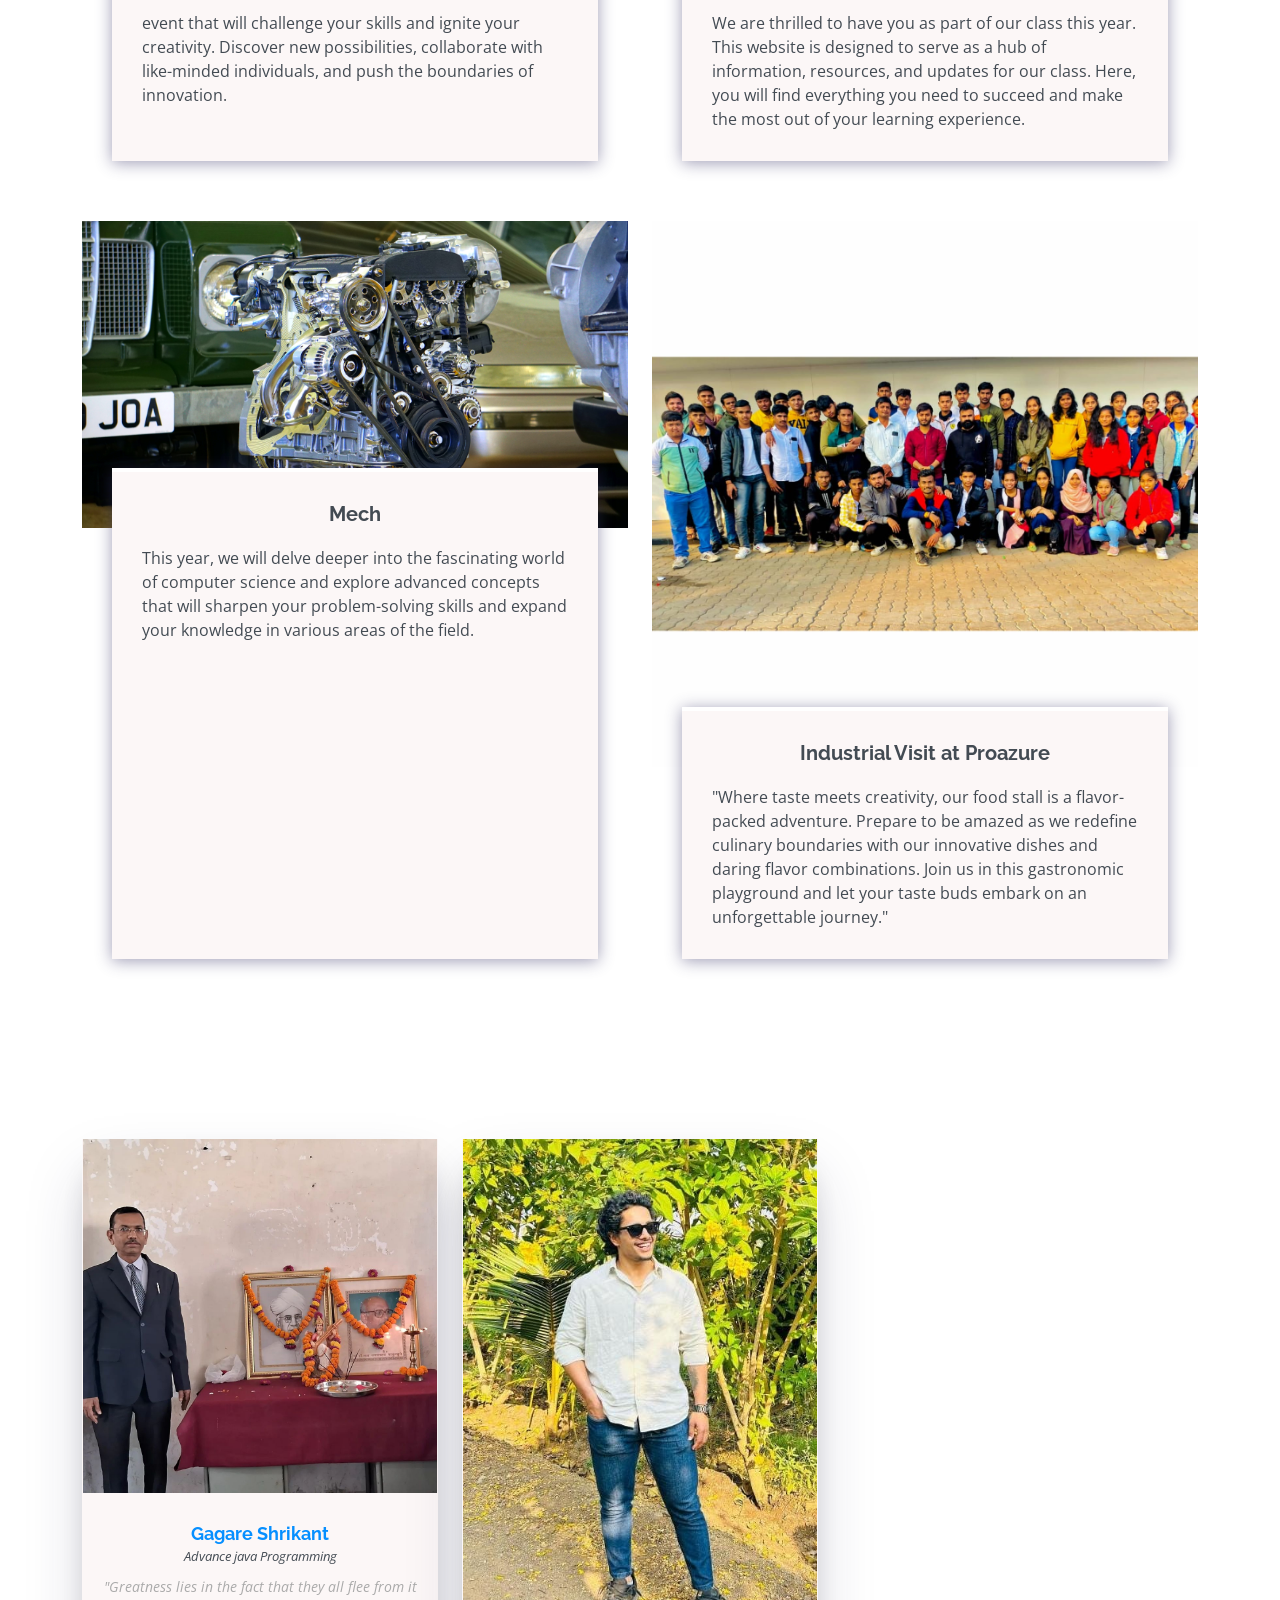
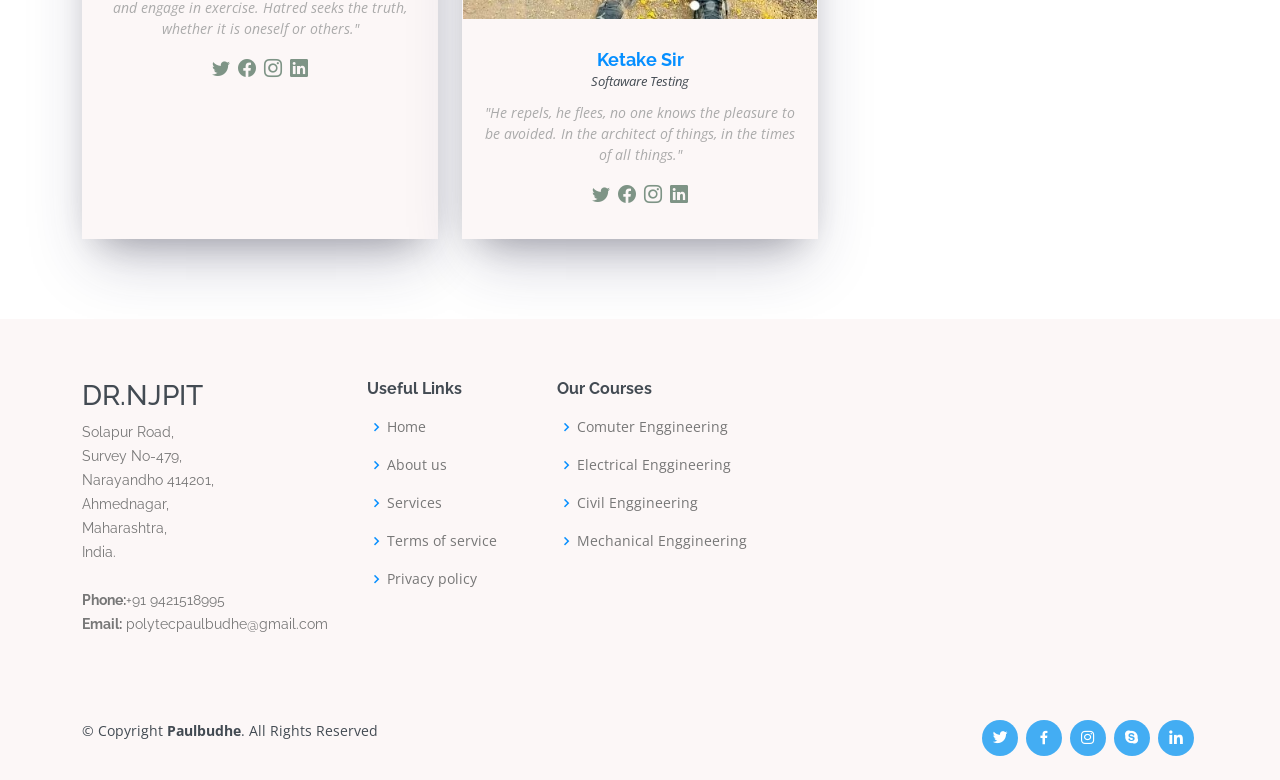
<file: ME.html>
<!DOCTYPE html>
<html lang="en">

<head>
  <meta charset="utf-8">
  <meta content="width=device-width, initial-scale=1.0" name="viewport">

  <title>CO</title>
  <meta content="" name="description">
  <meta content="" name="keywords">

  <!-- Favicons -->
  <link href="assets/img/Myfevicon.png" rel="icon">
  <!-- Google Fonts -->
  <link href="https://fonts.googleapis.com/css?family=Open+Sans:300,300i,400,400i,600,600i,700,700i|Raleway:300,300i,400,400i,500,500i,600,600i,700,700i|Poppins:300,300i,400,400i,500,500i,600,600i,700,700i" rel="stylesheet">

  <!-- Vendor CSS Files -->
  <link href="assets/vendor/animate.css/animate.min.css" rel="stylesheet">
  <link href="assets/vendor/aos/aos.css" rel="stylesheet">
  <link href="assets/vendor/bootstrap/css/bootstrap.min.css" rel="stylesheet">
  <link href="assets/vendor/bootstrap-icons/bootstrap-icons.css" rel="stylesheet">
  <link href="assets/vendor/boxicons/css/boxicons.min.css" rel="stylesheet">
  <link href="assets/vendor/remixicon/remixicon.css" rel="stylesheet">
  <link href="assets/vendor/swiper/swiper-bundle.min.css" rel="stylesheet">

  <!-- Template Main CSS File -->
  <link href="assets/css/style.css" rel="stylesheet">
</head>

<body>

 <!-- ======= Header ======= -->
 <header id="header" class="fixed-top">
  <div class="container d-flex align-items-center container-head">
    <a href="index.html" class="logo me-auto"><img src="assets/img/logo.png" alt="" class="img-fluid"></a>
    <div class="headline">
    <div class="sub-headline">
      <p>Seva Shikshan Prasark Mandal's</p>
  </div>
  <div class="main-headline">
      <h5>Dr.N.J.Paulbudhe Institute Of Technology (Polytechnic),Ahmednagar</h5>
  </div>
    <!-- <h1 class="logo me-auto"><a href="index.html">DR.N.J.P.I.T</a></h1> -->
    <!-- Uncomment below if you prefer to use an image logo -->

    <nav id="navbar" class="navbar order-last order-lg-0">
      <ul>
        <li><a href="index.html">Home</a></li>
        <li><a href="about.html">About</a></li>
        <li><a href="courses.html">Courses</a></li>
        <li><a href="Admission.html">Admission</a></li>
      <!-- Working Section -->
      <li class="dropdown"><a href="events.html"><span>Events</span> <i class="bi bi-chevron-down"></i></a>
        <ul>
          <li class="dropdown"><a href="News.html">News</a>
          </li>
          <li class="dropdown"><a href="EventGallary.html">Event Gallery</a>
        </ul>
      <!--  -->
      <li><a href="Portal.html">Portal</a></li>
        <li class="dropdown"><a href="#" class="active"><span>Deparments</span> <i class="bi bi-chevron-down"></i></a>
          <ul>
            <li class="dropdown"><a href="CO.html">Computer Enggineering </a>
            </li>
            <li class="dropdown"><a href="EE.html">Electrical Enggineering</a>
            </li>
            <li><a href="ME.html">Mechanical Enggineering</a></li>
            <li><a href="CE.html">Civil Enggineering</a></li>
          </ul>
        </li>
        <li><a href="contact.html">Contact</a></li>
      </ul>
      <i class="bi bi-list mobile-nav-toggle"></i>
    </nav><!-- .navbar -->
    <!-- <img src="./assets/img/9040428_moon_stars_icon.svg" id="theme-btn" class="theme-img"> -->
  </div>
  </div>
</header><!-- End Header -->

  <main id="main" data-aos="fade-in">

    <!-- ======= Breadcrumbs ======= -->
    <div class="breadcrumbs">
      <div class="container">
        <h2>Welcome to Mechanical Deparment</h2>
        <p>"Welcome to the heart of innovation and precision – the Mechanical Department at our college. Our dedicated faculty and state-of-the-art facilities empower students to delve into the fascinating world of mechanical engineering. With a strong emphasis on hands-on learning and cutting-edge research, we nurture future engineers who shape the world with their innovative designs and solutions ." </p>
      </div>
    </div><!-- End Breadcrumbs -->


    <!-- ======= Cource Details Section ======= -->
  <section id="course-details" class="course-details">
    <div class="container" data-aos="fade-up">

      <div class="row">
        <div class="col-lg-8">
          <img src="assets/img/course-details.jpg" class="img-fluid" alt="">
          <h3>Computer Department</h3>
          <p>
            The Computer Department is headed by Mr. Shrikant Gagare. The department offers a variety of courses in computer science, software engineering, and information technology. Students in the department have the opportunity to participate in research projects, internships, and hackathons. The department is committed to providing students with the skills and knowledge they need to succeed in the field of computer science.          </p>
        </div>
        <div class="col-lg-4">

          <div class="course-info d-flex justify-content-between align-items-center">
            <h5>HOD</h5>
            <p><a href="#">Shrikant Gagare</a></p>
          </div>

          <div class="course-info d-flex justify-content-between align-items-center">
            <h5>Intake</h5>
            <p>60</p>
          </div>

          <div class="course-info d-flex justify-content-between align-items-center">
            <h5>DSY Intake </h5>
            <p>10</p>
          </div>

          <div class="course-info d-flex justify-content-between align-items-center">
            <h5>Required Percentage</h5>
            <p>80-85%</p>
          </div>

        </div>
      </div>

    </div>
  </section><!-- End Cource Details Section -->

   <!-- ======= Features Section ======= -->
   <section id="features" class="features">
    <div class="container" data-aos="fade-up">

      <div class="row" data-aos="zoom-in" data-aos-delay="100">
        <div class="col-lg-3 col-md-4">
          <div class="icon-box">
            <!-- <i class="ri-store-line" style="color: #ffbb2c;"></i> -->
            <h3><a href="">Lorem Ipsum</a></h3>
          </div>
        </div>
        <div class="col-lg-3 col-md-4 mt-4 mt-md-0">
          <div class="icon-box">
            <!-- <i class="ri-bar-chart-box-line" style="color: #5578ff;"></i> -->
            <h3><a href="">Dolor Sitema</a></h3>
          </div>
        </div>
        <div class="col-lg-3 col-md-4 mt-4 mt-md-0">
          <div class="icon-box">
            <!-- <i class="ri-calendar-todo-line" style="color: #e80368;"></i> -->
            <h3><a href="">Sed perspiciatis</a></h3>
          </div>
        </div>
        <div class="col-lg-3 col-md-4 mt-4 mt-lg-0">
          <div class="icon-box">
            <!-- <i class="ri-paint-brush-line" style="color: #e361ff;"></i> -->
            <h3><a href="">Magni Dolores</a></h3>
          </div>
        </div>
        
        
      </div>

    </div>
  </section><!-- End Features Section -->


  
<!-- ======= Events Section ======= -->
<section id="events" class="events">
    <div class="container" data-aos="fade-up">
      

      <div class="row">



        <div class="col-md-6 d-flex align-items-stretch">
          <div class="card">
            <div class="card-img">
              <img src="assets/img/Mechanical1.jpg" alt="...">
            </div>
            <div class="card-body">
              <h5 class="card-title"><a href="">Mechanical Labs</a></h5>
              <p class="card-text">
               event that will challenge your skills and ignite your creativity. Discover new possibilities, collaborate with like-minded individuals, and push the boundaries of innovation.</p>
            </div>
          </div>
        </div>
        <div class="col-md-6 d-flex align-items-stretch">
          <div class="card">
            <div class="card-img">
              <img src="assets/img/Mechanical2.jpg" alt="...">
            </div>
            <div class="card-body">
              <h5 class="card-title"><a href="">Machine</a></h5>
              <p class="fst-italic text-center"><!--Some text--></p>
              <p class="card-text">We are thrilled to have you as part of our class this year. This website is designed to serve as a hub of information, resources, and updates for our class. Here, you will find everything you need to succeed and make the most out of your learning experience.</p>
            </div>
          </div>
        </div>
        <div class="col-md-6 d-flex align-items-stretch">
          <div class="card">
            <div class="card-img">
              <img src="assets/img/MechanIal3.jpg" alt="...">
            </div>
            <div class="card-body">
              <h5 class="card-title"><a href="">Mech</a></h5>
              <p class="fst-italic text-center"><!--Some text--></p>
              <p class="card-text">This year, we will delve deeper into the fascinating world of computer science and explore advanced concepts that will sharpen your problem-solving skills and expand your knowledge in various areas of the field.</p>
            </div>
          </div>
      </div>
      <div class="col-md-6 d-flex align-items-stretch">
        <div class="card">
          <div class="card-img">
            <img src="assets/img/VISIT.jpg" alt="...">
          </div>
          <div class="card-body">
            <h5 class="card-title"><a href="">Industrial Visit at Proazure</a></h5>
            <p class="fst-italic text-center"><!--Some text--></p>
            <p class="card-text">"Where taste meets creativity, our food stall is a flavor-packed adventure. Prepare to be amazed as we redefine culinary boundaries with our innovative dishes and daring flavor combinations. Join us in this gastronomic playground and let your taste buds embark on an unforgettable journey."</p>
          </div>
        </div>
    </div>
    </div>
  </section><!-- End Events Section -->
    <!-- ======= Trainers Section ======= -->
    <section id="trainers" class="trainers">
        <div class="container" data-aos="fade-up">
  
          <div class="row" data-aos="zoom-in" data-aos-delay="100">
            <div class="col-lg-4 col-md-6 d-flex align-items-stretch">
              <div class="member">
                <img src="assets/img/trainers/trainer-1.jpg" class="img-fluid" alt="">
                <div class="member-content">
                  <h4>Gagare Shrikant</h4>
                  <span>Advance java Programming</span>
                  <p>
                    "Greatness lies in the fact that they all flee from it and engage in exercise. Hatred seeks the truth, whether it is oneself or others."
                  </p>
                  <div class="social">
                    <a href=""><i class="bi bi-twitter"></i></a>
                    <a href=""><i class="bi bi-facebook"></i></a>
                    <a href=""><i class="bi bi-instagram"></i></a>
                    <a href=""><i class="bi bi-linkedin"></i></a>
                  </div>
                </div>
              </div>
            </div>
  
            <div class="col-lg-4 col-md-6 d-flex align-items-stretch">
              <div class="member">
                <img src="assets/img/trainers/trainer-2.jpg" class="img-fluid" alt="">
                <div class="member-content">
                  <h4>Ketake Sir</h4>
                  <span>Softaware Testing</span>
                  <p>
                    "He repels, he flees, no one knows the pleasure to be avoided. In the architect of things, in the times of all things."
                  </p>
                  <div class="social">
                    <a href=""><i class="bi bi-twitter"></i></a>
                    <a href=""><i class="bi bi-facebook"></i></a>
                    <a href=""><i class="bi bi-instagram"></i></a>
                    <a href=""><i class="bi bi-linkedin"></i></a>
                  </div>
                </div>
              </div>
            </div>
  
          
  
        </div>
      </section><!-- End Trainers Section -->

  </main><!-- End #main -->

  <!-- ======= Footer ======= -->
  <footer id="footer">

    <div class="footer-top">
      <div class="container">
        <div class="row">

          <div class="col-lg-3 col-md-6 footer-contact">
            <h3>DR.NJPIT</h3>
            <p>
              Solapur Road, <br>
              Survey No-479,  <br>
              Narayandho 414201, <br>
              Ahmednagar,<br>
              Maharashtra,<br>
              India. <br>
  
              <br>
              <strong>Phone:</strong>+91 9421518995<br>
              <strong>Email:</strong> polytecpaulbudhe@gmail.com<br>
            </p>
          </div>

          <div class="col-lg-2 col-md-6 footer-links">
            <h4>Useful Links</h4>
            <ul>
              <li><i class="bx bx-chevron-right"></i> <a href="index.html">Home</a></li>
              <li><i class="bx bx-chevron-right"></i> <a href="about.html">About us</a></li>
              <li><i class="bx bx-chevron-right"></i> <a href="#">Services</a></li>
              <li><i class="bx bx-chevron-right"></i> <a href="#">Terms of service</a></li>
              <li><i class="bx bx-chevron-right"></i> <a href="#">Privacy policy</a></li>
            </ul>
          </div>

          <div class="col-lg-3 col-md-6 footer-links">
            <h4>Our Courses</h4>
            <ul>
              <li><i class="bx bx-chevron-right"></i> <a href="#">Comuter Enggineering</a></li>
              <li><i class="bx bx-chevron-right"></i> <a href="#">Electrical Enggineering</a></li>
              <li><i class="bx bx-chevron-right"></i> <a href="#">Civil Enggineering</a></li>
              <li><i class="bx bx-chevron-right"></i> <a href="#">Mechanical Enggineering</a></li>
            </ul>
          </div>

          <div class="col-lg-4 col-md-6 footer-newsletter">
           
            </form>
          </div>

        </div>
      </div>
    </div>

    <div class="container d-md-flex py-4">

      <div class="me-md-auto text-center text-md-start">
        <div class="copyright">
          &copy; Copyright <strong><span>Paulbudhe</span></strong>. All Rights Reserved
        </div>
        <div class="credits">
      
        </div>
      </div>
      <div class="social-links text-center text-md-right pt-3 pt-md-0">
        <a href="#" class="twitter"><i class="bx bxl-twitter"></i></a>
        <a href="#" class="facebook"><i class="bx bxl-facebook"></i></a>
        <a href="https://www.instagram.com/paulbudhe.polytechnic/" class="instagram"><i class="bx bxl-instagram"></i></a>
        <a href="#" class="google-plus"><i class="bx bxl-skype"></i></a>
        <a href="#" class="linkedin"><i class="bx bxl-linkedin"></i></a>
      </div>
    </div>
  </footer><!-- End Footer -->

  <div id="preloader"></div>
  <a href="#" class="back-to-top d-flex align-items-center justify-content-center"><i class="bi bi-arrow-up-short"></i></a>

  <!-- Vendor JS Files -->
  <script src="assets/vendor/purecounter/purecounter_vanilla.js"></script>
  <script src="assets/vendor/aos/aos.js"></script>
  <script src="assets/vendor/bootstrap/js/bootstrap.bundle.min.js"></script>
  <script src="assets/vendor/swiper/swiper-bundle.min.js"></script>
  <script src="assets/vendor/php-email-form/validate.js"></script>

  <!-- Template Main JS File -->
  <script src="assets/js/main.js"></script>

</body>

</html>
</file>
<file: assets/css/style.css>
:root{
	--primary:#068FFF;
  --subprime: #43adf3;
	--secondary: #434b53;
	--bg:#ffffff;
  --section-bg: #fcf7f7;
  --link: #ffffff;
  --shadow: rgba(57, 53, 105, 0.486);
  --hov: #068FFF;
}

.dark{
	--primary: #6f3eff;
  --subprime: #8965f3;
	--secondary: #ccd6e0;
	--bg:#000000;
  --section-bg: #181a1c;
  --link: #6f3eff;
  --shadow: rgba(177, 176, 182, 0.397);
  --hov: #ffffff;
}
body {
  font-family: "Open Sans", sans-serif;
  color: var(--secondary);
  background-color: var(--bg);
}

a {
  color: var(--primary);
  text-decoration: none;
}

a:hover {
  color: var(--hov);
  text-decoration: none;
}

h1,
h2,
h3,
h4,
h5,
h6 {
  font-family: "Raleway", sans-serif;
}

/*--------------------------------------------------------------
# Back to top button
--------------------------------------------------------------*/
.back-to-top {
  position: fixed;
  visibility: hidden;
  opacity: 0;
  right: 15px;
  bottom: 15px;
  z-index: 996;
  background: var(--primary);
  width: 40px;
  height: 40px;
  border-radius: 50px;
  transition: all 0.4s;
}

.back-to-top i {
  font-size: 28px;
  color: var(--bg);
  line-height: 0;
}

.back-to-top:hover {
  background: var(--primary);
  color: #fff;
}

.back-to-top.active {
  visibility: visible;
  opacity: 1;
}

/*--------------------------------------------------------------
# Preloader
--------------------------------------------------------------*/
#preloader {
  position: fixed;
  top: 0;
  left: 0;
  right: 0;
  bottom: 0;
  z-index: 9999;
  overflow: hidden;
  background: var(--bg);
}

#preloader:before {
  content: "";
  position: fixed;
  top: calc(50% - 30px);
  left: calc(50% - 30px);
  border: 7px solid var(--primary);
  border-top-color: #fff;
  border-bottom-color: var(--primary);
  border-radius: 50%;
  width: 60px;
  height: 60px;
  animation: animate-preloader 1s linear infinite;
}

@keyframes animate-preloader {
  0% {
    transform: rotate(0deg);
  }

  100% {
    transform: rotate(360deg);
  }
}

/*--------------------------------------------------------------
# Disable aos animation delay on mobile devices
--------------------------------------------------------------*/
@media screen and (max-width: 768px) {
  [data-aos-delay] {
    transition-delay: 0 !important;
  }
}

/*--------------------------------------------------------------
# Header
--------------------------------------------------------------*/
#header {
  background: var(--link);
  transition: all 0.5s;
  z-index: 997;
  padding: 15px 0;
  box-shadow: 0px 0 18px  rgba(0, 0, 0, 0.521);
}
#header .logo {
  font-size: 30px;
  margin: 0;
  padding: 0;
  line-height: 1;
  font-weight: 600;
  letter-spacing: 1px;
  text-transform: uppercase;
  font-family: "Poppins", sans-serif;
}

#header .logo a {
  color: var(--hov);
}

#header .logo img {
  height: 140px;
  width: 230px;
}

@media (max-width: 768px) {
  .get-started-btn {
    margin: 0 15px 0 0;
    padding: 6px 18px;
  }
}

/*--------------------------------------------------------------
# Navigation Menu
--------------------------------------------------------------*/
/**
* Desktop Navigation 
*/
.container-head{
  display: flex;
  align-items: center;
  justify-content: space-evenly;
}
.container-head .sub-headline p{
  text-align: center;
    font-size: 18px;
    color: #00295a;
    margin-bottom: 2px;
}
.headline{
  display: flex;
  align-items: center;
  justify-content: center;
  flex-direction: column;
}
.container-head .main-headline h5{
    font-size: 30px;
    text-align: center;
    color: var(--primary);
    letter-spacing: 2px;
    line-height: 1.3;
    font-weight: bold;
    font-family: "Roboto", Arial, sans-serif;
}
.navbar {
  padding: 0;
}

.navbar ul {
  margin: 0;
  padding: 0;
  display: flex;
  list-style: none;
  align-items: center;
}

.navbar li {
  position: relative;
}

.navbar a,
.navbar a:focus {
  display: flex;
  align-items: center;
  justify-content: space-between;
  padding: 10px 0 10px 30px;
  font-family: "Poppins", sans-serif;
  font-size: 15px;
  font-weight: 500;
  color: var(--secondary);
  white-space: nowrap;
  transition: 0.3s;
}

.navbar a i,
.navbar a:focus i {
  font-size: 12px;
  line-height: 0;
  margin-left: 5px;
}

.navbar a:hover,
.navbar .active,
.navbar .active:focus,
.navbar li:hover>a {
  color: var(--hov);
}

.navbar .dropdown ul {
  display: block;
  position: absolute;
  left: 30px;
  top: calc(100% + 30px);
  margin: 0;
  padding: 10px 0;
  z-index: 99;
  opacity: 0;
  visibility: hidden;
  background: var(--bg);
  box-shadow: 0px 0px 30px var(--shadow);
  transition: 0.3s;
  border-radius: 4px;
}

.navbar .dropdown ul li {
  min-width: 200px;
}

.navbar .dropdown ul a {
  padding: 10px 20px;
  font-size: 14px;
  text-transform: none;
  font-weight: 500;
}

.navbar .dropdown ul a i {
  font-size: 12px;
}

.navbar .dropdown ul a:hover,
.navbar .dropdown ul .active:hover,
.navbar .dropdown ul li:hover>a {
  color: var(--primary);
}

.navbar .dropdown:hover>ul {
  opacity: 1;
  top: 100%;
  visibility: visible;
}

.navbar .dropdown .dropdown ul {
  top: 0;
  left: calc(100% - 30px);
  visibility: hidden;
}

.navbar .dropdown .dropdown:hover>ul {
  opacity: 1;
  top: 0;
  left: 100%;
  visibility: visible;
}

@media (max-width: 1366px) {
  .navbar .dropdown .dropdown ul {
    left: -90%;
  }

  .navbar .dropdown .dropdown:hover>ul {
    left: -100%;
  }
}

/**
* Mobile Navigation 
*/
.mobile-nav-toggle {
  color: #000000;
  font-size: 28px;
  cursor: pointer;
  display: none;
  line-height: 0;
  transition: 0.5s;
}

.mobile-nav-toggle.bi-x {
  color: var(--secondary);
}

@media (max-width: 991px) {
  .container-head .main-headline h5{
    font-size: 17px;
}
  .container-head .sub-headline p{
      font-size: 13px;
  }
  .navbar a, .navbar a:focus{
  font-size: 10px;
}
#header .logo img{
height: 98px;
  width: 230px;
}
}

@media (max-width: 791px) {
  .mobile-nav-toggle {
    display: block;
  }
  .navbar ul{
    display: none;
  }
  #header .logo img{
    height: 110px;
      width: 230px;
    }
  .container-head .main-headline h5{
    font-size: 17px;
}
  .container-head .sub-headline p{
      font-size: 15px;
  }
}

.navbar-mobile {
  position: fixed;
  overflow: hidden;
  top: 0;
  right: 0;
  left: 0;
  bottom: 0;
  background: #068fff44;
  transition: 0.3s;
  z-index: 999;
}

.navbar-mobile .mobile-nav-toggle {
  position: absolute;
  top: 15px;
  right: 15px;
}

.navbar-mobile ul {
  display: block;
  position: absolute;
  top: 55px;
  right: 15px;
  bottom: 15px;
  left: 15px;
  padding: 10px 0;
  border-radius: 6px;
  background-color: var(--bg);
  overflow-y: auto;
  transition: 0.3s;
}

.navbar-mobile a,
.navbar-mobile a:focus {
  padding: 10px 20px;
  font-size: 15px;
  color: var(--primary);
}

.navbar-mobile a:hover,
.navbar-mobile .active,
.navbar-mobile li:hover>a {
  color: var(--primary);
}

.navbar-mobile .getstarted,
.navbar-mobile .getstarted:focus {
  margin: 15px;
}

.navbar-mobile .dropdown ul {
  position: static;
  display: none;
  margin: 10px 20px;
  padding: 10px 0;
  z-index: 99;
  opacity: 1;
  visibility: visible;
  background: var(--bg);
  box-shadow: 0px 0px 30px var(--shadow);
}

.navbar-mobile .dropdown ul li {
  min-width: 200px;
}

.navbar-mobile .dropdown ul a {
  padding: 10px 20px;
}

.navbar-mobile .dropdown ul a i {
  font-size: 12px;
}

.navbar-mobile .dropdown ul a:hover,
.navbar-mobile .dropdown ul .active:hover,
.navbar-mobile .dropdown ul li:hover>a {
  color: var(--primary);
}

.navbar-mobile .dropdown>.dropdown-active {
  display: block;
}

/*--------------------------------------------------------------
# Hero Section
--------------------------------------------------------------*/
#hero {
  width: 100%;
  height: 90vh;
  background: url("../img/clg-img/IMG_7333.jpg") top center;
  background-size: cover;
  position: relative;
}

#hero:before {
  content: "";
  background: rgba(0, 0, 0, 0.4);
  position: absolute;
  bottom: 0;
  top: 0;
  left: 0;
  right: 0;
}

#hero .container {
  padding-top: 72px;
}

@media (max-width: 992px) {
  #hero .container {
    padding-top: 62px;
  }
}

#hero h1 {
  margin: 0;
  font-size: 48px;
  font-weight: 700;
  line-height: 56px;
  color: #fff;
  font-family: "Poppins", sans-serif;
}

#hero h2 {
  color: #eee;
  margin: 10px 0 0 0;
  font-size: 24px;
}

#hero .btn-get-started {
  font-family: "Raleway", sans-serif;
  font-weight: 500;
  font-size: 15px;
  letter-spacing: 1px;
  display: inline-block;
  padding: 10px 35px;
  border-radius: 50px;
  transition: 0.5s;
  margin-top: 30px;
  border: 2px solid #fff;
  color: #fff;
}

#hero .btn-get-started:hover {
  background: var(--primary);
  border: 2px solid var(--primary);
}

@media (min-width: 1024px) {
  #hero {
    background-attachment: fixed;
  }
}

@media (max-width: 768px) {
  #hero {
    height: 100vh;
  }

  #hero h1 {
    font-size: 28px;
    line-height: 36px;
  }

  #hero h2 {
    font-size: 18px;
    line-height: 24px;
  }
}

/*--------------------------------------------------------------
# Sections General
--------------------------------------------------------------*/
section {
  padding: 60px 0;
  overflow: hidden;
}

.section-bg {
  background-color: var(--section-bg);
}

.section-title {
  padding-bottom: 40px;
}

.section-title h2 {
  font-size: 14px;
  font-weight: 500;
  padding: 0;
  line-height: 1px;
  margin: 0 0 5px 0;
  letter-spacing: 2px;
  text-transform: uppercase;
  color: var(--secondary);
  font-family: "Poppins", sans-serif;
}

.section-title h2::after {
  content: "";
  width: 120px;
  height: 1px;
  display: inline-block;
  background: var(--subprime);
  margin: 4px 10px;
}

.section-title p {
  margin: 0;
  margin: 0;
  font-size: 36px;
  font-weight: 700;
  text-transform: uppercase;
  font-family: "Poppins", sans-serif;
  color: var(--primary);
}

.breadcrumbs {
  margin-top: 15%;
  text-align: center;
  background: var(--primary);
  padding: 30px 0;
  color: #fff;
}

@media (max-width: 992px) {
  .breadcrumbs {
    margin-top: 147px;
  }
}

.breadcrumbs h2 {
  font-size: 32px;
  font-weight: 500;
}

.breadcrumbs p {
  font-size: 14px;
  margin-bottom: 0;
}

/*--------------------------------------------------------------
# About
--------------------------------------------------------------*/
.about .content h3 {
  font-weight: 600;
  font-size: 26px;
}

.about img{
  box-shadow: rgba(28, 28, 51, 0.25) 0px 30px 60px -12px, rgba(0, 0, 0, 0.3) 0px 18px 36px -18px;
}
.about .content ul {
  list-style: none;
  padding: 0;
}

.about .content ul li {
  padding-bottom: 10px;
}

.about .content ul i {
  font-size: 20px;
  padding-right: 4px;
  color: var(--subprime);
}

.about .content .learn-more-btn {
  background: var(--subprime);
  color: var(--bg);
  border-radius: 50px;
  padding: 8px 25px 9px 25px;
  white-space: nowrap;
  transition: 0.3s;
  font-size: 14px;
  display: inline-block;
}

.about .content .learn-more-btn:hover {
  background: var(--primary);
  color: var(--bg);
}

@media (max-width: 768px) {
  .about .content .learn-more-btn {
    margin: 0 48px 0 0;
    padding: 6px 18px;
  }
}

/*--------------------------------------------------------------
# Counts
--------------------------------------------------------------*/
.counts {
  padding: 30px 0;
}

.counts .counters span {
  font-size: 48px;
  display: block;
  color: var(--primary);
  font-weight: 700;
}

.counts .counters p {
  padding: 0;
  margin: 0 0 20px 0;
  font-family: "Raleway", sans-serif;
  font-size: 15px;
  font-weight: 600;
  color: var(--secondary);
}

/*--------------------------------------------------------------
# Why Us
--------------------------------------------------------------*/
.why-us .content {
  padding: 30px;
  background: var(--primary);
  border-radius: 4px;
  color: var(--bg);
  box-shadow: rgba(40, 40, 83, 0.25) 0px 30px 60px -12px, rgba(0, 0, 0, 0.3) 0px 18px 36px -18px;
}

.why-us .content h3 {
  font-weight: 700;
  font-size: 34px;
  margin-bottom: 30px;
}

.why-us .content p {
  margin-bottom: 30px;
}

.why-us .content .more-btn {
  display: inline-block;
  background: rgba(255, 255, 255, 0.2);
  padding: 6px 30px 8px 30px;
  color: #fff;
  border-radius: 50px;
  transition: all ease-in-out 0.4s;
}

.why-us .content .more-btn i {
  font-size: 10px;
}

.why-us .content .more-btn:hover {
  color: var(--subprime);
  background: var(--bg);
}

.why-us .icon-boxes .icon-box {
  text-align: center;
  background: var(--section-bg);
  padding: 40px 30px;
  width: 100%;
  border: 1px solid var(--section-bg);
  box-shadow: rgba(40, 40, 83, 0.25) 0px 30px 60px -12px, rgba(0, 0, 0, 0.3) 0px 18px 36px -18px;
}

.why-us .icon-boxes .icon-box i {
  font-size: 28px;
  padding: 10px;
  color: var(--primary);
  margin-bottom: 50px;
  background: var(--bg);
  border-radius: 50px;
}

.why-us .icon-boxes .icon-box h4 {
  font-size: 20px;
  font-weight: 700;
  margin: 20px 0 30px 0;
}

.why-us .icon-boxes .icon-box p {
  font-size: 15px;
  color: var(--secondary);
}

/*--------------------------------------------------------------
# Features
--------------------------------------------------------------*/
.features {
  padding-top: 0px;
}

.features .icon-box {
  display: flex;
  align-items: center;
  padding: 20px;
  transition: 0.3s;
  border: 1px solid var(--section-bg);
  box-shadow: rgba(40, 40, 83, 0.192) 0px 30px 60px -12px, rgba(46, 45, 45, 0.103) 0px 18px 36px -18px;
}

.features .icon-box i {
  font-size: 32px;
  padding-right: 10px;
  line-height: 1;
}

.features .icon-box h3 {
  font-weight: 700;
  margin: 0;
  padding: 0;
  line-height: 1;
  font-size: 16px;
}

.features .icon-box h3 a {
  color: var(--secondary);
  transition: 0.3s;
}

.features .icon-box:hover {
  border-color: var(--primary);
}

.features .icon-box:hover h3 a {
  color: var(--primary);
}

/*--------------------------------------------------------------
# Courses
--------------------------------------------------------------*/
.courses .course-item {
  border-radius: 5px;
  border: 1px solid var(--section-bg);
  background-color: var(--section-bg);
  box-shadow: rgba(40, 40, 83, 0.25) 0px 30px 60px -12px, rgba(0, 0, 0, 0.3) 0px 18px 36px -18px;
}

.courses .course-content {
  padding: 15px;
}

.courses .course-content h3 {
  font-weight: 700;
  font-size: 20px;
}

.courses .course-content h3 a {
  color: var(--secondary);
  transition: 0.3s;
}

.courses .course-content h3 a:hover {
  color: var(--subprime);
}

.courses .course-content p {
  font-size: 14px;
  color: var(--secondary);
}

.courses .course-content h4 {
  font-size: 14px;
  background: var(--primary);
  padding: 7px 14px;
  color: var(--bg);
  margin: 0;
}

.courses .course-content .price {
  margin: 0;
  font-weight: 700;
  font-size: 18px;
  color: var(--secondary);
}

.courses .trainer {
  padding-top: 15px;
  border-top: 1px solid var(--bg);
}

.courses .trainer .trainer-profile img {
  max-width: 50px;
  border-radius: 50px;
}

.courses .trainer .trainer-profile span {
  padding-left: 10px;
  font-weight: 600;
  font-size: 16px;
  color: var(--secondary);
}

.courses .trainer .trainer-rank {
  font-size: 18px;
  color: var(--secondary);
}

/*--------------------------------------------------------------
# Trainers
--------------------------------------------------------------*/
.trainers .member {
  text-align: center;
  margin-bottom: 20px;
  background: var(--section-bg);
  border: 1px solid var(--section-bg);
  box-shadow: rgba(40, 40, 83, 0.25) 0px 30px 60px -12px, rgba(0, 0, 0, 0.3) 0px 18px 36px -18px;
}

.trainers .member img {
  margin: -1px -1px 30px -1px;
}

.trainers .member .member-content {
  padding: 0 20px 30px 20px;
}

.trainers .member h4 {
  font-weight: 700;
  margin-bottom: 2px;
  font-size: 18px;
  color: var(--primary);
}

.trainers .member span {
  font-style: italic;
  display: block;
  font-size: 13px;
}

.trainers .member p {
  padding-top: 10px;
  font-size: 14px;
  font-style: italic;
  color: #aaaaaa;
}

.trainers .member .social {
  margin-top: 15px;
}

.trainers .member .social a {
  color: #7e9486;
  transition: 0.3s;
}

.trainers .member .social a:hover {
  color: var(--primary);
}

.trainers .member .social i {
  font-size: 18px;
  margin: 0 2px;
}

/*--------------------------------------------------------------
# Testimonials
--------------------------------------------------------------*/
.testimonials .testimonial-wrap {
  padding-left: 50px;
}

.testimonials .testimonials-carousel,
.testimonials .testimonials-slider {
  overflow: hidden;
}

.testimonials .testimonial-item {
  box-sizing: content-box;
  padding: 30px 30px 30px 60px;
  margin: 30px 15px;
  min-height: 200px;
  border: 1px solid #eef0ef;
  position: relative;
  background: var(--bg);
}

.testimonials .testimonial-item .testimonial-img {
  width: 90px;
  border-radius: 10px;
  border: 6px solid var(--bg);
  position: absolute;
  left: -45px;
}

.testimonials .testimonial-item h3 {
  font-size: 18px;
  font-weight: bold;
  margin: 10px 0 5px 0;
  color: var(--primary);
}

.testimonials .testimonial-item h4 {
  font-size: 14px;
  color: #999;
  margin: 0;
}

.testimonials .testimonial-item .quote-icon-left,
.testimonials .testimonial-item .quote-icon-right {
  color: var(--subprime);
  font-size: 26px;
}

.testimonials .testimonial-item .quote-icon-left {
  display: inline-block;
  left: -5px;
  position: relative;
}

.testimonials .testimonial-item .quote-icon-right {
  display: inline-block;
  right: -5px;
  position: relative;
  top: 10px;
}

.testimonials .testimonial-item p {
  font-style: italic;
  margin: 15px auto 15px auto;
}

.testimonials .swiper-pagination {
  margin-top: 20px;
  position: relative;
}

.testimonials .swiper-pagination .swiper-pagination-bullet {
  width: 12px;
  height: 12px;
  background-color: var(--bg);
  opacity: 1;
  border: 1px solid var(--subprime);
}

.testimonials .swiper-pagination .swiper-pagination-bullet-active {
  background-color: var(--subprime);
}

@media (max-width: 767px) {
  .testimonials .testimonial-wrap {
    padding-left: 0;
  }

  .testimonials .testimonials-carousel,
  .testimonials .testimonials-slider {
    overflow: hidden;
  }

  .testimonials .testimonial-item {
    padding: 30px;
    margin: 15px;
  }

  .testimonials .testimonial-item .testimonial-img {
    position: static;
    left: auto;
  }
}

/*--------------------------------------------------------------
# Cource Details
--------------------------------------------------------------*/
.course-details h3 {
  font-size: 24px;
  margin: 30px 0 15px 0;
  font-weight: 700;
  position: relative;
  padding-bottom: 10px;
}

.course-details h3:before {
  content: "";
  position: absolute;
  display: block;
  width: 100%;
  height: 1px;
  background: var(--bg);
  bottom: 0;
  left: 0;
}

.course-details h3:after {
  content: "";
  position: absolute;
  display: block;
  width: 60px;
  height: 1px;
  background: var(--subprime);
  bottom: 0;
  left: 0;
}

.course-details .course-info {
  background: var(--bg);
  padding: 10px 15px;
  margin-bottom: 15px;
}

.course-details .course-info h5 {
  font-weight: 400;
  font-size: 16px;
  margin: 0;
  font-family: "Poppins", sans-serif;
}

.course-details .course-info p {
  margin: 0;
  font-weight: 600;
}

.course-details .course-info a {
  color: var(--secondary);
}

/*--------------------------------------------------------------
# Cource Details Tabs
--------------------------------------------------------------*/
.cource-details-tabs {
  overflow: hidden;
  padding-top: 0;
}

.cource-details-tabs .nav-tabs {
  border: 0;
}

.cource-details-tabs .nav-link {
  border: 0;
  padding: 12px 15px 12px 0;
  transition: 0.3s;
  color: #37423b;
  border-radius: 0;
  border-right: 2px solid #e2e7e4;
  font-weight: 600;
  font-size: 15px;
}

.cource-details-tabs .nav-link:hover {
  color: var(--primary);
}

.cource-details-tabs .nav-link.active {
  color: var(--primary);
  border-color: var(--primary);
}

.cource-details-tabs .tab-pane.active {
  animation: fadeIn 0.5s ease-out;
}

.cource-details-tabs .details h3 {
  font-size: 26px;
  font-weight: 600;
  margin-bottom: 20px;
  color: var(--secondary);
}

.cource-details-tabs .details p {
  color: #777777;
}

.cource-details-tabs .details p:last-child {
  margin-bottom: 0;
}

@media (max-width: 992px) {
  .cource-details-tabs .nav-link {
    border: 0;
    padding: 15px;
  }

  .cource-details-tabs .nav-link.active {
    color: #fff;
    background:  var(--primary);
  }
}

/*--------------------------------------------------------------
# Events
--------------------------------------------------------------*/
.events .card {
  border: 0;
  padding: 0 30px;
  margin-bottom: 60px;
  position: relative;
  background-color: var(--bg);
}

.events .card-img {
  width: calc(100% + 60px);
  margin-left: -30px;
  overflow: hidden;
  z-index: 9;
  border-radius: 0;
}

.events .card-img img {
  max-width: 100%;
  transition: all 0.3s ease-in-out;
}

.events .card-body {
  z-index: 10;
  background: var(--section-bg);
  border-top: 4px solid var(--bg);
  padding: 30px;
  box-shadow: 0px 2px 15px var(--shadow);
  margin-top: -60px;
  transition: 0.3s;
}
.events .card-body p{
  color: var(--secondary);
}

.events .card-title {
  font-weight: 700;
  text-align: center;
  margin-bottom: 20px;
}

.events .card-title a {
  color: var(--secondary);
  transition: 0.3s;
}

.events .card-text {
  color: var(--secondary);
}

.events .read-more a {
  color: var(--secondary);
  text-transform: uppercase;
  font-weight: 600;
  font-size: 12px;
  transition: 0.3s;
}

.events .read-more a:hover {
  color: var(--primary);
}

.events .card:hover img {
  transform: scale(1.1);
}

.events .card:hover .card-body {
  border-color: var(--primary);
}

.events .card:hover .card-body .card-title a {
  color: var(--primary);
}

/*--------------------------------------------------------------
# Pricing
--------------------------------------------------------------*/
.pricing .box {
  padding: 20px;
  background: var(--primary);
  text-align: center;
  border: 1px solid var(--bg);
  border-radius: 0;
  position: relative;
  overflow: hidden;
  box-shadow: rgba(40, 40, 83, 0.25) 0px 30px 60px -12px, rgba(0, 0, 0, 0.3) 0px 18px 36px -18px;
}

.pricing h3 {
  font-weight: 400;
  margin: -20px -20px 20px -20px;
  padding: 20px 15px;
  font-size: 16px;
  font-weight: 600;
  color: var(--secondary);
  background: var(--section-bg);
}

.pricing h4 {
  font-size: 36px;
  color: var(--section-bg);
  font-weight: 600;
  font-family: "Poppins", sans-serif;
  margin-bottom: 20px;
}

.pricing h4 sup {
  font-size: 20px;
  top: -15px;
  left: -3px;
}

.pricing h4 span {
  color: #bababa;
  font-size: 16px;
  font-weight: 300;
}

.pricing ul {
  padding: 0;
  list-style: none;
  color: var(--secondary);
  text-align: center;
  line-height: 20px;
  font-size: 14px;
}

.pricing ul li {
  padding-bottom: 16px;
}

.pricing ul i {
  color: var(--primary);
  font-size: 18px;
  padding-right: 4px;
}

.pricing ul .na {
  color: #ccc;
  text-decoration: line-through;
}

.pricing .btn-wrap {
  margin: 20px -20px -20px -20px;
  padding: 20px 15px;
  background: var(--section-bg);
  text-align: center;
}

.pricing .btn-buy {
  background: var(--subprime);
  display: inline-block;
  padding: 8px 35px;
  border-radius: 50px;
  color: #fff;
  transition: none;
  font-size: 14px;
  font-weight: 400;
  font-family: "Raleway", sans-serif;
  font-weight: 600;
  transition: 0.3s;
}

.pricing .btn-buy:hover {
  background: var(--primary);
}

.pricing .featured h3 {
  color: #fff;
  background: var(--primary);
}

.pricing .advanced {
  width: 200px;
  position: absolute;
  top: 18px;
  right: -68px;
  transform: rotate(45deg);
  z-index: 1;
  font-size: 14px;
  padding: 1px 0 3px 0;
  background: var(--primary);
  color: var(--bg);
}

/*--------------------------------------------------------------
# Contact
--------------------------------------------------------------*/
.contact {
  padding-top: 5px;
}
.contact-form{
  box-shadow: rgba(40, 40, 83, 0.25) 0px 30px 60px -12px, rgba(0, 0, 0, 0.3) 0px 18px 36px -18px;
  padding: 10px 20px;
  border-bottom:2px solid var(--primary) ;
}

.contact .info {
  width: 100%;
  background: var(--section-bg);
  padding: 10px;
  border-radius: 5px;
  -webkit-border-radius: 5px;
  -moz-border-radius: 5px;
  -ms-border-radius: 5px;
  -o-border-radius: 5px;
}

.contact .info i {
  font-size: 20px;
  color: var(--primary);
  float: left;
  width: 44px;
  height: 44px;
  background: var(--section-bg);
  display: flex;
  justify-content: center;
  align-items: center;
  border-radius: 50px;
  transition: all 0.3s ease-in-out;
}

.contact .info h4 {
  padding: 0 0 0 60px;
  font-size: 22px;
  font-weight: 600;
  margin-bottom: 5px;
  color: var(--primary);
}

.contact .info p {
  padding: 0 0 0 60px;
  margin-bottom: 0;
  font-size: 14px;
  color: var(--secondary);
}

.contact .info .email,
.contact .info .phone {
  margin-top: 40px;
}

.contact .info .email:hover i,
.contact .info .address:hover i,
.contact .info .phone:hover i {
  background: var(--primary);
  color: var(--bg);
}

.contact .php-email-form {
  width: 100%;
  background: var(--bg);
}

.contact .php-email-form .form-group {
  padding-bottom: 8px;
}

.contact .php-email-form .error-message {
  display: none;
  color: #fff;
  background: #ed3c0d;
  text-align: left;
  padding: 15px;
  font-weight: 600;
}

.contact .php-email-form .error-message br+br {
  margin-top: 25px;
}

.contact .php-email-form .sent-message {
  display: none;
  color: #fff;
  background: var(--primary);
  text-align: center;
  padding: 15px;
  font-weight: 600;
}

.contact .php-email-form .loading {
  display: none;
  background: var(--section-bg);
  text-align: center;
  padding: 15px;
}

.contact .php-email-form .loading:before {
  content: "";
  display: inline-block;
  border-radius: 50%;
  width: 24px;
  height: 24px;
  margin: 0 10px -6px 0;
  border: 3px solid var(--primary);
  border-top-color: #eee;
  animation: animate-loading 1s linear infinite;
}

.contact .php-email-form input,
.contact .php-email-form textarea {
  border-radius: 4px;
  box-shadow: none;
  font-size: 14px;
  background-color: var(--section-bg);
  color: var(--subprime);
}

.contact .php-email-form input:focus,
.contact .php-email-form textarea:focus {
  border-color: var(--primary);
  background-color: var(--section-bg);
  color: var(--subprime);
}

.contact .php-email-form input {
  height: 44px;
  color: var(--secondary);
}

.contact .php-email-form textarea {
  padding: 10px 12px;
}

.contact .php-email-form button[type=submit] {
  background: var(--subprime);
  border: 0;
  padding: 10px 35px;
  color: #fff;
  transition: 0.4s;
  border-radius: 50px;
}

.contact .php-email-form button[type=submit]:hover {
  background: var(--primary);
}

@keyframes animate-loading {
  0% {
    transform: rotate(0deg);
  }

  100% {
    transform: rotate(360deg);
  }
}

/*--------------------------------------------------------------
# Footer
--------------------------------------------------------------*/
#footer {
  color: var(--secondary);
  font-size: 14px;
  background: var(--section-bg);
}

#footer .footer-top {
  padding: 60px 0 30px 0;
  background: var(--section-bg);
}

#footer .footer-top .footer-contact {
  margin-bottom: 30px;
}

#footer .footer-top .footer-contact h4 {
  font-size: 22px;
  margin: 0 0 30px 0;
  padding: 2px 0 2px 0;
  line-height: 1;
  font-weight: 700;
}

#footer .footer-top .footer-contact p {
  font-size: 14px;
  line-height: 24px;
  margin-bottom: 0;
  font-family: "Raleway", sans-serif;
  color: #777777;
}

#footer .footer-top h4 {
  font-size: 16px;
  font-weight: bold;
  color: var(--secondary);
  position: relative;
  padding-bottom: 12px;
}

#footer .footer-top .footer-links {
  margin-bottom: 30px;
}

#footer .footer-top .footer-links ul {
  list-style: none;
  padding: 0;
  margin: 0;
}

#footer .footer-top .footer-links ul i {
  padding-right: 2px;
  color:  var(--primary);
  font-size: 18px;
  line-height: 1;
}

#footer .footer-top .footer-links ul li {
  padding: 10px 0;
  display: flex;
  align-items: center;
}

#footer .footer-top .footer-links ul li:first-child {
  padding-top: 0;
}

#footer .footer-top .footer-links ul a {
  color: #777777;
  transition: 0.3s;
  display: inline-block;
  line-height: 1;
}

#footer .footer-top .footer-links ul a:hover {
  text-decoration: none;
  color:  var(--primary);
}

#footer .footer-newsletter {
  font-size: 15px;
}

#footer .footer-newsletter h4 {
  font-size: 16px;
  font-weight: bold;
  color: var(--secondary);
  position: relative;
  padding-bottom: 12px;
}

#footer .footer-newsletter form {
  margin-top: 30px;
  background: var(--section-bg);
  padding: 6px 10px;
  position: relative;
  border-radius: 50px;
  text-align: left;
  border: 1px solid #e0e5e2;
}

#footer .footer-newsletter form input[type=email] {
  border: none;
  outline: none;
  padding: 4px 8px;
  color: var(--primary);
  width: calc(100% - 100px);
  background-color: var(--section-bg);
}

#footer .footer-newsletter form input[type=submit] {
  position: absolute;
  top: -1px;
  right: -1px;
  bottom: -1px;
  border: 0;
  background: none;
  font-size: 16px;
  padding: 0 20px 2px 20px;
  background:  var(--subprime);
  color: #fff;
  transition: 0.3s;
  border-radius: 50px;
  box-shadow: 0px 2px 15px var(--shadow);
}

#footer .footer-newsletter form input[type=submit]:hover {
  background:  var(--primary);
}

#footer .credits {
  padding-top: 5px;
  font-size: 13px;
}

#footer .credits a {
  color:  var(--subprime);
  transition: 0.3s;
}

#footer .credits a:hover {
  color:  var(--primary);
}

#footer .social-links a {
  font-size: 18px;
  display: inline-block;
  background:  var(--subprime);
  color:  var(--bg);
  line-height: 1;
  padding: 8px 0;
  margin-right: 4px;
  border-radius: 50%;
  text-align: center;
  width: 36px;
  height: 36px;
  transition: 0.3s;
}

#footer .social-links a:hover {
  background:  var(--primary);
  color:  var(--bg);
  text-decoration: none;
}
/* Calender */
@media (max-width: 575px) {
  .googleCalendar iframe {
    width: 100% !important;
    height: 400px !important;
  }
}

@media (min-width: 576px) and (max-width: 767px) {
  .googleCalendar iframe {
    width: 100% !important;
    height: 500px !important;
  }
}

@media (min-width: 768px) and (max-width: 991px) {
  .googleCalendar iframe {
    width: 100% !important;
    height: 600px !important;
  }
}

@media (min-width: 992px) {
  .googleCalendar iframe {
    width: 100% !important;
    height: 600px !important;
  }
}
</file>
